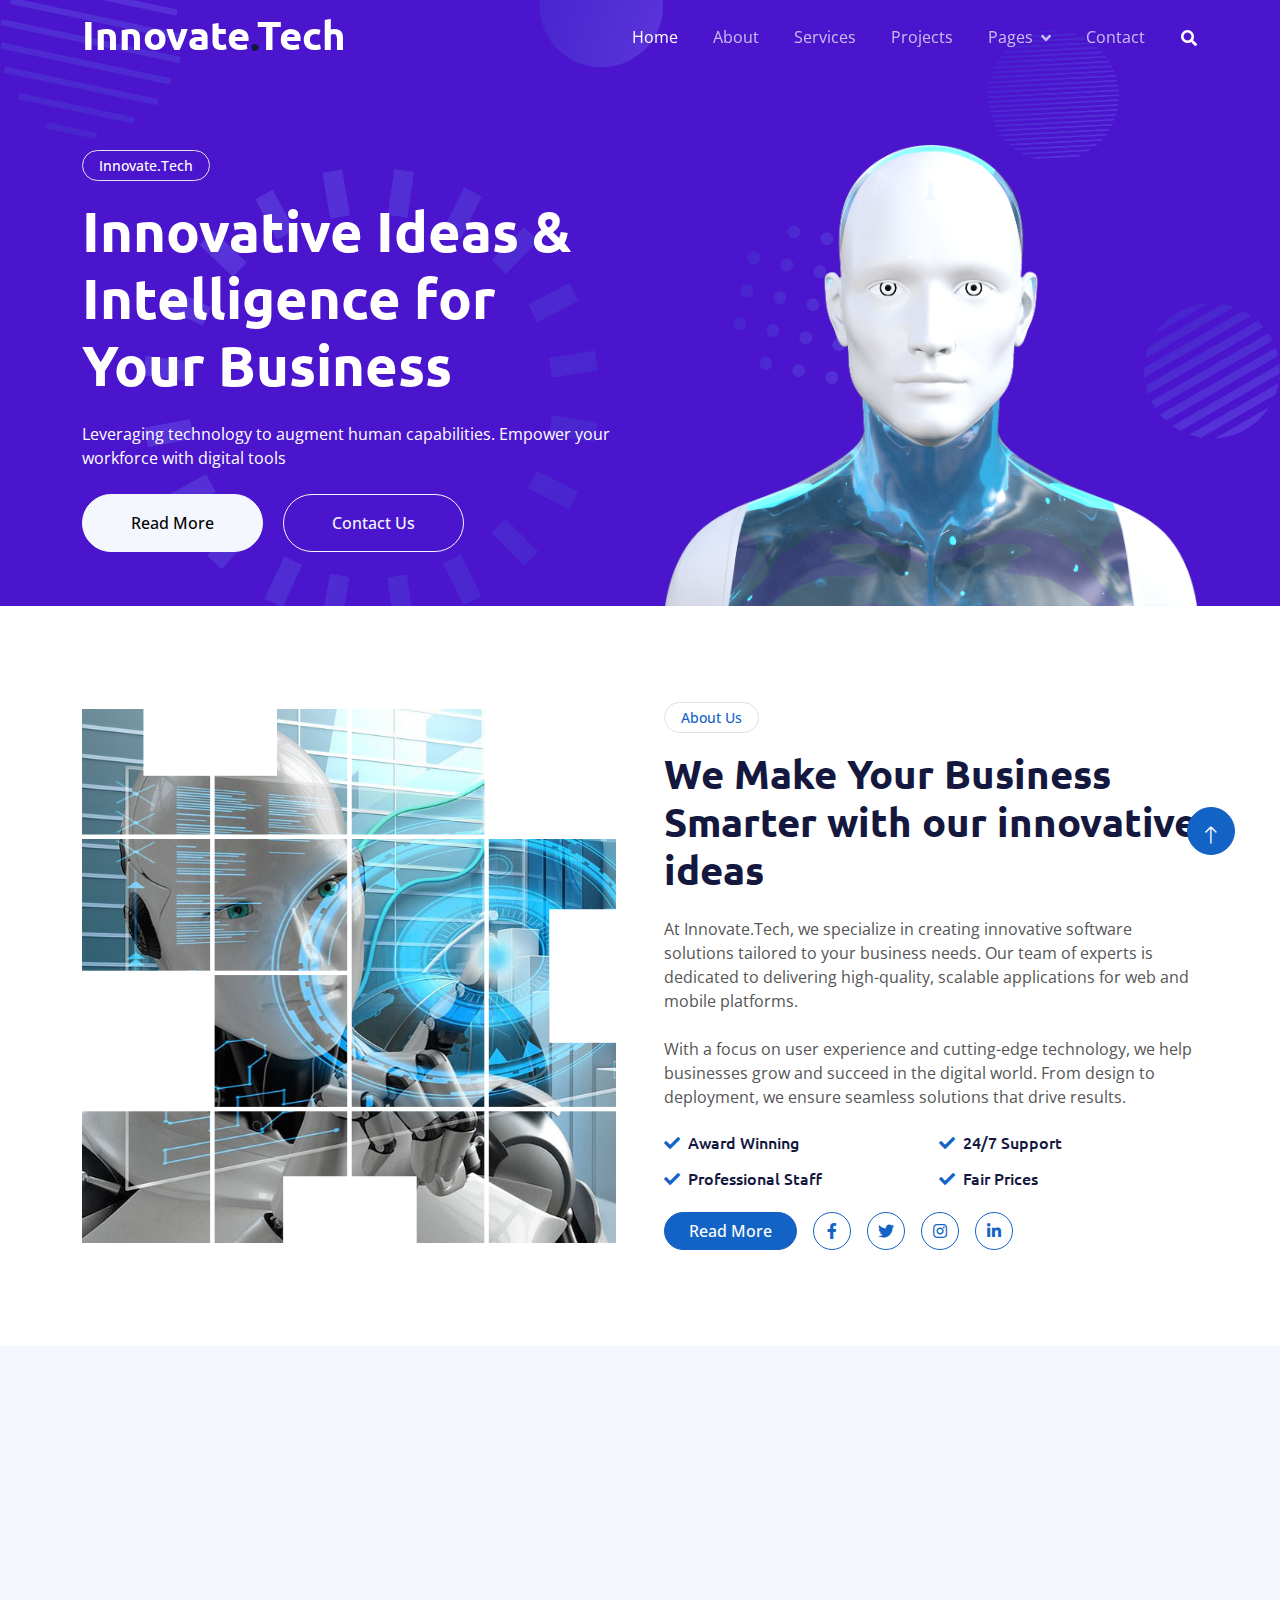
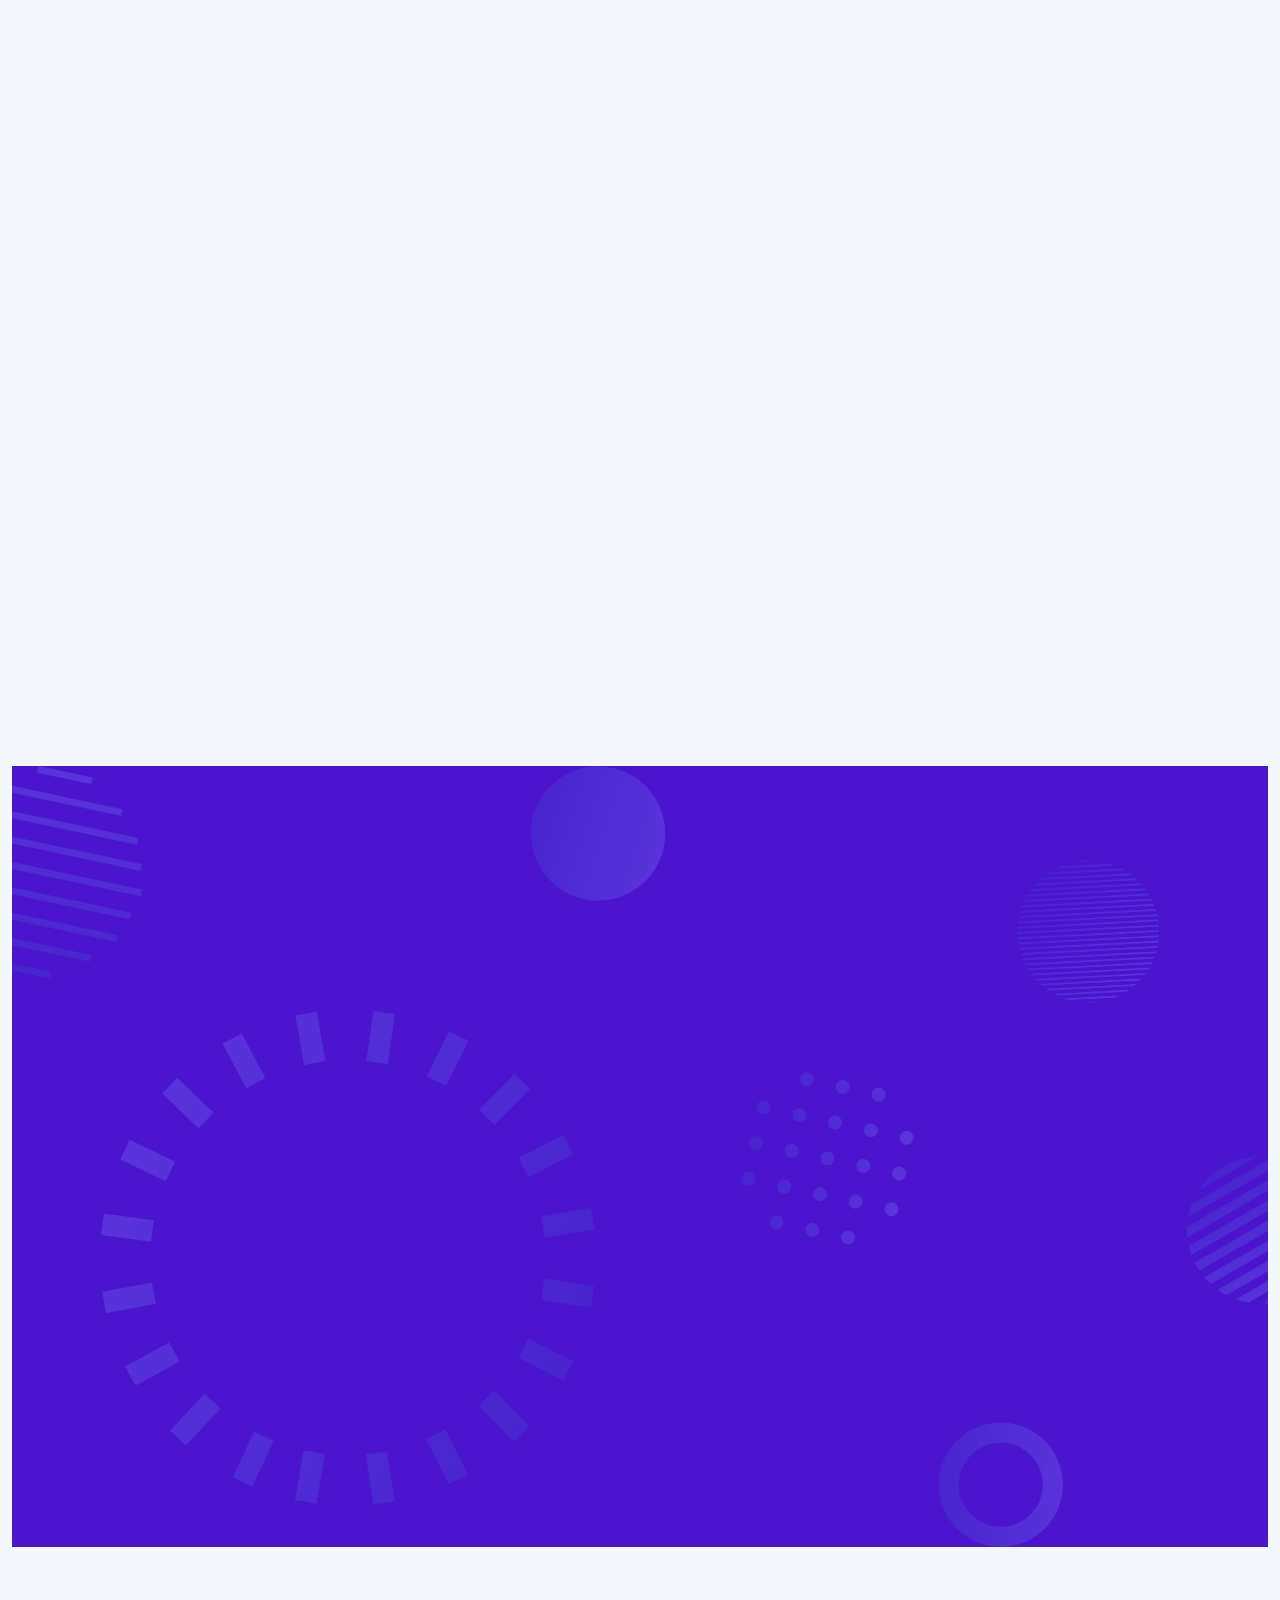
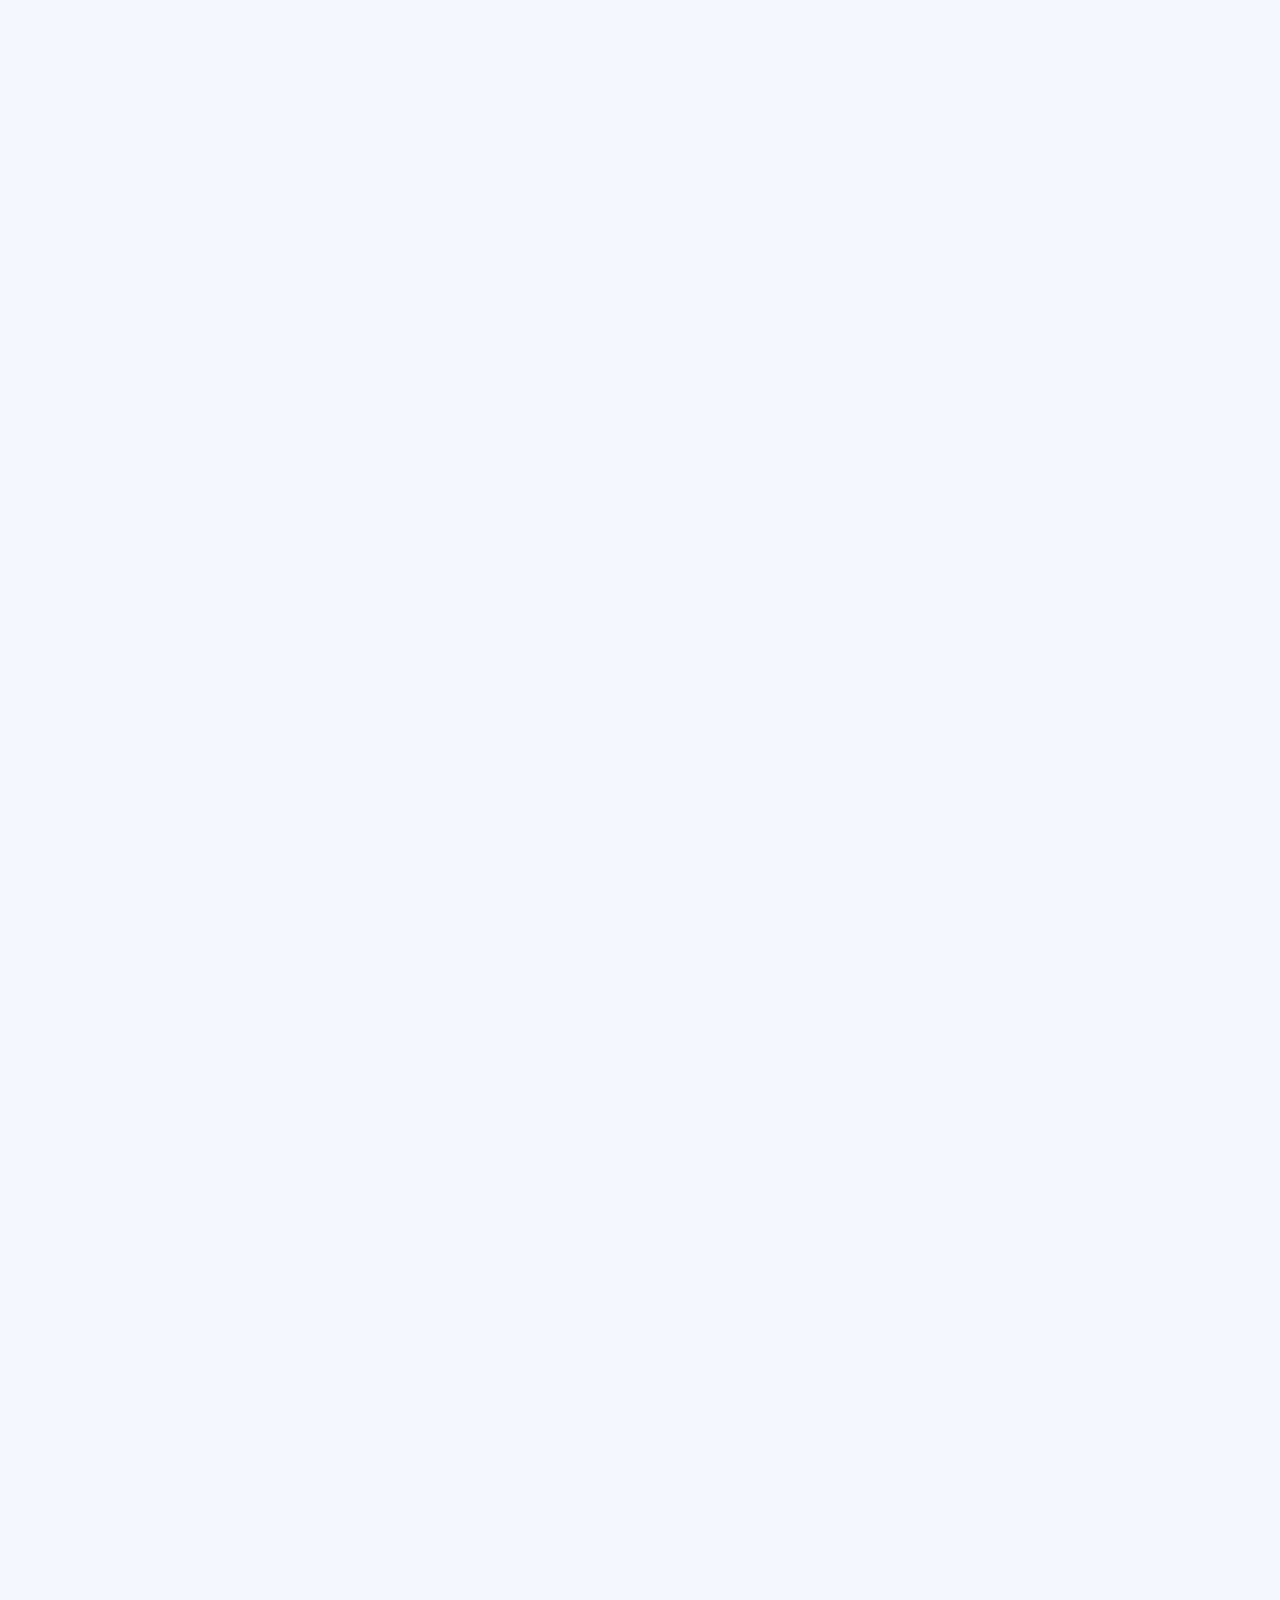
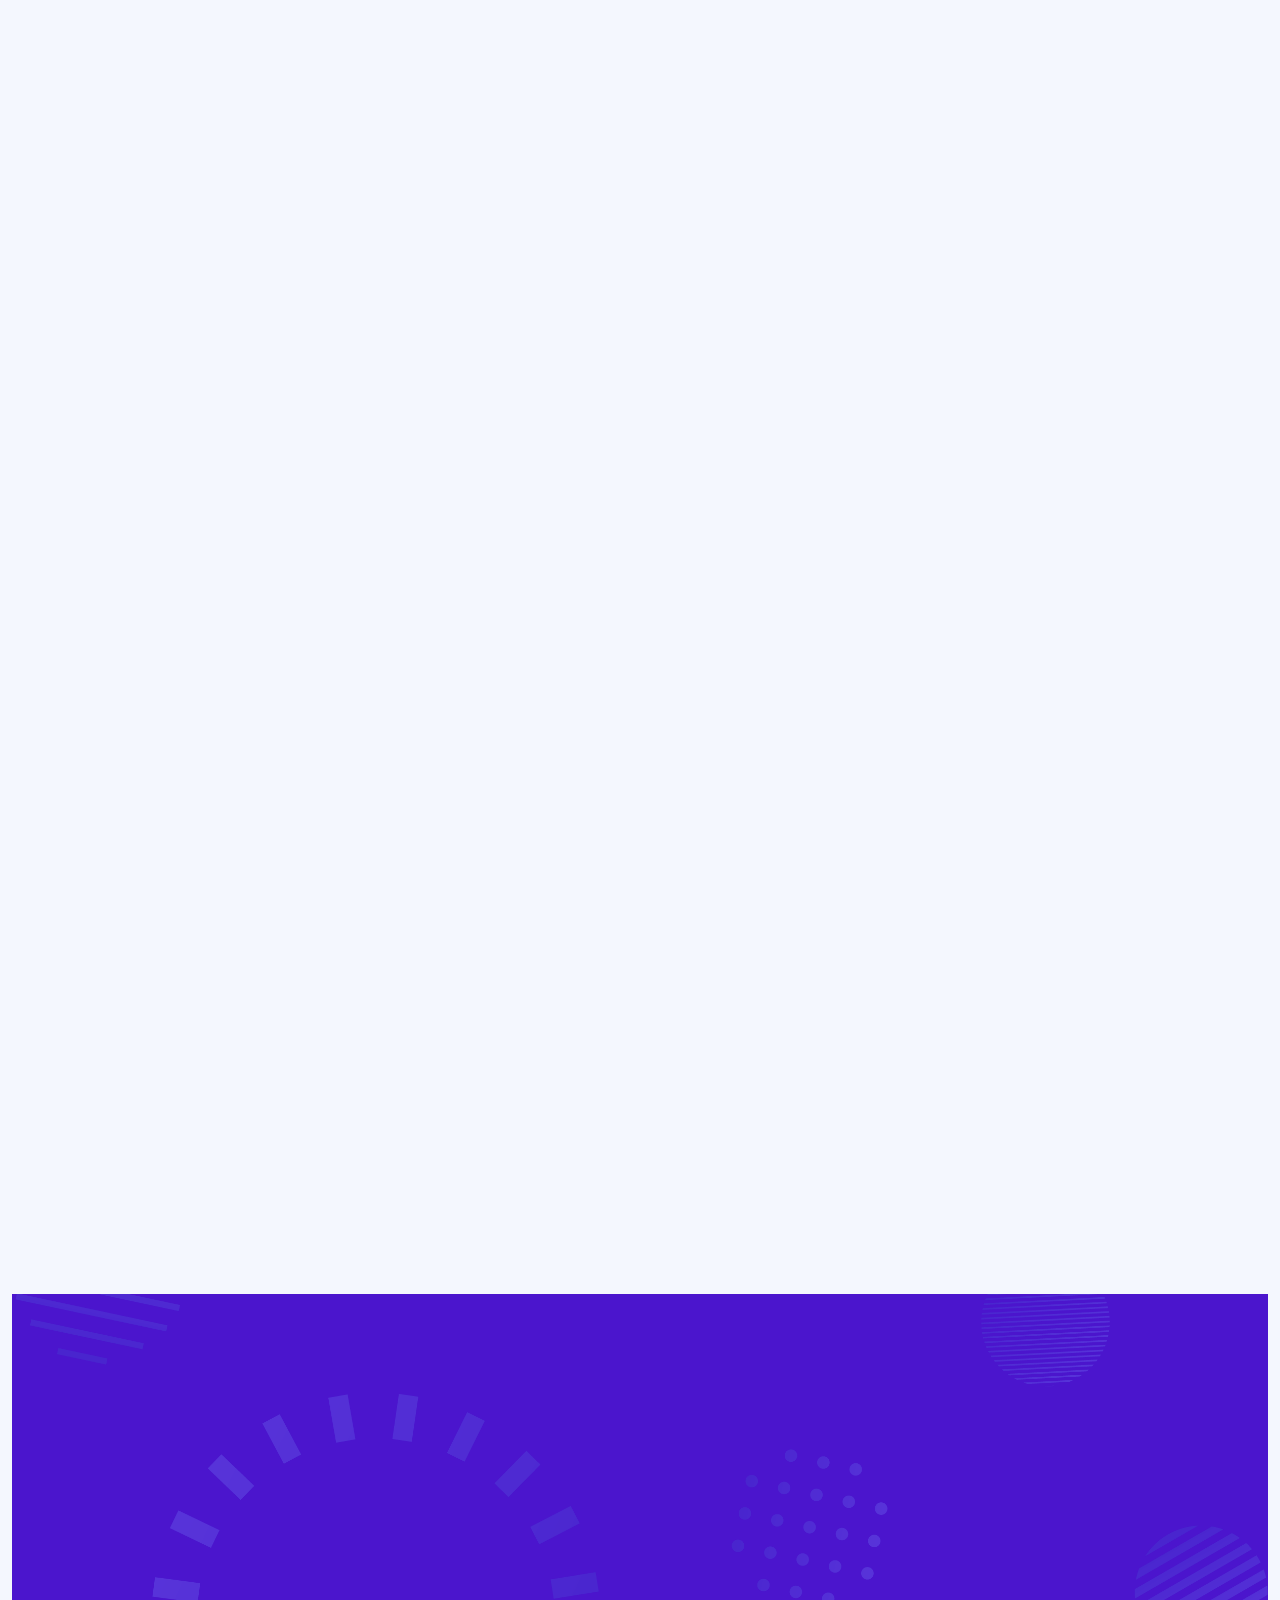
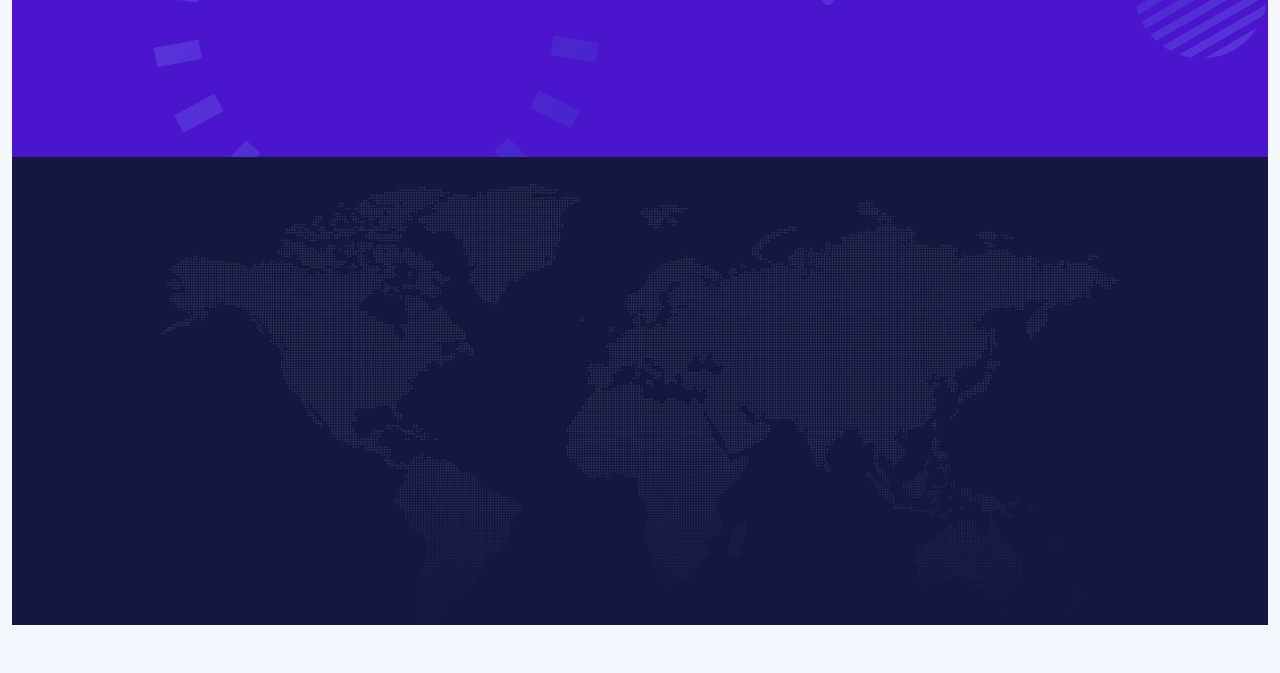
<file: index.html>
<!DOCTYPE html>
<html lang="en">
  <head>
    <meta charset="utf-8" />
    <title>Innovate.Tech - Artificial Intelligence HTML Template</title>
    <meta content="width=device-width, initial-scale=1.0" name="viewport" />
    <meta content="" name="keywords" />
    <meta content="" name="description" />

    <!-- Favicon -->
    <link href="img/favicon.ico" rel="icon" />

    <!-- Google Web Fonts -->
    <link rel="preconnect" href="https://fonts.googleapis.com" />
    <link rel="preconnect" href="https://fonts.gstatic.com" crossorigin />
    <link
      href="https://fonts.googleapis.com/css2?family=Open+Sans:wght@400;600&family=Ubuntu:wght@500;700&display=swap"
      rel="stylesheet"
    />

    <!-- Icon Font Stylesheet -->
    <link
      href="https://cdnjs.cloudflare.com/ajax/libs/font-awesome/5.10.0/css/all.min.css"
      rel="stylesheet"
    />
    <link
      href="https://cdn.jsdelivr.net/npm/bootstrap-icons@1.4.1/font/bootstrap-icons.css"
      rel="stylesheet"
    />

    <!-- Libraries Stylesheet -->
    <link href="lib/animate/animate.min.css" rel="stylesheet" />
    <link href="lib/owlcarousel/assets/owl.carousel.min.css" rel="stylesheet" />

    <!-- Customized Bootstrap Stylesheet -->
    <link href="css/bootstrap.min.css" rel="stylesheet" />

    <!-- Template Stylesheet -->
    <link href="css/style.css" rel="stylesheet" />
  </head>

  <body>
    <!-- Spinner Start -->
    <div
      id="spinner"
      class="show bg-white position-fixed translate-middle w-100 vh-100 top-50 start-50 d-flex align-items-center justify-content-center"
    >
      <div
        class="spinner-grow text-primary"
        style="width: 3rem; height: 3rem"
        role="status"
      >
        <span class="sr-only">Loading...</span>
      </div>
    </div>
    <!-- Spinner End -->

    <!-- Navbar Start -->
    <div class="container-fluid sticky-top">
      <div class="container">
        <nav class="navbar navbar-expand-lg navbar-dark p-0">
          <a href="index.html" class="navbar-brand">
            <h1 class="text-white">
              Innovate<span class="text-dark">.</span>Tech
            </h1>
          </a>
          <button
            type="button"
            class="navbar-toggler ms-auto me-0"
            data-bs-toggle="collapse"
            data-bs-target="#navbarCollapse"
          >
            <span class="navbar-toggler-icon"></span>
          </button>
          <div class="collapse navbar-collapse" id="navbarCollapse">
            <div class="navbar-nav ms-auto">
              <a href="index.html" class="nav-item nav-link active">Home</a>
              <a href="about.html" class="nav-item nav-link">About</a>
              <a href="service.html" class="nav-item nav-link">Services</a>
              <a href="project.html" class="nav-item nav-link">Projects</a>
              <div class="nav-item dropdown">
                <a
                  href="#"
                  class="nav-link dropdown-toggle"
                  data-bs-toggle="dropdown"
                  >Pages</a
                >
                <div class="dropdown-menu bg-light mt-2">
                  <a href="feature.html" class="dropdown-item">Features</a>
                  <a href="team.html" class="dropdown-item">Our Team</a>
                  <a href="faq.html" class="dropdown-item">FAQs</a>
                  <a href="testimonial.html" class="dropdown-item"
                    >Testimonial</a
                  >
                  <a href="404.html" class="dropdown-item">404 Page</a>
                </div>
              </div>
              <a href="contact.html" class="nav-item nav-link">Contact</a>
            </div>
            <butaton
              type="button"
              class="btn text-white p-0 d-none d-lg-block"
              data-bs-toggle="modal"
              data-bs-target="#searchModal"
              ><i class="fa fa-search"></i
            ></butaton>
          </div>
        </nav>
      </div>
    </div>
    <!-- Navbar End -->

    <!-- Hero Start -->
    <div class="container-fluid pt-5 bg-primary hero-header mb-5">
      <div class="container pt-5">
        <div class="row g-5 pt-5">
          <div
            class="col-lg-6 align-self-center text-center text-lg-start mb-lg-5"
          >
            <div
              class="btn btn-sm border rounded-pill text-white px-3 mb-3 animated slideInRight"
            >
              Innovate.Tech
            </div>
            <h1 class="display-4 text-white mb-4 animated slideInRight">
              Innovative Ideas & Intelligence for Your Business
            </h1>
            <p class="text-white mb-4 animated slideInRight">
              Leveraging technology to augment human capabilities. Empower your
              workforce with digital tools
            </p>
            <a
              href=""
              class="btn btn-light py-sm-3 px-sm-5 rounded-pill me-3 animated slideInRight"
              >Read More</a
            >
            <a
              href=""
              class="btn btn-outline-light py-sm-3 px-sm-5 rounded-pill animated slideInRight"
              >Contact Us</a
            >
          </div>
          <div class="col-lg-6 align-self-end text-center text-lg-end">
            <img class="img-fluid" src="img/hero-img.png" alt="" />
          </div>
        </div>
      </div>
    </div>
    <!-- Hero End -->

    <!-- Full Screen Search Start -->
    <div class="modal fade" id="searchModal" tabindex="-1">
      <div class="modal-dialog modal-fullscreen">
        <div class="modal-content" style="background: rgba(20, 24, 62, 0.7)">
          <div class="modal-header border-0">
            <button
              type="button"
              class="btn btn-square bg-white btn-close"
              data-bs-dismiss="modal"
              aria-label="Close"
            ></button>
          </div>
          <div
            class="modal-body d-flex align-items-center justify-content-center"
          >
            <div class="input-group" style="max-width: 600px">
              <input
                type="text"
                class="form-control bg-transparent border-light p-3"
                placeholder="Type search keyword"
              />
              <button class="btn btn-light px-4">
                <i class="bi bi-search"></i>
              </button>
            </div>
          </div>
        </div>
      </div>
    </div>
  
    <div class="container-fluid py-5">
      <div class="container">
        <div class="row g-5 align-items-center">
          <div class="col-lg-6 wow fadeIn" data-wow-delay="0.1s">
            <div class="about-img">
              <img class="img-fluid" src="img/about-img.jpg" />
            </div>
          </div>
          <div class="col-lg-6 wow fadeIn" data-wow-delay="0.5s">
            <div class="btn btn-sm border rounded-pill text-primary px-3 mb-3">
              About Us
            </div>
            <h1 class="mb-4">
              We Make Your Business Smarter with our innovative ideas
            </h1>
            <p class="mb-4">
              At Innovate.Tech, we specialize in creating innovative
              software solutions tailored to your business needs. Our team of
              experts is dedicated to delivering high-quality, scalable
              applications for web and mobile platforms.
            </p>
            <p class="mb-4">
              With a focus on user experience and cutting-edge technology, we
              help businesses grow and succeed in the digital world. From design
              to deployment, we ensure seamless solutions that drive results.
            </p>
            <div class="row g-3">
              <div class="col-sm-6">
                <h6 class="mb-3">
                  <i class="fa fa-check text-primary me-2"></i>Award Winning
                </h6>
                <h6 class="mb-0">
                  <i class="fa fa-check text-primary me-2"></i>Professional
                  Staff
                </h6>
              </div>
              <div class="col-sm-6">
                <h6 class="mb-3">
                  <i class="fa fa-check text-primary me-2"></i>24/7 Support
                </h6>
                <h6 class="mb-0">
                  <i class="fa fa-check text-primary me-2"></i>Fair Prices
                </h6>
              </div>
            </div>
            <div class="d-flex align-items-center mt-4">
              <a class="btn btn-primary rounded-pill px-4 me-3" href=""
                >Read More</a
              >
              <a class="btn btn-outline-primary btn-square me-3" href=""
                ><i class="fab fa-facebook-f"></i
              ></a>
              <a class="btn btn-outline-primary btn-square me-3" href=""
                ><i class="fab fa-twitter"></i
              ></a>
              <a class="btn btn-outline-primary btn-square me-3" href=""
                ><i class="fab fa-instagram"></i
              ></a>
              <a class="btn btn-outline-primary btn-square" href=""
                ><i class="fab fa-linkedin-in"></i
              ></a>
            </div>
          </div>
        </div>
      </div>
    </div>
    <!-- About End -->

    <!-- Service Start -->
    <div class="container-fluid bg-light mt-5 py-5">
      <div class="container py-5">
        <div class="row g-5 align-items-center">
          <div class="col-lg-5 wow fadeIn" data-wow-delay="0.1s">
            <div class="btn btn-sm border rounded-pill text-primary px-3 mb-3"> Our Services </div> <h1 class="mb-4"> Innovative Technology Solutions Tailored for Your Business </h1> <p class="mb-4"> At Innovate.Tech, we offer a range of cutting-edge software development services to help your business thrive in the digital era. Our solutions are designed to enhance efficiency, streamline processes, and deliver exceptional user experiences. Whether you need a custom software application, a modern web platform, or a feature-rich mobile app, we have the expertise to turn your vision into reality. </p> <a class="btn btn-primary rounded-pill px-4" href="">Read More</a> </div>
          
          <div class="col-lg-7"> <div class="row g-4"> <div class="col-md-6"> <div class="row g-4"> <div class="col-12 wow fadeIn" data-wow-delay="0.1s"> <div class="service-item d-flex flex-column justify-content-center text-center rounded"> <div class="service-icon btn-square"> <i class="fa fa-mobile-alt fa-2x"></i> </div> <h5 class="mb-3">Mobile App Development</h5> <p> We design and build intuitive, feature-rich mobile applications for Android and iOS, tailored to enhance user experiences and drive engagement. </p> <a class="btn px-3 mt-auto mx-auto" href="">Read More</a> </div> </div> <div class="col-12 wow fadeIn" data-wow-delay="0.5s"> <div class="service-item d-flex flex-column justify-content-center text-center rounded"> <div class="service-icon btn-square"> <i class="fa fa-laptop-code fa-2x"></i> </div> <h5 class="mb-3">Web App Development</h5> <p> Our team creates responsive, high-performance web applications that are scalable and optimized to meet your business requirements. </p> <a class="btn px-3 mt-auto mx-auto" href="">Read More</a> </div> </div> </div> </div> <div class="col-md-6 pt-md-4"> <div class="row g-4"> <div class="col-12 wow fadeIn" data-wow-delay="0.3s"> <div class="service-item d-flex flex-column justify-content-center text-center rounded"> <div class="service-icon btn-square"> <i class="fa fa-chart-line fa-2x"></i> </div> <h5 class="mb-3">Data Analytics</h5> <p> Harness the power of data with our analytics solutions that provide actionable insights, helping you make informed business decisions. </p> <a class="btn px-3 mt-auto mx-auto" href="">Read More</a> </div> </div> <div class="col-12 wow fadeIn" data-wow-delay="0.7s"> <div class="service-item d-flex flex-column justify-content-center text-center rounded"> <div class="service-icon btn-square"> <i class="fa fa-check-circle fa-2x"></i> </div> <h5 class="mb-3">Quality Assurance</h5> <p> Our quality assurance team ensures that your software is bug-free and meets the highest standards of performance and reliability. </p> <a class="btn px-3 mt-auto mx-auto" href="">Read More</a> </div> </div> </div> </div> </div> </div>
        
      </div>
    </div>
    <div class="container-fluid bg-primary feature pt-5">
      <div class="container pt-5">
        <div class="row g-5">
          <div
            class="col-lg-6 align-self-center mb-md-5 pb-md-5 wow fadeIn"
            data-wow-delay="0.3s"
          >
          <div class="btn btn-sm border rounded-pill text-white px-3 mb-3">
            Why Choose Us
          </div>
          <h1 class="text-white mb-4">
            Leading the Industry with Innovative Solutions and Experienced Professionals
          </h1>
          <p class="text-light mb-4">
            Our team is committed to delivering cutting-edge technology solutions tailored to meet the unique needs of businesses across various industries. We prioritize quality, efficiency, and exceptional service to help your business thrive in the digital era.
          </p>
          <div class="d-flex align-items-center text-white mb-3">
            <div class="btn-sm-square bg-white text-primary rounded-circle me-3">
              <i class="fa fa-check"></i>
            </div>
            <span>Expertise in software development and IT consulting</span>
          </div>
          <div class="d-flex align-items-center text-white mb-3">
            <div class="btn-sm-square bg-white text-primary rounded-circle me-3">
              <i class="fa fa-check"></i>
            </div>
            <span>Innovative cloud and digital transformation solutions</span>
          </div>
          <div class="d-flex align-items-center text-white mb-3">
            <div class="btn-sm-square bg-white text-primary rounded-circle me-3">
              <i class="fa fa-check"></i>
            </div>
            <span>Proven track record in optimizing business processes</span>
          </div>
          
            <div class="row g-4 pt-3">
              <div class="col-sm-6">
                <div
                  class="d-flex rounded p-3"
                  style="background: rgba(256, 256, 256, 0.1)"
                >
                  <i class="fa fa-users fa-3x text-white"></i>
                  <div class="ms-3">
                    <h2 class="text-white mb-0" data-toggle="counter-up">
                      40
                    </h2>
                    <p class="text-white mb-0">Happy Clients</p>
                  </div>
                </div>
              </div>
              <div class="col-sm-6">
                <div
                  class="d-flex rounded p-3"
                  style="background: rgba(256, 256, 256, 0.1)"
                >
                  <i class="fa fa-check fa-3x text-white"></i>
                  <div class="ms-3">
                    <h2 class="text-white mb-0" data-toggle="counter-up">
                      40
                    </h2>
                    <p class="text-white mb-0">Project Complete</p>
                  </div>
                </div>
              </div>
            </div>
          </div>
          <div
            class="col-lg-6 align-self-end text-center text-md-end wow fadeIn"
            data-wow-delay="0.5s"
          >
            <img class="img-fluid" src="img/feature.png" alt="" />
          </div>
        </div>
      </div>
    </div>
    <div class="container-fluid bg-light py-5">
      <div class="container py-5">
        <div class="mx-auto text-center wow fadeIn" data-wow-delay="0.1s" style="max-width: 500px">
          <div class="btn btn-sm border rounded-pill text-primary px-3 mb-3">
            Case Study
          </div>
          <h1 class="mb-4">Explore Our Recent IT Service Projects</h1>
        </div>
        <div class="row g-4">
          <div class="col-lg-4 wow fadeIn" data-wow-delay="0.3s">
            <div class="case-item position-relative overflow-hidden rounded mb-2">
              <img class="img-fluid" src="img/project-1.jpg" alt="Cloud Migration Case Study" />
              <a class="case-overlay text-decoration-none" href="">
                <small>Cloud Migration</small>
                <h5 class="lh-base text-white mb-3">
                  Successfully transitioned enterprise data and applications to the cloud, ensuring secure and scalable infrastructure.
                </h5>
                <span class="btn btn-square btn-primary"><i class="fa fa-arrow-right"></i></span>
              </a>
            </div>
          </div>
          <div class="col-lg-4 wow fadeIn" data-wow-delay="0.5s">
            <div class="case-item position-relative overflow-hidden rounded mb-2">
              <img class="img-fluid" src="img/project-2.jpg" alt="Cybersecurity Enhancement Case Study" />
              <a class="case-overlay text-decoration-none" href="">
                <small>Cybersecurity Enhancement</small>
                <h5 class="lh-base text-white mb-3">
                  Enhanced cybersecurity protocols to protect sensitive data and mitigate potential threats across multiple systems.
                </h5>
                <span class="btn btn-square btn-primary"><i class="fa fa-arrow-right"></i></span>
              </a>
            </div>
          </div>
          <div class="col-lg-4 wow fadeIn" data-wow-delay="0.7s">
            <div class="case-item position-relative overflow-hidden rounded mb-2">
              <img class="img-fluid" src="img/project-3.jpg" alt="Digital Transformation Case Study" />
              <a class="case-overlay text-decoration-none" href="">
                <small>Digital Transformation</small>
                <h5 class="lh-base text-white mb-3">
                  Leveraged advanced technologies to digitize business operations, resulting in increased agility and competitive advantage.
                </h5>
                <span class="btn btn-square btn-primary"><i class="fa fa-arrow-right"></i></span>
              </a>
            </div>
          </div>
        </div>
      </div>
    </div>
    <div class="container-fluid py-5">
      <div class="container py-5">
        <div class="mx-auto text-center wow fadeIn" data-wow-delay="0.1s" style="max-width: 500px">
          <div class="btn btn-sm border rounded-pill text-primary px-3 mb-3">
            Popular FAQs
          </div>
          <h1 class="mb-4">Frequently Asked Questions</h1>
        </div>
        <div class="row">
          <div class="col-lg-6">
            <div class="accordion" id="accordionFAQ1">
              <div class="accordion-item wow fadeIn" data-wow-delay="0.1s">
                <h2 class="accordion-header" id="headingOne">
                  <button class="accordion-button collapsed" type="button" data-bs-toggle="collapse" data-bs-target="#collapseOne" aria-expanded="false" aria-controls="collapseOne">
                    What services do you offer for cloud computing?
                  </button>
                </h2>
                <div id="collapseOne" class="accordion-collapse collapse" aria-labelledby="headingOne" data-bs-parent="#accordionFAQ1">
                  <div class="accordion-body">
                    We provide a comprehensive range of cloud computing services, including cloud migration, cloud infrastructure setup, cloud-native development, and ongoing management to ensure scalability and security.
                  </div>
                </div>
              </div>
              <div class="accordion-item wow fadeIn" data-wow-delay="0.2s">
                <h2 class="accordion-header" id="headingTwo">
                  <button class="accordion-button collapsed" type="button" data-bs-toggle="collapse" data-bs-target="#collapseTwo" aria-expanded="false" aria-controls="collapseTwo">
                    How long does it take to develop a custom software solution?
                  </button>
                </h2>
                <div id="collapseTwo" class="accordion-collapse collapse" aria-labelledby="headingTwo" data-bs-parent="#accordionFAQ1">
                  <div class="accordion-body">
                    The timeline for developing a custom software solution depends on the project's complexity and requirements. Generally, small projects can take 4-6 weeks, while more complex projects can range from 3 to 6 months or longer.
                  </div>
                </div>
              </div>
              <div class="accordion-item wow fadeIn" data-wow-delay="0.3s">
                <h2 class="accordion-header" id="headingThree">
                  <button class="accordion-button collapsed" type="button" data-bs-toggle="collapse" data-bs-target="#collapseThree" aria-expanded="false" aria-controls="collapseThree">
                    Do you offer mobile application development?
                  </button>
                </h2>
                <div id="collapseThree" class="accordion-collapse collapse" aria-labelledby="headingThree" data-bs-parent="#accordionFAQ1">
                  <div class="accordion-body">
                    Yes, we provide end-to-end mobile application development services, including iOS and Android app development, hybrid app development, and app maintenance and support.
                  </div>
                </div>
              </div>
              <div class="accordion-item wow fadeIn" data-wow-delay="0.4s">
                <h2 class="accordion-header" id="headingFour">
                  <button class="accordion-button collapsed" type="button" data-bs-toggle="collapse" data-bs-target="#collapseFour" aria-expanded="true" aria-controls="collapseFour">
                    Will my software be secure and compliant?
                  </button>
                </h2>
                <div id="collapseFour" class="accordion-collapse collapse" aria-labelledby="headingFour" data-bs-parent="#accordionFAQ1">
                  <div class="accordion-body">
                    Absolutely. We adhere to industry best practices and regulatory standards to ensure your software is secure, compliant, and meets all necessary data protection requirements.
                  </div>
                </div>
              </div>
            </div>
          </div>
          <div class="col-lg-6">
            <div class="accordion" id="accordionFAQ2">
              <div class="accordion-item wow fadeIn" data-wow-delay="0.5s">
                <h2 class="accordion-header" id="headingFive">
                  <button class="accordion-button collapsed" type="button" data-bs-toggle="collapse" data-bs-target="#collapseFive" aria-expanded="false" aria-controls="collapseFive">
                    Do you offer maintenance and support after development?
                  </button>
                </h2>
                <div id="collapseFive" class="accordion-collapse collapse" aria-labelledby="headingFive" data-bs-parent="#accordionFAQ2">
                  <div class="accordion-body">
                    Yes, we offer ongoing maintenance and support services to ensure your software or application remains updated, secure, and functioning optimally.
                  </div>
                </div>
              </div>
              <div class="accordion-item wow fadeIn" data-wow-delay="0.6s">
                <h2 class="accordion-header" id="headingSix">
                  <button class="accordion-button collapsed" type="button" data-bs-toggle="collapse" data-bs-target="#collapseSix" aria-expanded="false" aria-controls="collapseSix">
                    What are your pricing models?
                  </button>
                </h2>
                <div id="collapseSix" class="accordion-collapse collapse" aria-labelledby="headingSix" data-bs-parent="#accordionFAQ2">
                  <div class="accordion-body">
                    We offer flexible pricing models, including fixed-price, hourly rates, and dedicated team models, to suit different project requirements and budgets.
                  </div>
                </div>
              </div>
              <div class="accordion-item wow fadeIn" data-wow-delay="0.7s">
                <h2 class="accordion-header" id="headingSeven">
                  <button class="accordion-button collapsed" type="button" data-bs-toggle="collapse" data-bs-target="#collapseSeven" aria-expanded="false" aria-controls="collapseSeven">
                    Can you help with digital transformation?
                  </button>
                </h2>
                <div id="collapseSeven" class="accordion-collapse collapse" aria-labelledby="headingSeven" data-bs-parent="#accordionFAQ2">
                  <div class="accordion-body">
                    Yes, we specialize in digital transformation services, helping businesses modernize their operations and integrate new technologies to stay competitive in a rapidly evolving market.
                  </div>
                </div>
              </div>
              <div class="accordion-item wow fadeIn" data-wow-delay="0.8s">
                <h2 class="accordion-header" id="headingEight">
                  <button class="accordion-button collapsed" type="button" data-bs-toggle="collapse" data-bs-target="#collapseEight" aria-expanded="false" aria-controls="collapseEight">
                    What industries do you serve?
                  </button>
                </h2>
                <div id="collapseEight" class="accordion-collapse collapse" aria-labelledby="headingEight" data-bs-parent="#accordionFAQ2">
                  <div class="accordion-body">
                    We serve a wide range of industries, including healthcare, finance, retail, education, and more, delivering customized IT solutions tailored to each sector's unique requirements.
                  </div>
                </div>
              </div>
            </div>
          </div>
        </div>
      </div>
    </div>

    <div class="container-fluid bg-light py-5">
      <div class="container py-5">
        <div class="row g-5 align-items-center">
          <div class="col-lg-5 wow fadeIn" data-wow-delay="0.1s">
            <div class="btn btn-sm border rounded-pill text-primary px-3 mb-3">
              Our Team
            </div>
            <h1 class="mb-4">Meet Our Skilled IT Experts</h1>
            <p class="mb-4">
              Our team consists of experienced professionals who are experts in various fields of technology. From software development to cloud solutions and cybersecurity, we bring diverse skills and knowledge to help businesses succeed in the digital landscape.
            </p>
            <a class="btn btn-primary rounded-pill px-4" href="">Read More</a>
          </div>
          <div class="col-lg-7">
            <div class="row g-4">
              <div class="col-md-6">
                <div class="row g-4">
                  <div class="col-12 wow fadeIn" data-wow-delay="0.1s">
                    <div class="team-item bg-white text-center rounded p-4 pt-0">
                      <img class="img-fluid rounded-circle p-4" src="img/team-1.jpg" alt="John Doe" />
                      <h5 class="mb-0">John Doe</h5>
                      <small>Chief Technology Officer</small>
                      <div class="d-flex justify-content-center mt-3">
                        <a class="btn btn-square btn-primary m-1" href=""><i class="fab fa-facebook-f"></i></a>
                        <a class="btn btn-square btn-primary m-1" href=""><i class="fab fa-twitter"></i></a>
                        <a class="btn btn-square btn-primary m-1" href=""><i class="fab fa-instagram"></i></a>
                        <a class="btn btn-square btn-primary m-1" href=""><i class="fab fa-linkedin-in"></i></a>
                      </div>
                    </div>
                  </div>
                  <div class="col-12 wow fadeIn" data-wow-delay="0.5s">
                    <div class="team-item bg-white text-center rounded p-4 pt-0">
                      <img class="img-fluid rounded-circle p-4" src="img/team-2.jpg" alt="Jane Smith" />
                      <h5 class="mb-0">Jane Smith</h5>
                      <small>Director of Operations</small>
                      <div class="d-flex justify-content-center mt-3">
                        <a class="btn btn-square btn-primary m-1" href=""><i class="fab fa-facebook-f"></i></a>
                        <a class="btn btn-square btn-primary m-1" href=""><i class="fab fa-twitter"></i></a>
                        <a class="btn btn-square btn-primary m-1" href=""><i class="fab fa-instagram"></i></a>
                        <a class="btn btn-square btn-primary m-1" href=""><i class="fab fa-linkedin-in"></i></a>
                      </div>
                    </div>
                  </div>
                </div>
              </div>
              <div class="col-md-6 pt-md-4">
                <div class="row g-4">
                  <div class="col-12 wow fadeIn" data-wow-delay="0.3s">
                    <div class="team-item bg-white text-center rounded p-4 pt-0">
                      <img class="img-fluid rounded-circle p-4" src="img/team-3.jpg" alt="Michael Lee" />
                      <h5 class="mb-0">Michael Lee</h5>
                      <small>Lead Software Engineer</small>
                      <div class="d-flex justify-content-center mt-3">
                        <a class="btn btn-square btn-primary m-1" href=""><i class="fab fa-facebook-f"></i></a>
                        <a class="btn btn-square btn-primary m-1" href=""><i class="fab fa-twitter"></i></a>
                        <a class="btn btn-square btn-primary m-1" href=""><i class="fab fa-instagram"></i></a>
                        <a class="btn btn-square btn-primary m-1" href=""><i class="fab fa-linkedin-in"></i></a>
                      </div>
                    </div>
                  </div>
                  <div class="col-12 wow fadeIn" data-wow-delay="0.7s">
                    <div class="team-item bg-white text-center rounded p-4 pt-0">
                      <img class="img-fluid rounded-circle p-4" src="img/team-4.jpg" alt="Emily Clark" />
                      <h5 class="mb-0">Emily Clark</h5>
                      <small>Senior Project Manager</small>
                      <div class="d-flex justify-content-center mt-3">
                        <a class="btn btn-square btn-primary m-1" href=""><i class="fab fa-facebook-f"></i></a>
                        <a class="btn btn-square btn-primary m-1" href=""><i class="fab fa-twitter"></i></a>
                        <a class="btn btn-square btn-primary m-1" href=""><i class="fab fa-instagram"></i></a>
                        <a class="btn btn-square btn-primary m-1" href=""><i class="fab fa-linkedin-in"></i></a>
                      </div>
                    </div>
                  </div>
                </div>
              </div>
            </div>
          </div>
        </div>
      </div>
    </div>

    <div class="container-xxl py-5">
      <div class="container py-5">
        <div class="row g-5">
          <div class="col-lg-5 wow fadeIn" data-wow-delay="0.1s">
            <div class="btn btn-sm border rounded-pill text-primary px-3 mb-3">
              Testimonials
            </div>
            <h1 class="mb-4">What Our Clients Say!</h1>
            <p class="mb-4">
              At Innovate.Tech, we take pride in our client relationships. Our dedication to providing top-notch IT solutions has earned us the trust of our clients, and their feedback inspires us to keep innovating.
            </p>
            <a class="btn btn-primary rounded-pill px-4" href="">Read More</a>
          </div>
          <div class="col-lg-7 wow fadeIn" data-wow-delay="0.5s">
            <div class="owl-carousel testimonial-carousel border-start border-primary">
              <div class="testimonial-item ps-5">
                <i class="fa fa-quote-left fa-2x text-primary mb-3"></i>
                <p class="fs-4">
                  "The team at Innovate.Tech transformed our business with their innovative IT solutions. Their support and expertise have been invaluable to our growth!"
                </p>
                <div class="d-flex align-items-center">
                  <img
                    class="img-fluid flex-shrink-0 rounded-circle"
                    src="img/testimonial-1.jpg"
                    style="width: 60px; height: 60px"
                    alt="Testimonial 1"
                  />
                  <div class="ps-3">
                    <h5 class="mb-1">Sarah Thompson</h5>
                    <span>CEO, Tech Innovations</span>
                  </div>
                </div>
              </div>
              <div class="testimonial-item ps-5">
                <i class="fa fa-quote-left fa-2x text-primary mb-3"></i>
                <p class="fs-4">
                  "Their commitment to understanding our needs and providing tailored solutions has set them apart. We couldn't ask for a better partner in our IT journey."
                </p>
                <div class="d-flex align-items-center">
                  <img
                    class="img-fluid flex-shrink-0 rounded-circle"
                    src="img/testimonial-2.jpg"
                    style="width: 60px; height: 60px"
                    alt="Testimonial 2"
                  />
                  <div class="ps-3">
                    <h5 class="mb-1">Michael Johnson</h5>
                    <span>Director of Operations, Global Enterprises</span>
                  </div>
                </div>
              </div>
              <div class="testimonial-item ps-5">
                <i class="fa fa-quote-left fa-2x text-primary mb-3"></i>
                <p class="fs-4">
                  "Thanks to Innovate.Tech, we have streamlined our operations and improved our efficiency significantly. Their expertise is unmatched!"
                </p>
                <div class="d-flex align-items-center">
                  <img
                    class="img-fluid flex-shrink-0 rounded-circle"
                    src="img/testimonial-3.jpg"
                    style="width: 60px; height: 60px"
                    alt="Testimonial 3"
                  />
                  <div class="ps-3">
                    <h5 class="mb-1">Emily Davis</h5>
                    <span>IT Manager, Innovative Solutions</span>
                  </div>
                </div>
              </div>
            </div>
          </div>
        </div>
      </div>
    </div>

    <div class="container-fluid bg-primary newsletter py-5">
      <div class="container">
        <div class="row g-5 align-items-center">
          <div
            class="col-md-5 ps-lg-0 pt-5 pt-md-0 text-start wow fadeIn"
            data-wow-delay="0.3s"
          >
            <img class="img-fluid" src="img/newsletter.png" alt="Newsletter" />
          </div>
          <div
            class="col-md-7 py-5 newsletter-text wow fadeIn"
            data-wow-delay="0.5s"
          >
            <div class="btn btn-sm border rounded-pill text-white px-3 mb-3">
              Newsletter
            </div>
            <h1 class="text-white mb-4">Subscribe to Our Newsletter</h1>
            <p class="text-white mb-4">
              Stay updated with the latest IT solutions, trends, and insights. Join our community of tech enthusiasts and professionals!
            </p>
            <div class="position-relative w-100 mt-3 mb-2">
              <input
                class="form-control border-0 rounded-pill w-100 ps-4 pe-5"
                type="email"
                placeholder="Enter Your Email"
                style="height: 48px"
                required
              />
              <button
                type="button"
                class="btn shadow-none position-absolute top-0 end-0 mt-1 me-2"
              >
                <i class="fa fa-paper-plane text-primary fs-4"></i>
              </button>
            </div>
            <small class="text-white-50"
              >Get the latest updates and insights from our IT experts!</small
            >
          </div>
        </div>
      </div>
    </div>

    <div class="container-fluid bg-dark text-white-50 footer pt-5">
      <div class="container py-5">
        <div class="row g-5">
          <div class="col-md-6 col-lg-3 wow fadeIn" data-wow-delay="0.1s">
            <a href="index.html" class="d-inline-block mb-3">
              <h1 class="text-white">
                Innovate<span class="text-primary">.</span>Tech
              </h1>
            </a>
            <p class="mb-0">
              Empowering businesses with cutting-edge technology solutions. Our mission is to innovate and streamline processes for a digital-first world.
            </p>
          </div>
          <div class="col-md-6 col-lg-3 wow fadeIn" data-wow-delay="0.3s">
            <h5 class="text-white mb-4">Get In Touch</h5>
            <p>
              <i class="fa fa-map-marker-alt me-3"></i>123 Tech Lane, Silicon Valley, CA, USA
            </p>
            <p><i class="fa fa-phone-alt me-3"></i>+1 234 567 890</p>
            <p><i class="fa fa-envelope me-3"></i>contact@innovate.tech</p>
            <div class="d-flex pt-2">
              <a class="btn btn-outline-light btn-social" href=""
                ><i class="fab fa-twitter"></i
              ></a>
              <a class="btn btn-outline-light btn-social" href=""
                ><i class="fab fa-facebook-f"></i
              ></a>
              <a class="btn btn-outline-light btn-social" href=""
                ><i class="fab fa-youtube"></i
              ></a>
              <a class="btn btn-outline-light btn-social" href=""
                ><i class="fab fa-instagram"></i
              ></a>
              <a class="btn btn-outline-light btn-social" href=""
                ><i class="fab fa-linkedin-in"></i
              ></a>
            </div>
          </div>
          <div class="col-md-6 col-lg-3 wow fadeIn" data-wow-delay="0.5s">
            <h5 class="text-white mb-4">Popular Links</h5>
            <a class="btn btn-link" href="">About Us</a>
            <a class="btn btn-link" href="">Contact Us</a>
            <a class="btn btn-link" href="">Privacy Policy</a>
            <a class="btn btn-link" href="">Terms & Conditions</a>
            <a class="btn btn-link" href="">Careers</a>
          </div>
          <div class="col-md-6 col-lg-3 wow fadeIn" data-wow-delay="0.7s">
            <h5 class="text-white mb-4">Our Services</h5>
            <a class="btn btn-link" href="">Robotic Process Automation</a>
            <a class="btn btn-link" href="">Machine Learning Solutions</a>
            <a class="btn btn-link" href="">Predictive Analytics</a>
            <a class="btn btn-link" href="">Data Science Services</a>
            <a class="btn btn-link" href="">Robot Technology Development</a>
          </div>
        </div>
      </div>
      <div class="container wow fadeIn" data-wow-delay="0.1s">
        <div class="copyright">
          <div class="row">
            <div class="col-md-6 text-center text-md-start mb-3 mb-md-0">
              &copy; <a class="border-bottom" href="#">Innovate Tech</a>, All Right Reserved.
    
              Designed By
              
            </div>
            <div class="col-md-6 text-center text-md-end">
              <div class="footer-menu">
                <a href="">Home</a>
                <a href="">Cookies</a>
                <a href="">Help</a>
                <a href="">FAQs</a>
              </div>
            </div>
          </div>
        </div>
      </div>
    </div>

    <a href="#" class="btn btn-lg btn-primary btn-lg-square back-to-top pt-2"
      ><i class="bi bi-arrow-up"></i
    ></a>

    <script src="https://ajax.googleapis.com/ajax/libs/jquery/3.6.1/jquery.min.js"></script>
    <script src="https://cdn.jsdelivr.net/npm/bootstrap@5.0.0/dist/js/bootstrap.bundle.min.js"></script>
    <script src="lib/wow/wow.min.js"></script>
    <script src="lib/easing/easing.min.js"></script>
    <script src="lib/waypoints/waypoints.min.js"></script>
    <script src="lib/counterup/counterup.min.js"></script>
    <script src="lib/owlcarousel/owl.carousel.min.js"></script>
    <script src="js/main.js"></script>
  </body>
</html>
</file>
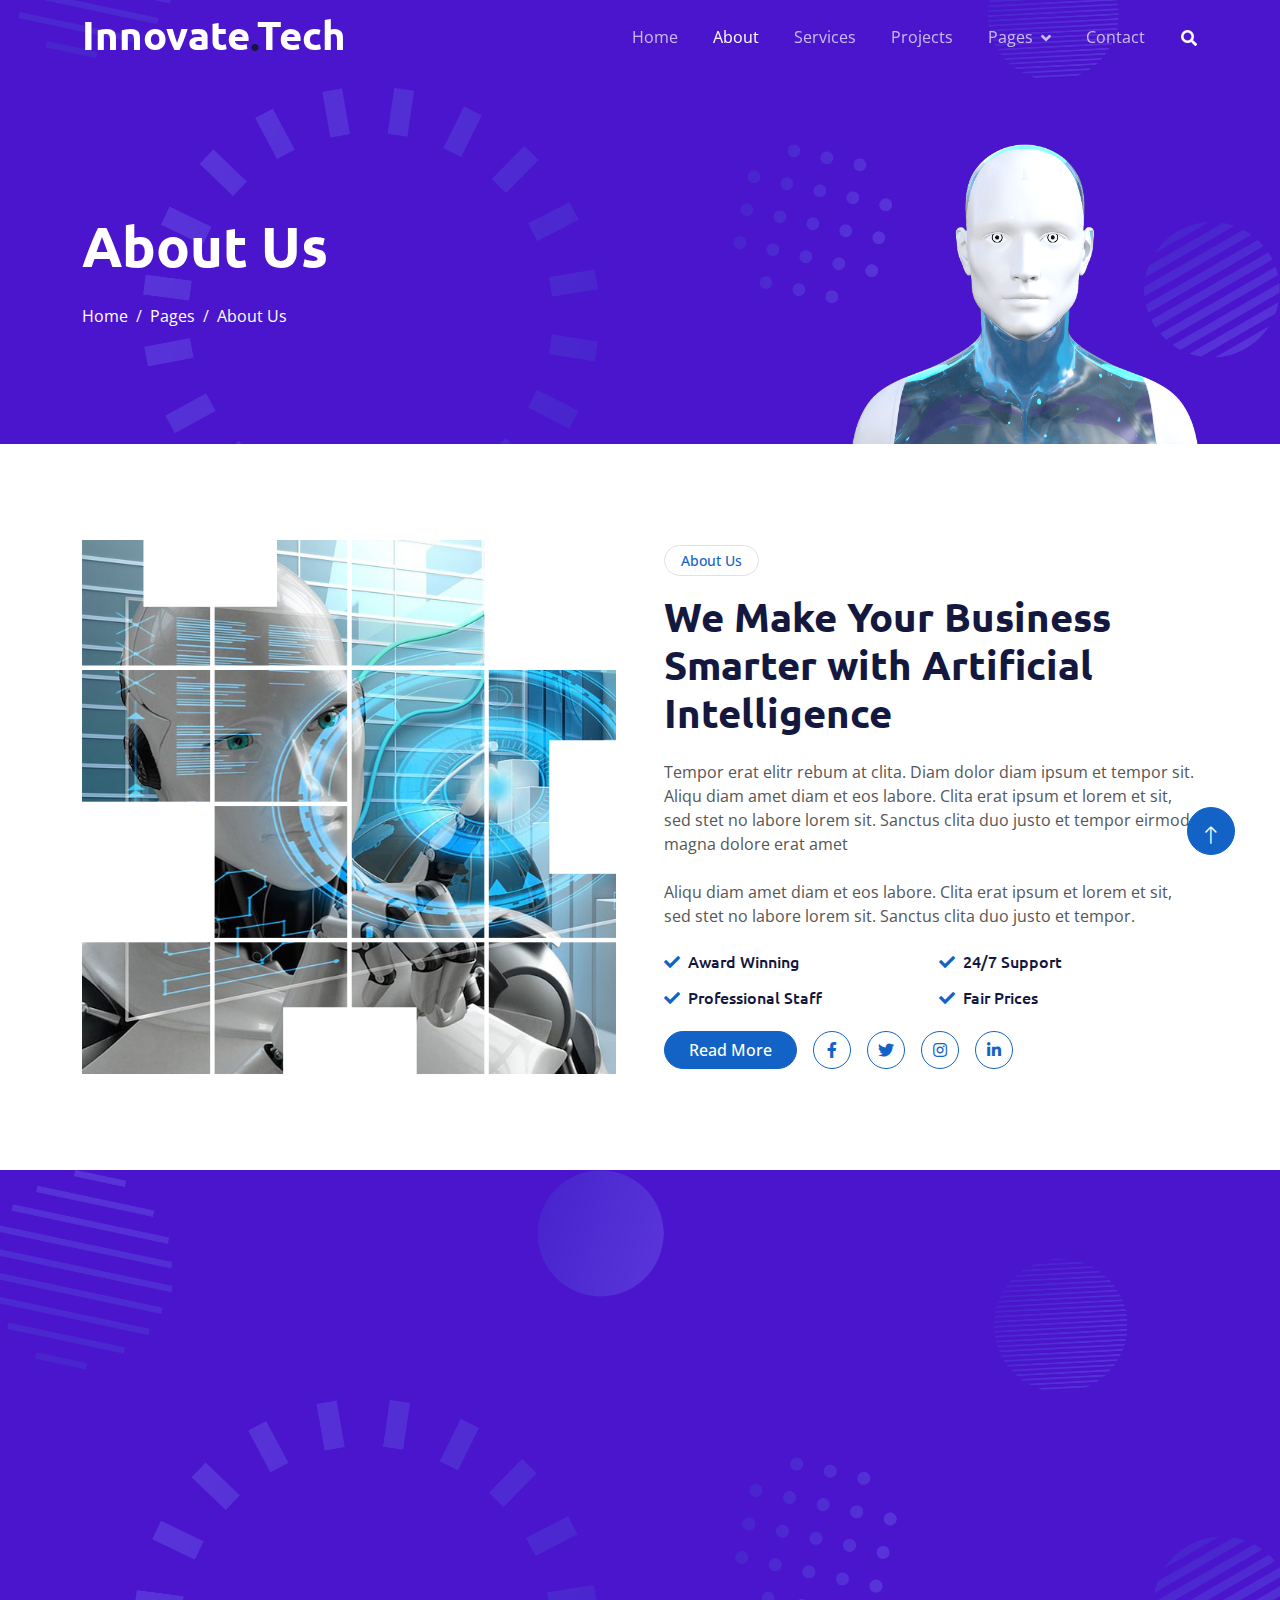
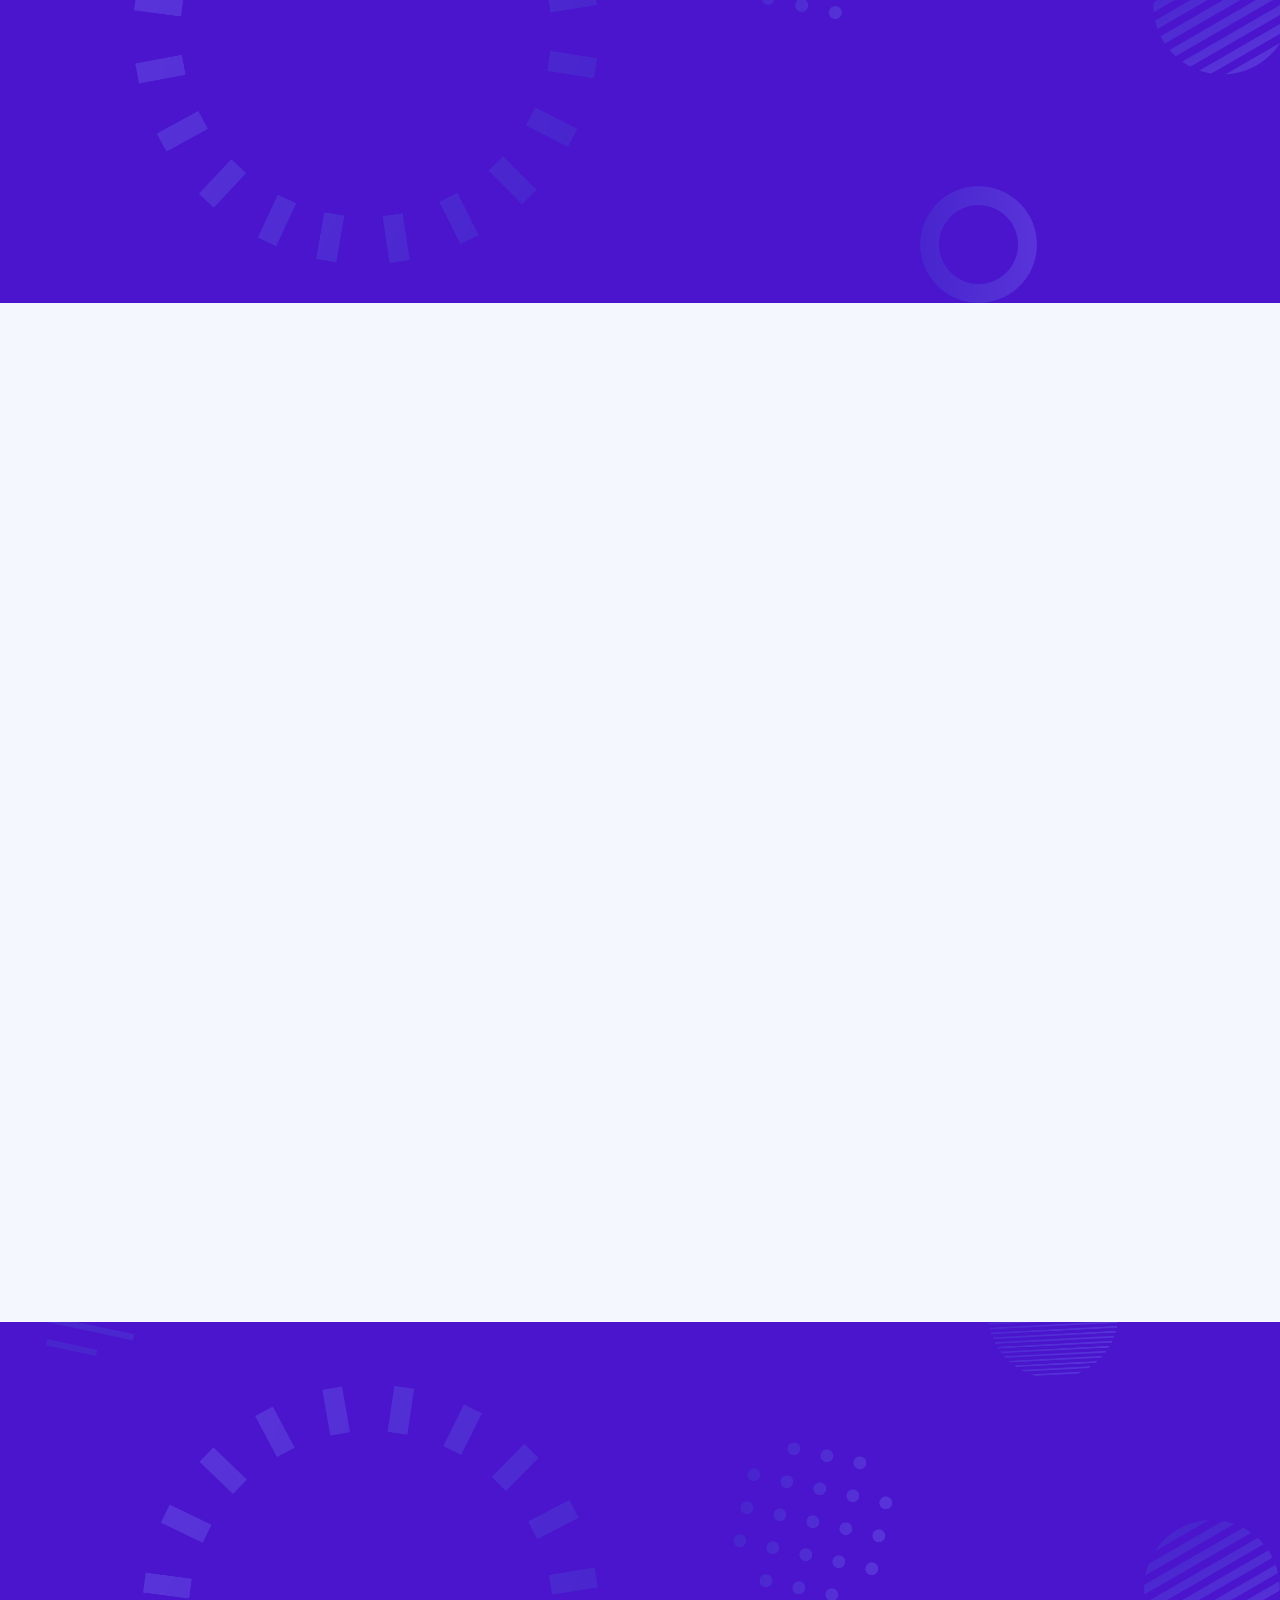
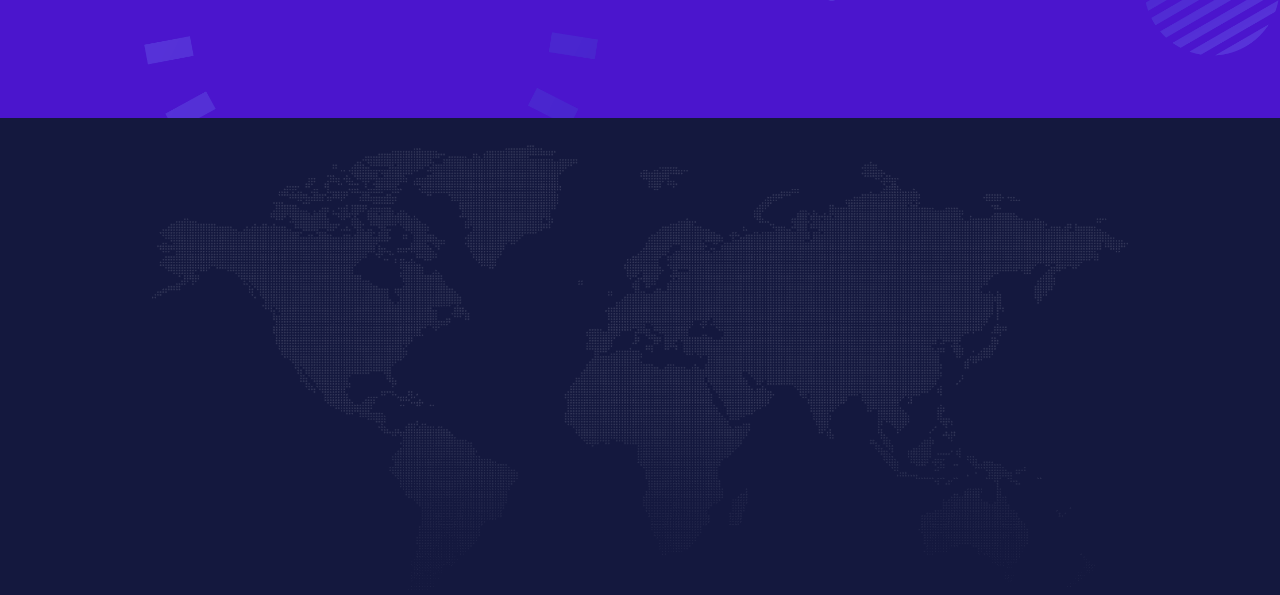
<file: about.html>
<!DOCTYPE html>
<html lang="en">

<head>
    <meta charset="utf-8">
    <title>Innovate.Tech - Artificial Intelligence HTML Template</title>
    <meta content="width=device-width, initial-scale=1.0" name="viewport">
    <meta content="" name="keywords">
    <meta content="" name="description">

    <!-- Favicon -->
    <link href="img/favicon.ico" rel="icon">

    <!-- Google Web Fonts -->
    <link rel="preconnect" href="https://fonts.googleapis.com">
    <link rel="preconnect" href="https://fonts.gstatic.com" crossorigin>
    <link href="https://fonts.googleapis.com/css2?family=Open+Sans:wght@400;600&family=Ubuntu:wght@500;700&display=swap"
        rel="stylesheet">

    <!-- Icon Font Stylesheet -->
    <link href="https://cdnjs.cloudflare.com/ajax/libs/font-awesome/5.10.0/css/all.min.css" rel="stylesheet">
    <link href="https://cdn.jsdelivr.net/npm/bootstrap-icons@1.4.1/font/bootstrap-icons.css" rel="stylesheet">

    <!-- Libraries Stylesheet -->
    <link href="lib/animate/animate.min.css" rel="stylesheet">
    <link href="lib/owlcarousel/assets/owl.carousel.min.css" rel="stylesheet">

    <!-- Customized Bootstrap Stylesheet -->
    <link href="css/bootstrap.min.css" rel="stylesheet">

    <!-- Template Stylesheet -->
    <link href="css/style.css" rel="stylesheet">
</head>

<body>
    <!-- Spinner Start -->
    <div id="spinner"
        class="show bg-white position-fixed translate-middle w-100 vh-100 top-50 start-50 d-flex align-items-center justify-content-center">
        <div class="spinner-grow text-primary" style="width: 3rem; height: 3rem;" role="status">
            <span class="sr-only">Loading...</span>
        </div>
    </div>
    <!-- Spinner End -->


    <!-- Navbar Start -->
    <div class="container-fluid sticky-top">
        <div class="container">
            <nav class="navbar navbar-expand-lg navbar-dark p-0">
                <a href="index.html" class="navbar-brand">
                    <h1 class="text-white">Innovate<span class="text-dark">.</span>Tech</h1>
                </a>
                <button type="button" class="navbar-toggler ms-auto me-0" data-bs-toggle="collapse"
                    data-bs-target="#navbarCollapse">
                    <span class="navbar-toggler-icon"></span>
                </button>
                <div class="collapse navbar-collapse" id="navbarCollapse">
                    <div class="navbar-nav ms-auto">
                        <a href="index.html" class="nav-item nav-link">Home</a>
                        <a href="about.html" class="nav-item nav-link active">About</a>
                        <a href="service.html" class="nav-item nav-link">Services</a>
                        <a href="project.html" class="nav-item nav-link">Projects</a>
                        <div class="nav-item dropdown">
                            <a href="#" class="nav-link dropdown-toggle" data-bs-toggle="dropdown">Pages</a>
                            <div class="dropdown-menu bg-light mt-2">
                                <a href="feature.html" class="dropdown-item">Features</a>
                                <a href="team.html" class="dropdown-item">Our Team</a>
                                <a href="faq.html" class="dropdown-item">FAQs</a>
                                <a href="testimonial.html" class="dropdown-item">Testimonial</a>
                                <a href="404.html" class="dropdown-item">404 Page</a>
                            </div>
                        </div>
                        <a href="contact.html" class="nav-item nav-link">Contact</a>
                    </div>
                    <butaton type="button" class="btn text-white p-0 d-none d-lg-block" data-bs-toggle="modal"
                        data-bs-target="#searchModal"><i class="fa fa-search"></i></butaton>
                </div>
            </nav>
        </div>
    </div>
    <!-- Navbar End -->


    <!-- Hero Start -->
    <div class="container-fluid pt-5 bg-primary hero-header">
        <div class="container pt-5">
            <div class="row g-5 pt-5">
                <div class="col-lg-6 align-self-center text-center text-lg-start mb-lg-5">
                    <h1 class="display-4 text-white mb-4 animated slideInRight">About Us</h1>
                    <nav aria-label="breadcrumb">
                        <ol class="breadcrumb justify-content-center justify-content-lg-start mb-0">
                            <li class="breadcrumb-item"><a class="text-white" href="#">Home</a></li>
                            <li class="breadcrumb-item"><a class="text-white" href="#">Pages</a></li>
                            <li class="breadcrumb-item text-white active" aria-current="page">About Us</li>
                        </ol>
                    </nav>
                </div>
                <div class="col-lg-6 align-self-end text-center text-lg-end">
                    <img class="img-fluid" src="img/hero-img.png" alt="" style="max-height: 300px;">
                </div>
            </div>
        </div>
    </div>
    <!-- Hero End -->


    <!-- Full Screen Search Start -->
    <div class="modal fade" id="searchModal" tabindex="-1">
        <div class="modal-dialog modal-fullscreen">
            <div class="modal-content" style="background: rgba(20, 24, 62, 0.7);">
                <div class="modal-header border-0">
                    <button type="button" class="btn btn-square bg-white btn-close" data-bs-dismiss="modal"
                        aria-label="Close"></button>
                </div>
                <div class="modal-body d-flex align-items-center justify-content-center">
                    <div class="input-group" style="max-width: 600px;">
                        <input type="text" class="form-control bg-transparent border-light p-3"
                            placeholder="Type search keyword">
                        <button class="btn btn-light px-4"><i class="bi bi-search"></i></button>
                    </div>
                </div>
            </div>
        </div>
    </div>
    <!-- Full Screen Search End -->


    <!-- About Start -->
    <div class="container-fluid py-5">
        <div class="container py-5">
            <div class="row g-5 align-items-center">
                <div class="col-lg-6 wow fadeIn" data-wow-delay="0.1s">
                    <div class="about-img">
                        <img class="img-fluid" src="img/about-img.jpg">
                    </div>
                </div>
                <div class="col-lg-6 wow fadeIn" data-wow-delay="0.5s">
                    <div class="btn btn-sm border rounded-pill text-primary px-3 mb-3">About Us</div>
                    <h1 class="mb-4">We Make Your Business Smarter with Artificial Intelligence</h1>
                    <p class="mb-4">Tempor erat elitr rebum at clita. Diam dolor diam ipsum et tempor sit. Aliqu diam
                        amet diam et eos labore. Clita erat ipsum et lorem et sit, sed stet no labore lorem sit. Sanctus
                        clita duo justo et tempor eirmod magna dolore erat amet</p>
                    <p class="mb-4">Aliqu diam amet diam et eos labore. Clita erat ipsum et lorem et sit, sed stet no
                        labore lorem sit. Sanctus clita duo justo et tempor.</p>
                    <div class="row g-3">
                        <div class="col-sm-6">
                            <h6 class="mb-3"><i class="fa fa-check text-primary me-2"></i>Award Winning</h6>
                            <h6 class="mb-0"><i class="fa fa-check text-primary me-2"></i>Professional Staff</h6>
                        </div>
                        <div class="col-sm-6">
                            <h6 class="mb-3"><i class="fa fa-check text-primary me-2"></i>24/7 Support</h6>
                            <h6 class="mb-0"><i class="fa fa-check text-primary me-2"></i>Fair Prices</h6>
                        </div>
                    </div>
                    <div class="d-flex align-items-center mt-4">
                        <a class="btn btn-primary rounded-pill px-4 me-3" href="">Read More</a>
                        <a class="btn btn-outline-primary btn-square me-3" href=""><i class="fab fa-facebook-f"></i></a>
                        <a class="btn btn-outline-primary btn-square me-3" href=""><i class="fab fa-twitter"></i></a>
                        <a class="btn btn-outline-primary btn-square me-3" href=""><i class="fab fa-instagram"></i></a>
                        <a class="btn btn-outline-primary btn-square" href=""><i class="fab fa-linkedin-in"></i></a>
                    </div>
                </div>
            </div>
        </div>
    </div>
    <!-- About End -->


    <!-- Feature Start -->
    <div class="container-fluid bg-primary feature pt-5">
        <div class="container pt-5">
            <div class="row g-5">
                <div class="col-lg-6 align-self-center mb-md-5 pb-md-5 wow fadeIn" data-wow-delay="0.3s">
                    <div class="btn btn-sm border rounded-pill text-white px-3 mb-3">Why Choose Us</div>
                    <h1 class="text-white mb-4">We're Best in Innovate Industry with 10 Years of Experience</h1>
                    <p class="text-light mb-4">Aliqu diam amet diam et eos labore. Clita erat ipsum et lorem et sit, sed
                        stet no labore lorem sit. Sanctus clita duo justo et tempor</p>
                    <div class="d-flex align-items-center text-white mb-3">
                        <div class="btn-sm-square bg-white text-primary rounded-circle me-3">
                            <i class="fa fa-check"></i>
                        </div>
                        <span>Diam dolor diam ipsum et tempor sit</span>
                    </div>
                    <div class="d-flex align-items-center text-white mb-3">
                        <div class="btn-sm-square bg-white text-primary rounded-circle me-3">
                            <i class="fa fa-check"></i>
                        </div>
                        <span>Diam dolor diam ipsum et tempor sit</span>
                    </div>
                    <div class="d-flex align-items-center text-white mb-3">
                        <div class="btn-sm-square bg-white text-primary rounded-circle me-3">
                            <i class="fa fa-check"></i>
                        </div>
                        <span>Diam dolor diam ipsum et tempor sit</span>
                    </div>
                    <div class="row g-4 pt-3">
                        <div class="col-sm-6">
                            <div class="d-flex rounded p-3" style="background: rgba(256, 256, 256, 0.1);">
                                <i class="fa fa-home fa-3x text-white"></i>
                                <div class="ms-3">
                                    <h2 class="text-white mb-0" data-toggle="counter-up">9999</h2>
                                    <p class="text-white mb-0">Happy Clients</p>
                                </div>
                            </div>
                        </div>
                        <div class="col-sm-6">
                            <div class="d-flex rounded p-3" style="background: rgba(256, 256, 256, 0.1);">
                                <i class="fa fa-home fa-3x text-white"></i>
                                <div class="ms-3">
                                    <h2 class="text-white mb-0" data-toggle="counter-up">9999</h2>
                                    <p class="text-white mb-0">Project Complete</p>
                                </div>
                            </div>
                        </div>
                    </div>
                </div>
                <div class="col-lg-6 align-self-end text-center text-md-end wow fadeIn" data-wow-delay="0.5s">
                    <img class="img-fluid" src="img/feature.png" alt="">
                </div>
            </div>
        </div>
    </div>
    <!-- Feature End -->


    <!-- Team Start -->
    <div class="container-fluid bg-light py-5">
        <div class="container py-5">
            <div class="row g-5 align-items-center">
                <div class="col-lg-5 wow fadeIn" data-wow-delay="0.1s">
                    <div class="btn btn-sm border rounded-pill text-primary px-3 mb-3">Our Team</div>
                    <h1 class="mb-4">Meet Our Experienced Team Members</h1>
                    <p class="mb-4">Tempor erat elitr rebum at clita. Diam dolor diam ipsum et tempor sit. Aliqu diam
                        amet diam et eos labore. Clita erat ipsum et lorem et sit, sed stet no labore lorem sit. Sanctus
                        clita duo justo et tempor eirmod magna dolore erat amet</p>
                    <a class="btn btn-primary rounded-pill px-4" href="">Read More</a>
                </div>
                <div class="col-lg-7">
                    <div class="row g-4">
                        <div class="col-md-6">
                            <div class="row g-4">
                                <div class="col-12 wow fadeIn" data-wow-delay="0.1s">
                                    <div class="team-item bg-white text-center rounded p-4 pt-0">
                                        <img class="img-fluid rounded-circle p-4" src="img/team-1.jpg" alt="">
                                        <h5 class="mb-0">Boris Johnson</h5>
                                        <small>Founder & CEO</small>
                                        <div class="d-flex justify-content-center mt-3">
                                            <a class="btn btn-square btn-primary m-1" href=""><i
                                                    class="fab fa-facebook-f"></i></a>
                                            <a class="btn btn-square btn-primary m-1" href=""><i
                                                    class="fab fa-twitter"></i></a>
                                            <a class="btn btn-square btn-primary m-1" href=""><i
                                                    class="fab fa-instagram"></i></a>
                                            <a class="btn btn-square btn-primary m-1" href=""><i
                                                    class="fab fa-linkedin-in"></i></a>
                                        </div>
                                    </div>
                                </div>
                                <div class="col-12 wow fadeIn" data-wow-delay="0.5s">
                                    <div class="team-item bg-white text-center rounded p-4 pt-0">
                                        <img class="img-fluid rounded-circle p-4" src="img/team-2.jpg" alt="">
                                        <h5 class="mb-0">Adam Crew</h5>
                                        <small>Executive Manager</small>
                                        <div class="d-flex justify-content-center mt-3">
                                            <a class="btn btn-square btn-primary m-1" href=""><i
                                                    class="fab fa-facebook-f"></i></a>
                                            <a class="btn btn-square btn-primary m-1" href=""><i
                                                    class="fab fa-twitter"></i></a>
                                            <a class="btn btn-square btn-primary m-1" href=""><i
                                                    class="fab fa-instagram"></i></a>
                                            <a class="btn btn-square btn-primary m-1" href=""><i
                                                    class="fab fa-linkedin-in"></i></a>
                                        </div>
                                    </div>
                                </div>
                            </div>
                        </div>
                        <div class="col-md-6 pt-md-4">
                            <div class="row g-4">
                                <div class="col-12 wow fadeIn" data-wow-delay="0.3s">
                                    <div class="team-item bg-white text-center rounded p-4 pt-0">
                                        <img class="img-fluid rounded-circle p-4" src="img/team-3.jpg" alt="">
                                        <h5 class="mb-0">Kate Winslet</h5>
                                        <small>Co Founder</small>
                                        <div class="d-flex justify-content-center mt-3">
                                            <a class="btn btn-square btn-primary m-1" href=""><i
                                                    class="fab fa-facebook-f"></i></a>
                                            <a class="btn btn-square btn-primary m-1" href=""><i
                                                    class="fab fa-twitter"></i></a>
                                            <a class="btn btn-square btn-primary m-1" href=""><i
                                                    class="fab fa-instagram"></i></a>
                                            <a class="btn btn-square btn-primary m-1" href=""><i
                                                    class="fab fa-linkedin-in"></i></a>
                                        </div>
                                    </div>
                                </div>
                                <div class="col-12 wow fadeIn" data-wow-delay="0.7s">
                                    <div class="team-item bg-white text-center rounded p-4 pt-0">
                                        <img class="img-fluid rounded-circle p-4" src="img/team-4.jpg" alt="">
                                        <h5 class="mb-0">Cody Gardner</h5>
                                        <small>Project Manager</small>
                                        <div class="d-flex justify-content-center mt-3">
                                            <a class="btn btn-square btn-primary m-1" href=""><i
                                                    class="fab fa-facebook-f"></i></a>
                                            <a class="btn btn-square btn-primary m-1" href=""><i
                                                    class="fab fa-twitter"></i></a>
                                            <a class="btn btn-square btn-primary m-1" href=""><i
                                                    class="fab fa-instagram"></i></a>
                                            <a class="btn btn-square btn-primary m-1" href=""><i
                                                    class="fab fa-linkedin-in"></i></a>
                                        </div>
                                    </div>
                                </div>
                            </div>
                        </div>
                    </div>
                </div>
            </div>
        </div>
    </div>
    <!-- Team End -->


    <!-- Newsletter Start -->
    <div class="container-fluid bg-primary newsletter py-5">
        <div class="container">
            <div class="row g-5 align-items-center">
                <div class="col-md-5 ps-lg-0 pt-5 pt-md-0 text-start wow fadeIn" data-wow-delay="0.3s">
                    <img class="img-fluid" src="img/newsletter.png" alt="">
                </div>
                <div class="col-md-7 py-5 newsletter-text wow fadeIn" data-wow-delay="0.5s">
                    <div class="btn btn-sm border rounded-pill text-white px-3 mb-3">Newsletter</div>
                    <h1 class="text-white mb-4">Let's subscribe the newsletter</h1>
                    <div class="position-relative w-100 mt-3 mb-2">
                        <input class="form-control border-0 rounded-pill w-100 ps-4 pe-5" type="text"
                            placeholder="Enter Your Email" style="height: 48px;">
                        <button type="button" class="btn shadow-none position-absolute top-0 end-0 mt-1 me-2"><i
                                class="fa fa-paper-plane text-primary fs-4"></i></button>
                    </div>
                    <small class="text-white-50">Diam sed sed dolor stet amet eirmod</small>
                </div>
            </div>
        </div>
    </div>
    <!-- Newsletter End -->


    <!-- Footer Start -->
    <div class="container-fluid bg-dark text-white-50 footer pt-5">
        <div class="container py-5">
            <div class="row g-5">
                <div class="col-md-6 col-lg-3 wow fadeIn" data-wow-delay="0.1s">
                    <a href="index.html" class="d-inline-block mb-3">
                        <h1 class="text-white">Innovate<span class="text-primary">.</span>Tech</h1>
                    </a>
                    <p class="mb-0">Tempor erat elitr rebum at clita. Diam dolor diam ipsum et tempor sit. Aliqu diam
                        amet diam et eos labore. Clita erat ipsum et lorem et sit, sed stet no labore lorem sit. Sanctus
                        clita duo justo et tempor</p>
                </div>
                <div class="col-md-6 col-lg-3 wow fadeIn" data-wow-delay="0.3s">
                    <h5 class="text-white mb-4">Get In Touch</h5>
                    <p><i class="fa fa-map-marker-alt me-3"></i>123 Street, New York, USA</p>
                    <p><i class="fa fa-phone-alt me-3"></i>+012 345 67890</p>
                    <p><i class="fa fa-envelope me-3"></i>info@example.com</p>
                    <div class="d-flex pt-2">
                        <a class="btn btn-outline-light btn-social" href=""><i class="fab fa-twitter"></i></a>
                        <a class="btn btn-outline-light btn-social" href=""><i class="fab fa-facebook-f"></i></a>
                        <a class="btn btn-outline-light btn-social" href=""><i class="fab fa-youtube"></i></a>
                        <a class="btn btn-outline-light btn-social" href=""><i class="fab fa-instagram"></i></a>
                        <a class="btn btn-outline-light btn-social" href=""><i class="fab fa-linkedin-in"></i></a>
                    </div>
                </div>
                <div class="col-md-6 col-lg-3 wow fadeIn" data-wow-delay="0.5s">
                    <h5 class="text-white mb-4">Popular Link</h5>
                    <a class="btn btn-link" href="">About Us</a>
                    <a class="btn btn-link" href="">Contact Us</a>
                    <a class="btn btn-link" href="">Privacy Policy</a>
                    <a class="btn btn-link" href="">Terms & Condition</a>
                    <a class="btn btn-link" href="">Career</a>
                </div>
                <div class="col-md-6 col-lg-3 wow fadeIn" data-wow-delay="0.7s">
                    <h5 class="text-white mb-4">Our Services</h5>
                    <a class="btn btn-link" href="">Robotic Automation</a>
                    <a class="btn btn-link" href="">Machine learning</a>
                    <a class="btn btn-link" href="">Predictive Analysis</a>
                    <a class="btn btn-link" href="">Data Science</a>
                    <a class="btn btn-link" href="">Robot Technology</a>
                </div>
            </div>
        </div>
        <div class="container wow fadeIn" data-wow-delay="0.1s">
            <div class="copyright">
                <div class="row">
                    <div class="col-md-6 text-center text-md-start mb-3 mb-md-0">
                        &copy; <a class="border-bottom" href="#">Your Site Name</a>, All Right Reserved.

                        <!--/*** This template is free as long as you keep the footer author’s credit link/attribution link/backlink. If you'd like to use the template without the footer author’s credit link/attribution link/backlink, you can purchase the Credit Removal License from "https://htmlcodex.com/credit-removal". Thank you for your support. ***/-->
                        Designed By <a class="border-bottom" href="https://htmlcodex.com">HTML Codex</a> Distributed By <a class="border-bottom" href="https://themewagon.com">ThemeWagon</a>
                    </div>
                    <div class="col-md-6 text-center text-md-end">
                        <div class="footer-menu">
                            <a href="">Home</a>
                            <a href="">Cookies</a>
                            <a href="">Help</a>
                            <a href="">FAQs</a>
                        </div>
                    </div>
                </div>
            </div>
        </div>
    </div>
    <!-- Footer End -->


    <!-- Back to Top -->
    <a href="#" class="btn btn-lg btn-primary btn-lg-square back-to-top pt-2"><i class="bi bi-arrow-up"></i></a>


    <!-- JavaScript Libraries -->
    <script src="https://ajax.googleapis.com/ajax/libs/jquery/3.6.1/jquery.min.js"></script>
    <script src="https://cdn.jsdelivr.net/npm/bootstrap@5.0.0/dist/js/bootstrap.bundle.min.js"></script>
    <script src="lib/wow/wow.min.js"></script>
    <script src="lib/easing/easing.min.js"></script>
    <script src="lib/waypoints/waypoints.min.js"></script>
    <script src="lib/counterup/counterup.min.js"></script>
    <script src="lib/owlcarousel/owl.carousel.min.js"></script>

    <!-- Template Javascript -->
    <script src="js/main.js"></script>
</body>

</html>
</file>
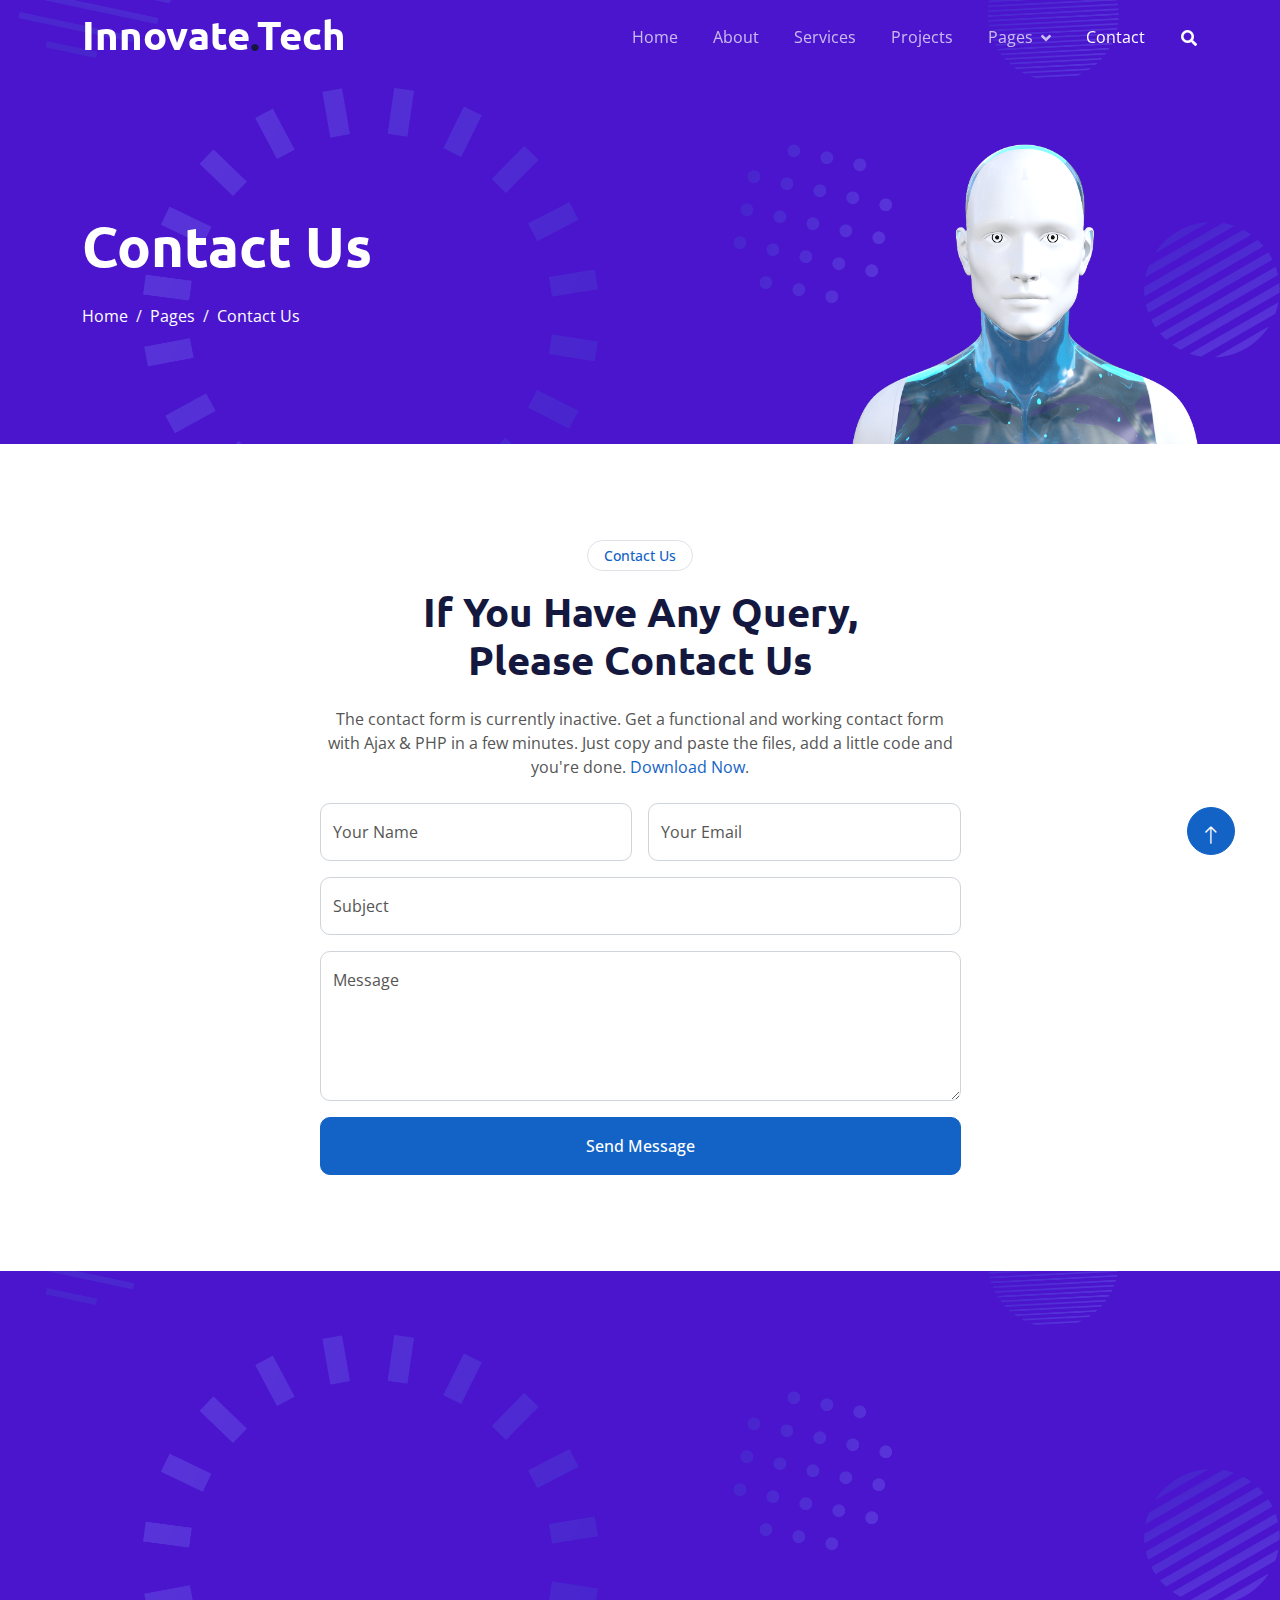
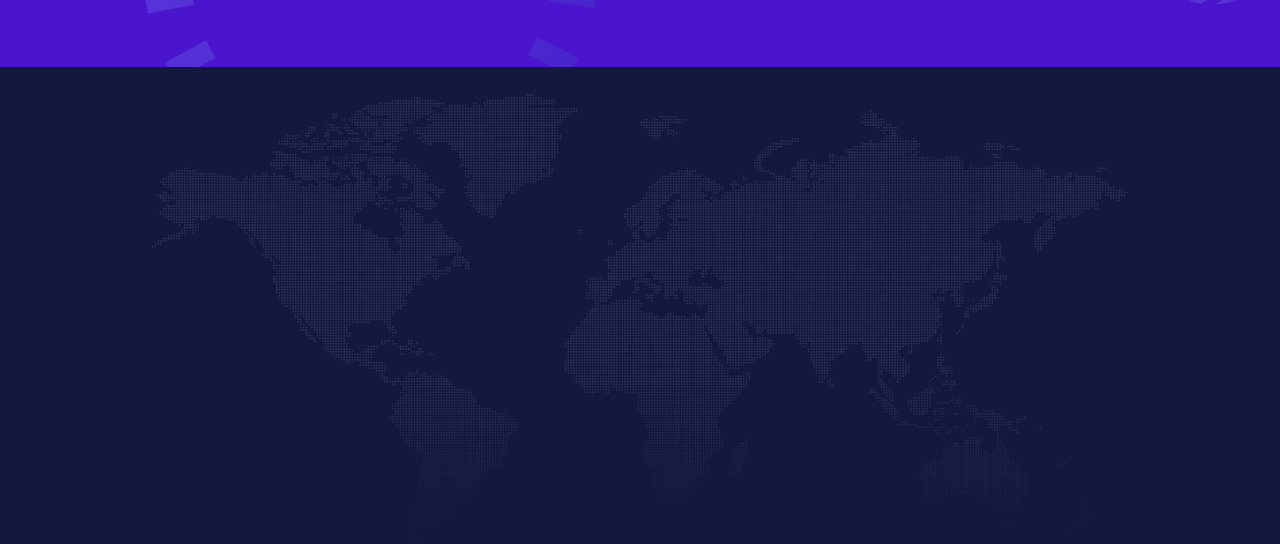
<file: contact.html>
<!DOCTYPE html>
<html lang="en">

<head>
    <meta charset="utf-8">
    <title>Innovate.Tech - Artificial Intelligence HTML Template</title>
    <meta content="width=device-width, initial-scale=1.0" name="viewport">
    <meta content="" name="keywords">
    <meta content="" name="description">

    <!-- Favicon -->
    <link href="img/favicon.ico" rel="icon">

    <!-- Google Web Fonts -->
    <link rel="preconnect" href="https://fonts.googleapis.com">
    <link rel="preconnect" href="https://fonts.gstatic.com" crossorigin>
    <link href="https://fonts.googleapis.com/css2?family=Open+Sans:wght@400;600&family=Ubuntu:wght@500;700&display=swap"
        rel="stylesheet">

    <!-- Icon Font Stylesheet -->
    <link href="https://cdnjs.cloudflare.com/ajax/libs/font-awesome/5.10.0/css/all.min.css" rel="stylesheet">
    <link href="https://cdn.jsdelivr.net/npm/bootstrap-icons@1.4.1/font/bootstrap-icons.css" rel="stylesheet">

    <!-- Libraries Stylesheet -->
    <link href="lib/animate/animate.min.css" rel="stylesheet">
    <link href="lib/owlcarousel/assets/owl.carousel.min.css" rel="stylesheet">

    <!-- Customized Bootstrap Stylesheet -->
    <link href="css/bootstrap.min.css" rel="stylesheet">

    <!-- Template Stylesheet -->
    <link href="css/style.css" rel="stylesheet">
</head>

<body>
    <!-- Spinner Start -->
    <div id="spinner"
        class="show bg-white position-fixed translate-middle w-100 vh-100 top-50 start-50 d-flex align-items-center justify-content-center">
        <div class="spinner-grow text-primary" style="width: 3rem; height: 3rem;" role="status">
            <span class="sr-only">Loading...</span>
        </div>
    </div>
    <!-- Spinner End -->


    <!-- Navbar Start -->
    <div class="container-fluid sticky-top">
        <div class="container">
            <nav class="navbar navbar-expand-lg navbar-dark p-0">
                <a href="index.html" class="navbar-brand">
                    <h1 class="text-white">Innovate<span class="text-dark">.</span>Tech</h1>
                </a>
                <button type="button" class="navbar-toggler ms-auto me-0" data-bs-toggle="collapse"
                    data-bs-target="#navbarCollapse">
                    <span class="navbar-toggler-icon"></span>
                </button>
                <div class="collapse navbar-collapse" id="navbarCollapse">
                    <div class="navbar-nav ms-auto">
                        <a href="index.html" class="nav-item nav-link">Home</a>
                        <a href="about.html" class="nav-item nav-link">About</a>
                        <a href="service.html" class="nav-item nav-link">Services</a>
                        <a href="project.html" class="nav-item nav-link">Projects</a>
                        <div class="nav-item dropdown">
                            <a href="#" class="nav-link dropdown-toggle" data-bs-toggle="dropdown">Pages</a>
                            <div class="dropdown-menu bg-light mt-2">
                                <a href="feature.html" class="dropdown-item">Features</a>
                                <a href="team.html" class="dropdown-item">Our Team</a>
                                <a href="faq.html" class="dropdown-item">FAQs</a>
                                <a href="testimonial.html" class="dropdown-item">Testimonial</a>
                                <a href="404.html" class="dropdown-item">404 Page</a>
                            </div>
                        </div>
                        <a href="contact.html" class="nav-item nav-link active">Contact</a>
                    </div>
                    <butaton type="button" class="btn text-white p-0 d-none d-lg-block" data-bs-toggle="modal"
                        data-bs-target="#searchModal"><i class="fa fa-search"></i></butaton>
                </div>
            </nav>
        </div>
    </div>
    <!-- Navbar End -->


    <!-- Hero Start -->
    <div class="container-fluid pt-5 bg-primary hero-header">
        <div class="container pt-5">
            <div class="row g-5 pt-5">
                <div class="col-lg-6 align-self-center text-center text-lg-start mb-lg-5">
                    <h1 class="display-4 text-white mb-4 animated slideInRight">Contact Us</h1>
                    <nav aria-label="breadcrumb">
                        <ol class="breadcrumb justify-content-center justify-content-lg-start mb-0">
                            <li class="breadcrumb-item"><a class="text-white" href="#">Home</a></li>
                            <li class="breadcrumb-item"><a class="text-white" href="#">Pages</a></li>
                            <li class="breadcrumb-item text-white active" aria-current="page">Contact Us</li>
                        </ol>
                    </nav>
                </div>
                <div class="col-lg-6 align-self-end text-center text-lg-end">
                    <img class="img-fluid" src="img/hero-img.png" alt="" style="max-height: 300px;">
                </div>
            </div>
        </div>
    </div>
    <!-- Hero End -->


    <!-- Full Screen Search Start -->
    <div class="modal fade" id="searchModal" tabindex="-1">
        <div class="modal-dialog modal-fullscreen">
            <div class="modal-content" style="background: rgba(20, 24, 62, 0.7);">
                <div class="modal-header border-0">
                    <button type="button" class="btn btn-square bg-white btn-close" data-bs-dismiss="modal"
                        aria-label="Close"></button>
                </div>
                <div class="modal-body d-flex align-items-center justify-content-center">
                    <div class="input-group" style="max-width: 600px;">
                        <input type="text" class="form-control bg-transparent border-light p-3"
                            placeholder="Type search keyword">
                        <button class="btn btn-light px-4"><i class="bi bi-search"></i></button>
                    </div>
                </div>
            </div>
        </div>
    </div>
    <!-- Full Screen Search End -->


    <!-- Contact Start -->
    <div class="container-fluid py-5">
        <div class="container py-5">
            <div class="mx-auto text-center wow fadeIn" data-wow-delay="0.1s" style="max-width: 500px;">
                <div class="btn btn-sm border rounded-pill text-primary px-3 mb-3">Contact Us</div>
                <h1 class="mb-4">If You Have Any Query, Please Contact Us</h1>
            </div>
            <div class="row justify-content-center">
                <div class="col-lg-7">
                    <p class="text-center mb-4">The contact form is currently inactive. Get a functional and working contact form with Ajax & PHP in a few minutes. Just copy and paste the files, add a little code and you're done. <a href="https://htmlcodex.com/contact-form">Download Now</a>.</p>
                    <div class="wow fadeIn" data-wow-delay="0.3s">
                        <form>
                            <div class="row g-3">
                                <div class="col-md-6">
                                    <div class="form-floating">
                                        <input type="text" class="form-control" id="name" placeholder="Your Name">
                                        <label for="name">Your Name</label>
                                    </div>
                                </div>
                                <div class="col-md-6">
                                    <div class="form-floating">
                                        <input type="email" class="form-control" id="email" placeholder="Your Email">
                                        <label for="email">Your Email</label>
                                    </div>
                                </div>
                                <div class="col-12">
                                    <div class="form-floating">
                                        <input type="text" class="form-control" id="subject" placeholder="Subject">
                                        <label for="subject">Subject</label>
                                    </div>
                                </div>
                                <div class="col-12">
                                    <div class="form-floating">
                                        <textarea class="form-control" placeholder="Leave a message here" id="message" style="height: 150px"></textarea>
                                        <label for="message">Message</label>
                                    </div>
                                </div>
                                <div class="col-12">
                                    <button class="btn btn-primary w-100 py-3" type="submit">Send Message</button>
                                </div>
                            </div>
                        </form>
                    </div>
                </div>
            </div>
        </div>
    </div>
    <!-- Contact End -->
        

    <!-- Newsletter Start -->
    <div class="container-fluid bg-primary newsletter py-5">
        <div class="container">
            <div class="row g-5 align-items-center">
                <div class="col-md-5 ps-lg-0 pt-5 pt-md-0 text-start wow fadeIn" data-wow-delay="0.3s">
                    <img class="img-fluid" src="img/newsletter.png" alt="">
                </div>
                <div class="col-md-7 py-5 newsletter-text wow fadeIn" data-wow-delay="0.5s">
                    <div class="btn btn-sm border rounded-pill text-white px-3 mb-3">Newsletter</div>
                    <h1 class="text-white mb-4">Let's subscribe the newsletter</h1>
                    <div class="position-relative w-100 mt-3 mb-2">
                        <input class="form-control border-0 rounded-pill w-100 ps-4 pe-5" type="text"
                            placeholder="Enter Your Email" style="height: 48px;">
                        <button type="button" class="btn shadow-none position-absolute top-0 end-0 mt-1 me-2"><i
                                class="fa fa-paper-plane text-primary fs-4"></i></button>
                    </div>
                    <small class="text-white-50">Diam sed sed dolor stet amet eirmod</small>
                </div>
            </div>
        </div>
    </div>
    <!-- Newsletter End -->


    <!-- Footer Start -->
    <div class="container-fluid bg-dark text-white-50 footer pt-5">
        <div class="container py-5">
            <div class="row g-5">
                <div class="col-md-6 col-lg-3 wow fadeIn" data-wow-delay="0.1s">
                    <a href="index.html" class="d-inline-block mb-3">
                        <h1 class="text-white">Innovate<span class="text-primary">.</span>Tech</h1>
                    </a>
                    <p class="mb-0">Tempor erat elitr rebum at clita. Diam dolor diam ipsum et tempor sit. Aliqu diam
                        amet diam et eos labore. Clita erat ipsum et lorem et sit, sed stet no labore lorem sit. Sanctus
                        clita duo justo et tempor</p>
                </div>
                <div class="col-md-6 col-lg-3 wow fadeIn" data-wow-delay="0.3s">
                    <h5 class="text-white mb-4">Get In Touch</h5>
                    <p><i class="fa fa-map-marker-alt me-3"></i>123 Street, New York, USA</p>
                    <p><i class="fa fa-phone-alt me-3"></i>+012 345 67890</p>
                    <p><i class="fa fa-envelope me-3"></i>info@example.com</p>
                    <div class="d-flex pt-2">
                        <a class="btn btn-outline-light btn-social" href=""><i class="fab fa-twitter"></i></a>
                        <a class="btn btn-outline-light btn-social" href=""><i class="fab fa-facebook-f"></i></a>
                        <a class="btn btn-outline-light btn-social" href=""><i class="fab fa-youtube"></i></a>
                        <a class="btn btn-outline-light btn-social" href=""><i class="fab fa-instagram"></i></a>
                        <a class="btn btn-outline-light btn-social" href=""><i class="fab fa-linkedin-in"></i></a>
                    </div>
                </div>
                <div class="col-md-6 col-lg-3 wow fadeIn" data-wow-delay="0.5s">
                    <h5 class="text-white mb-4">Popular Link</h5>
                    <a class="btn btn-link" href="">About Us</a>
                    <a class="btn btn-link" href="">Contact Us</a>
                    <a class="btn btn-link" href="">Privacy Policy</a>
                    <a class="btn btn-link" href="">Terms & Condition</a>
                    <a class="btn btn-link" href="">Career</a>
                </div>
                <div class="col-md-6 col-lg-3 wow fadeIn" data-wow-delay="0.7s">
                    <h5 class="text-white mb-4">Our Services</h5>
                    <a class="btn btn-link" href="">Robotic Automation</a>
                    <a class="btn btn-link" href="">Machine learning</a>
                    <a class="btn btn-link" href="">Predictive Analysis</a>
                    <a class="btn btn-link" href="">Data Science</a>
                    <a class="btn btn-link" href="">Robot Technology</a>
                </div>
            </div>
        </div>
        <div class="container wow fadeIn" data-wow-delay="0.1s">
            <div class="copyright">
                <div class="row">
                    <div class="col-md-6 text-center text-md-start mb-3 mb-md-0">
                        &copy; <a class="border-bottom" href="#">Your Site Name</a>, All Right Reserved.

                        <!--/*** This template is free as long as you keep the footer author’s credit link/attribution link/backlink. If you'd like to use the template without the footer author’s credit link/attribution link/backlink, you can purchase the Credit Removal License from "https://htmlcodex.com/credit-removal". Thank you for your support. ***/-->
                        Designed By <a class="border-bottom" href="https://htmlcodex.com">HTML Codex</a> Distributed By <a class="border-bottom" href="https://themewagon.com">ThemeWagon</a>
                    </div>
                    <div class="col-md-6 text-center text-md-end">
                        <div class="footer-menu">
                            <a href="">Home</a>
                            <a href="">Cookies</a>
                            <a href="">Help</a>
                            <a href="">FAQs</a>
                        </div>
                    </div>
                </div>
            </div>
        </div>
    </div>
    <!-- Footer End -->


    <!-- Back to Top -->
    <a href="#" class="btn btn-lg btn-primary btn-lg-square back-to-top pt-2"><i class="bi bi-arrow-up"></i></a>


    <!-- JavaScript Libraries -->
    <script src="https://ajax.googleapis.com/ajax/libs/jquery/3.6.1/jquery.min.js"></script>
    <script src="https://cdn.jsdelivr.net/npm/bootstrap@5.0.0/dist/js/bootstrap.bundle.min.js"></script>
    <script src="lib/wow/wow.min.js"></script>
    <script src="lib/easing/easing.min.js"></script>
    <script src="lib/waypoints/waypoints.min.js"></script>
    <script src="lib/counterup/counterup.min.js"></script>
    <script src="lib/owlcarousel/owl.carousel.min.js"></script>

    <!-- Template Javascript -->
    <script src="js/main.js"></script>
</body>

</html>
</file>
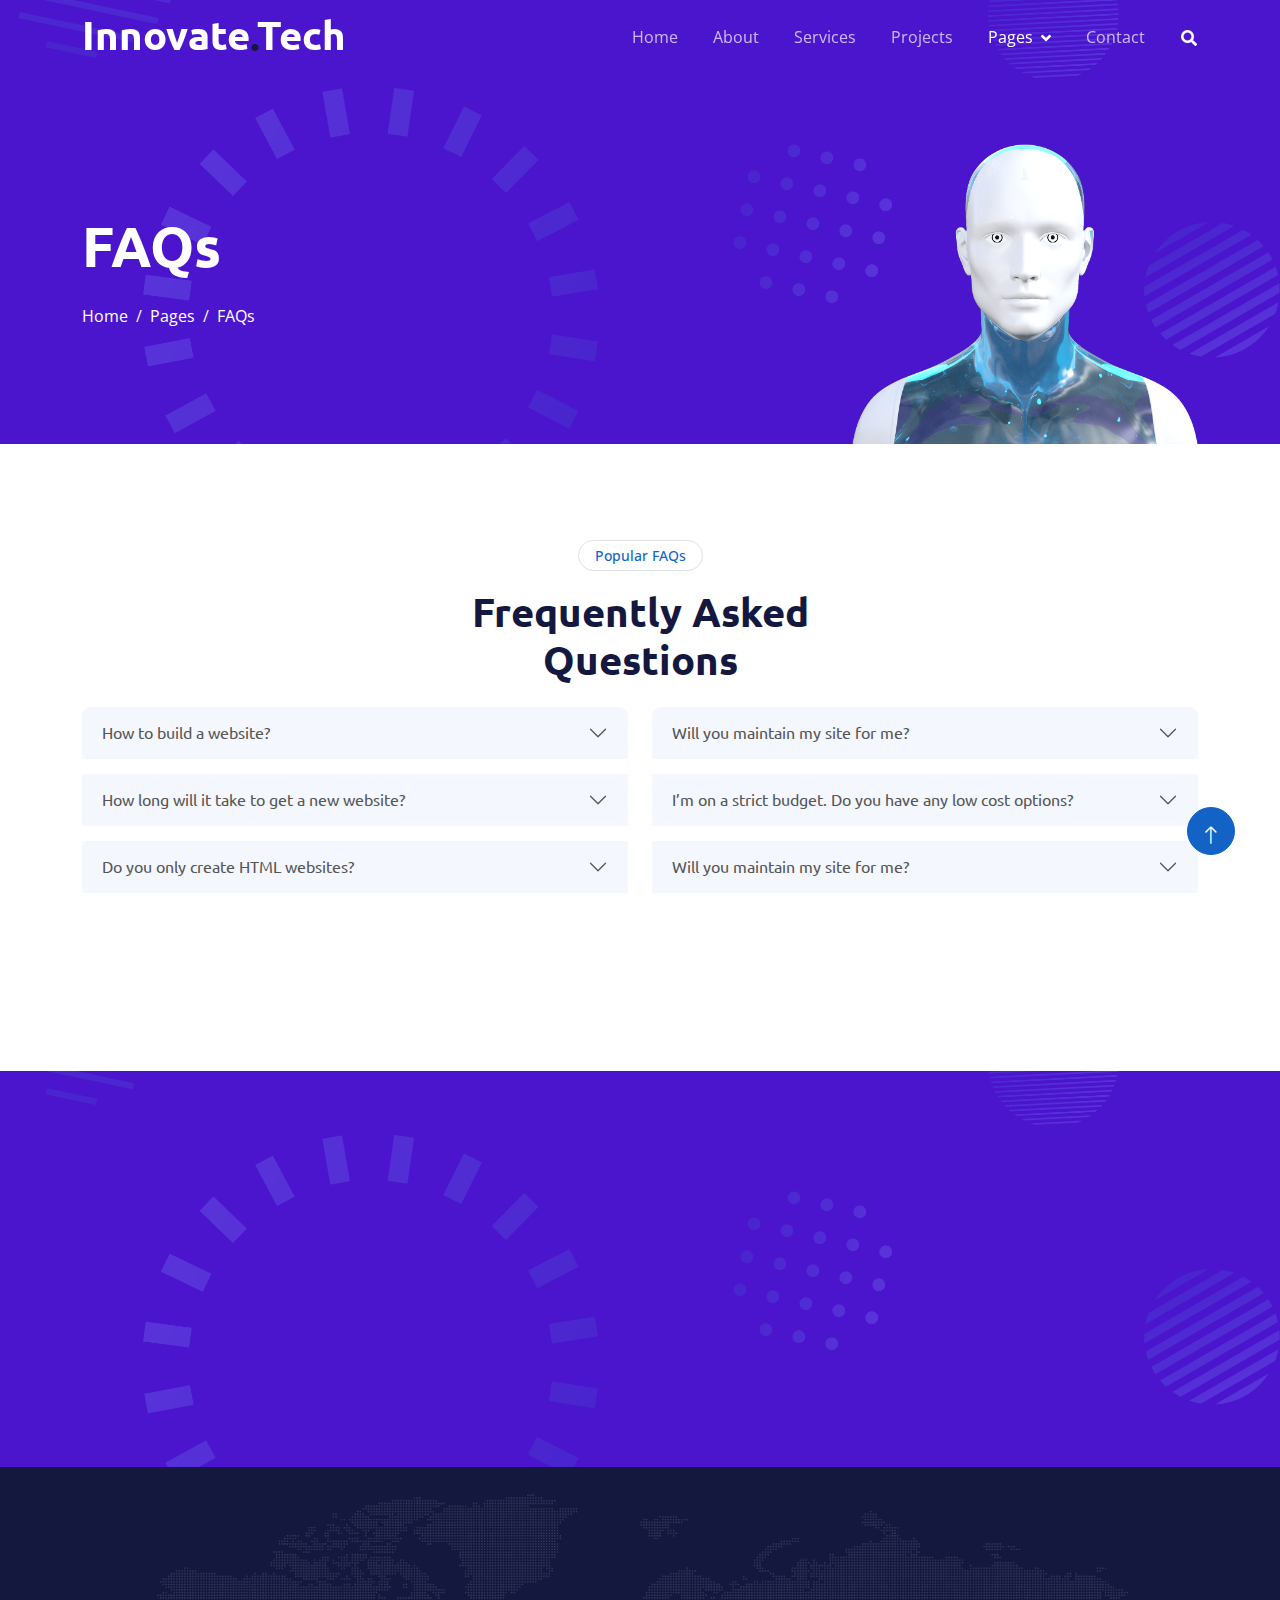
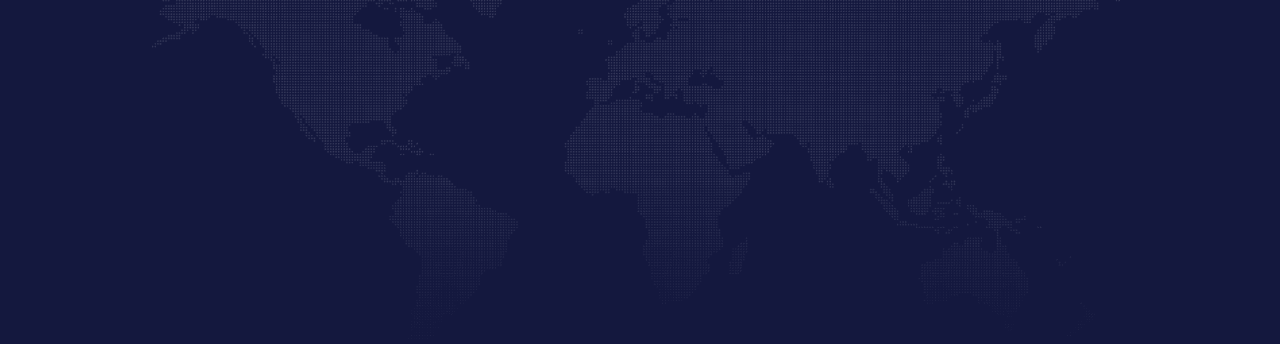
<file: faq.html>
<!DOCTYPE html>
<html lang="en">

<head>
    <meta charset="utf-8">
    <title>Innovate.Tech - Artificial Intelligence HTML Template</title>
    <meta content="width=device-width, initial-scale=1.0" name="viewport">
    <meta content="" name="keywords">
    <meta content="" name="description">

    <!-- Favicon -->
    <link href="img/favicon.ico" rel="icon">

    <!-- Google Web Fonts -->
    <link rel="preconnect" href="https://fonts.googleapis.com">
    <link rel="preconnect" href="https://fonts.gstatic.com" crossorigin>
    <link href="https://fonts.googleapis.com/css2?family=Open+Sans:wght@400;600&family=Ubuntu:wght@500;700&display=swap"
        rel="stylesheet">

    <!-- Icon Font Stylesheet -->
    <link href="https://cdnjs.cloudflare.com/ajax/libs/font-awesome/5.10.0/css/all.min.css" rel="stylesheet">
    <link href="https://cdn.jsdelivr.net/npm/bootstrap-icons@1.4.1/font/bootstrap-icons.css" rel="stylesheet">

    <!-- Libraries Stylesheet -->
    <link href="lib/animate/animate.min.css" rel="stylesheet">
    <link href="lib/owlcarousel/assets/owl.carousel.min.css" rel="stylesheet">

    <!-- Customized Bootstrap Stylesheet -->
    <link href="css/bootstrap.min.css" rel="stylesheet">

    <!-- Template Stylesheet -->
    <link href="css/style.css" rel="stylesheet">
</head>

<body>
    <!-- Spinner Start -->
    <div id="spinner"
        class="show bg-white position-fixed translate-middle w-100 vh-100 top-50 start-50 d-flex align-items-center justify-content-center">
        <div class="spinner-grow text-primary" style="width: 3rem; height: 3rem;" role="status">
            <span class="sr-only">Loading...</span>
        </div>
    </div>
    <!-- Spinner End -->


    <!-- Navbar Start -->
    <div class="container-fluid sticky-top">
        <div class="container">
            <nav class="navbar navbar-expand-lg navbar-dark p-0">
                <a href="index.html" class="navbar-brand">
                    <h1 class="text-white">Innovate<span class="text-dark">.</span>Tech</h1>
                </a>
                <button type="button" class="navbar-toggler ms-auto me-0" data-bs-toggle="collapse"
                    data-bs-target="#navbarCollapse">
                    <span class="navbar-toggler-icon"></span>
                </button>
                <div class="collapse navbar-collapse" id="navbarCollapse">
                    <div class="navbar-nav ms-auto">
                        <a href="index.html" class="nav-item nav-link">Home</a>
                        <a href="about.html" class="nav-item nav-link">About</a>
                        <a href="service.html" class="nav-item nav-link">Services</a>
                        <a href="project.html" class="nav-item nav-link">Projects</a>
                        <div class="nav-item dropdown">
                            <a href="#" class="nav-link dropdown-toggle active" data-bs-toggle="dropdown">Pages</a>
                            <div class="dropdown-menu bg-light mt-2">
                                <a href="feature.html" class="dropdown-item">Features</a>
                                <a href="team.html" class="dropdown-item">Our Team</a>
                                <a href="faq.html" class="dropdown-item active">FAQs</a>
                                <a href="testimonial.html" class="dropdown-item">Testimonial</a>
                                <a href="404.html" class="dropdown-item">404 Page</a>
                            </div>
                        </div>
                        <a href="contact.html" class="nav-item nav-link">Contact</a>
                    </div>
                    <butaton type="button" class="btn text-white p-0 d-none d-lg-block" data-bs-toggle="modal"
                        data-bs-target="#searchModal"><i class="fa fa-search"></i></butaton>
                </div>
            </nav>
        </div>
    </div>
    <!-- Navbar End -->


    <!-- Hero Start -->
    <div class="container-fluid pt-5 bg-primary hero-header">
        <div class="container pt-5">
            <div class="row g-5 pt-5">
                <div class="col-lg-6 align-self-center text-center text-lg-start mb-lg-5">
                    <h1 class="display-4 text-white mb-4 animated slideInRight">FAQs</h1>
                    <nav aria-label="breadcrumb">
                        <ol class="breadcrumb justify-content-center justify-content-lg-start mb-0">
                            <li class="breadcrumb-item"><a class="text-white" href="#">Home</a></li>
                            <li class="breadcrumb-item"><a class="text-white" href="#">Pages</a></li>
                            <li class="breadcrumb-item text-white active" aria-current="page">FAQs</li>
                        </ol>
                    </nav>
                </div>
                <div class="col-lg-6 align-self-end text-center text-lg-end">
                    <img class="img-fluid" src="img/hero-img.png" alt="" style="max-height: 300px;">
                </div>
            </div>
        </div>
    </div>
    <!-- Hero End -->


    <!-- Full Screen Search Start -->
    <div class="modal fade" id="searchModal" tabindex="-1">
        <div class="modal-dialog modal-fullscreen">
            <div class="modal-content" style="background: rgba(20, 24, 62, 0.7);">
                <div class="modal-header border-0">
                    <button type="button" class="btn btn-square bg-white btn-close" data-bs-dismiss="modal"
                        aria-label="Close"></button>
                </div>
                <div class="modal-body d-flex align-items-center justify-content-center">
                    <div class="input-group" style="max-width: 600px;">
                        <input type="text" class="form-control bg-transparent border-light p-3"
                            placeholder="Type search keyword">
                        <button class="btn btn-light px-4"><i class="bi bi-search"></i></button>
                    </div>
                </div>
            </div>
        </div>
    </div>
    <!-- Full Screen Search End -->


    <!-- FAQs Start -->
    <div class="container-fluid py-5">
        <div class="container py-5">
            <div class="mx-auto text-center wow fadeIn" data-wow-delay="0.1s" style="max-width: 500px;">
                <div class="btn btn-sm border rounded-pill text-primary px-3 mb-3">Popular FAQs</div>
                <h1 class="mb-4">Frequently Asked Questions</h1>
            </div>
            <div class="row">
                <div class="col-lg-6">
                    <div class="accordion" id="accordionFAQ1">
                        <div class="accordion-item wow fadeIn" data-wow-delay="0.1s">
                            <h2 class="accordion-header" id="headingOne">
                                <button class="accordion-button collapsed" type="button" data-bs-toggle="collapse"
                                    data-bs-target="#collapseOne" aria-expanded="false" aria-controls="collapseOne">
                                    How to build a website?
                                </button>
                            </h2>
                            <div id="collapseOne" class="accordion-collapse collapse" aria-labelledby="headingOne"
                                data-bs-parent="#accordionFAQ1">
                                <div class="accordion-body">
                                    Dolor nonumy tempor elitr et rebum ipsum sit duo duo. Diam sed sed magna et magna diam aliquyam amet dolore ipsum erat duo. Sit rebum magna duo labore no diam.
                                </div>
                            </div>
                        </div>
                        <div class="accordion-item wow fadeIn" data-wow-delay="0.2s">
                            <h2 class="accordion-header" id="headingTwo">
                                <button class="accordion-button collapsed" type="button" data-bs-toggle="collapse"
                                    data-bs-target="#collapseTwo" aria-expanded="false" aria-controls="collapseTwo">
                                    How long will it take to get a new website?
                                </button>
                            </h2>
                            <div id="collapseTwo" class="accordion-collapse collapse" aria-labelledby="headingTwo"
                                data-bs-parent="#accordionFAQ1">
                                <div class="accordion-body">
                                    Dolor nonumy tempor elitr et rebum ipsum sit duo duo. Diam sed sed magna et magna diam aliquyam amet dolore ipsum erat duo. Sit rebum magna duo labore no diam.
                                </div>
                            </div>
                        </div>
                        <div class="accordion-item wow fadeIn" data-wow-delay="0.3s">
                            <h2 class="accordion-header" id="headingThree">
                                <button class="accordion-button collapsed" type="button" data-bs-toggle="collapse"
                                    data-bs-target="#collapseThree" aria-expanded="false" aria-controls="collapseThree">
                                    Do you only create HTML websites?
                                </button>
                            </h2>
                            <div id="collapseThree" class="accordion-collapse collapse" aria-labelledby="headingThree"
                                data-bs-parent="#accordionFAQ1">
                                <div class="accordion-body">
                                    Dolor nonumy tempor elitr et rebum ipsum sit duo duo. Diam sed sed magna et magna diam aliquyam amet dolore ipsum erat duo. Sit rebum magna duo labore no diam.
                                </div>
                            </div>
                        </div>
                        <div class="accordion-item wow fadeIn" data-wow-delay="0.4s">
                            <h2 class="accordion-header" id="headingFour">
                                <button class="accordion-button collapsed" type="button" data-bs-toggle="collapse"
                                    data-bs-target="#collapseFour" aria-expanded="true" aria-controls="collapseFour">
                                    Will my website be mobile-friendly?
                                </button>
                            </h2>
                            <div id="collapseFour" class="accordion-collapse collapse" aria-labelledby="headingFour"
                                data-bs-parent="#accordionFAQ1">
                                <div class="accordion-body">
                                    Dolor nonumy tempor elitr et rebum ipsum sit duo duo. Diam sed sed magna et magna diam aliquyam amet dolore ipsum erat duo. Sit rebum magna duo labore no diam.
                                </div>
                            </div>
                        </div>
                    </div>
                </div>
                <div class="col-lg-6">
                    <div class="accordion" id="accordionFAQ2">
                        <div class="accordion-item wow fadeIn" data-wow-delay="0.5s">
                            <h2 class="accordion-header" id="headingFive">
                                <button class="accordion-button collapsed" type="button" data-bs-toggle="collapse"
                                    data-bs-target="#collapseFive" aria-expanded="false" aria-controls="collapseFive">
                                    Will you maintain my site for me?
                                </button>
                            </h2>
                            <div id="collapseFive" class="accordion-collapse collapse" aria-labelledby="headingFive"
                                data-bs-parent="#accordionFAQ2">
                                <div class="accordion-body">
                                    Dolor nonumy tempor elitr et rebum ipsum sit duo duo. Diam sed sed magna et magna diam aliquyam amet dolore ipsum erat duo. Sit rebum magna duo labore no diam.
                                </div>
                            </div>
                        </div>
                        <div class="accordion-item wow fadeIn" data-wow-delay="0.6s">
                            <h2 class="accordion-header" id="headingSix">
                                <button class="accordion-button collapsed" type="button" data-bs-toggle="collapse"
                                    data-bs-target="#collapseSix" aria-expanded="false" aria-controls="collapseSix">
                                    I’m on a strict budget. Do you have any low cost options?
                                </button>
                            </h2>
                            <div id="collapseSix" class="accordion-collapse collapse" aria-labelledby="headingSix"
                                data-bs-parent="#accordionFAQ2">
                                <div class="accordion-body">
                                    Dolor nonumy tempor elitr et rebum ipsum sit duo duo. Diam sed sed magna et magna diam aliquyam amet dolore ipsum erat duo. Sit rebum magna duo labore no diam.
                                </div>
                            </div>
                        </div>
                        <div class="accordion-item wow fadeIn" data-wow-delay="0.7s">
                            <h2 class="accordion-header" id="headingSeven">
                                <button class="accordion-button collapsed" type="button" data-bs-toggle="collapse"
                                    data-bs-target="#collapseSeven" aria-expanded="false" aria-controls="collapseSeven">
                                    Will you maintain my site for me?
                                </button>
                            </h2>
                            <div id="collapseSeven" class="accordion-collapse collapse" aria-labelledby="headingSeven"
                                data-bs-parent="#accordionFAQ2">
                                <div class="accordion-body">
                                    Dolor nonumy tempor elitr et rebum ipsum sit duo duo. Diam sed sed magna et magna diam aliquyam amet dolore ipsum erat duo. Sit rebum magna duo labore no diam.
                                </div>
                            </div>
                        </div>
                        <div class="accordion-item wow fadeIn" data-wow-delay="0.8s">
                            <h2 class="accordion-header" id="headingEight">
                                <button class="accordion-button collapsed" type="button" data-bs-toggle="collapse"
                                    data-bs-target="#collapseEight" aria-expanded="false" aria-controls="collapseEight">
                                    I’m on a strict budget. Do you have any low cost options?
                                </button>
                            </h2>
                            <div id="collapseEight" class="accordion-collapse collapse" aria-labelledby="headingEight"
                                data-bs-parent="#accordionFAQ2">
                                <div class="accordion-body">
                                    Dolor nonumy tempor elitr et rebum ipsum sit duo duo. Diam sed sed magna et magna diam aliquyam amet dolore ipsum erat duo. Sit rebum magna duo labore no diam.
                                </div>
                            </div>
                        </div>
                    </div>
                </div>
            </div>
        </div>
    </div>
    <!-- FAQs Start -->


    <!-- Newsletter Start -->
    <div class="container-fluid bg-primary newsletter py-5">
        <div class="container">
            <div class="row g-5 align-items-center">
                <div class="col-md-5 ps-lg-0 pt-5 pt-md-0 text-start wow fadeIn" data-wow-delay="0.3s">
                    <img class="img-fluid" src="img/newsletter.png" alt="">
                </div>
                <div class="col-md-7 py-5 newsletter-text wow fadeIn" data-wow-delay="0.5s">
                    <div class="btn btn-sm border rounded-pill text-white px-3 mb-3">Newsletter</div>
                    <h1 class="text-white mb-4">Let's subscribe the newsletter</h1>
                    <div class="position-relative w-100 mt-3 mb-2">
                        <input class="form-control border-0 rounded-pill w-100 ps-4 pe-5" type="text"
                            placeholder="Enter Your Email" style="height: 48px;">
                        <button type="button" class="btn shadow-none position-absolute top-0 end-0 mt-1 me-2"><i
                                class="fa fa-paper-plane text-primary fs-4"></i></button>
                    </div>
                    <small class="text-white-50">Diam sed sed dolor stet amet eirmod</small>
                </div>
            </div>
        </div>
    </div>
    <!-- Newsletter End -->


    <!-- Footer Start -->
    <div class="container-fluid bg-dark text-white-50 footer pt-5">
        <div class="container py-5">
            <div class="row g-5">
                <div class="col-md-6 col-lg-3 wow fadeIn" data-wow-delay="0.1s">
                    <a href="index.html" class="d-inline-block mb-3">
                        <h1 class="text-white">Innovate<span class="text-primary">.</span>Tech</h1>
                    </a>
                    <p class="mb-0">Tempor erat elitr rebum at clita. Diam dolor diam ipsum et tempor sit. Aliqu diam
                        amet diam et eos labore. Clita erat ipsum et lorem et sit, sed stet no labore lorem sit. Sanctus
                        clita duo justo et tempor</p>
                </div>
                <div class="col-md-6 col-lg-3 wow fadeIn" data-wow-delay="0.3s">
                    <h5 class="text-white mb-4">Get In Touch</h5>
                    <p><i class="fa fa-map-marker-alt me-3"></i>123 Street, New York, USA</p>
                    <p><i class="fa fa-phone-alt me-3"></i>+012 345 67890</p>
                    <p><i class="fa fa-envelope me-3"></i>info@example.com</p>
                    <div class="d-flex pt-2">
                        <a class="btn btn-outline-light btn-social" href=""><i class="fab fa-twitter"></i></a>
                        <a class="btn btn-outline-light btn-social" href=""><i class="fab fa-facebook-f"></i></a>
                        <a class="btn btn-outline-light btn-social" href=""><i class="fab fa-youtube"></i></a>
                        <a class="btn btn-outline-light btn-social" href=""><i class="fab fa-instagram"></i></a>
                        <a class="btn btn-outline-light btn-social" href=""><i class="fab fa-linkedin-in"></i></a>
                    </div>
                </div>
                <div class="col-md-6 col-lg-3 wow fadeIn" data-wow-delay="0.5s">
                    <h5 class="text-white mb-4">Popular Link</h5>
                    <a class="btn btn-link" href="">About Us</a>
                    <a class="btn btn-link" href="">Contact Us</a>
                    <a class="btn btn-link" href="">Privacy Policy</a>
                    <a class="btn btn-link" href="">Terms & Condition</a>
                    <a class="btn btn-link" href="">Career</a>
                </div>
                <div class="col-md-6 col-lg-3 wow fadeIn" data-wow-delay="0.7s">
                    <h5 class="text-white mb-4">Our Services</h5>
                    <a class="btn btn-link" href="">Robotic Automation</a>
                    <a class="btn btn-link" href="">Machine learning</a>
                    <a class="btn btn-link" href="">Predictive Analysis</a>
                    <a class="btn btn-link" href="">Data Science</a>
                    <a class="btn btn-link" href="">Robot Technology</a>
                </div>
            </div>
        </div>
        <div class="container wow fadeIn" data-wow-delay="0.1s">
            <div class="copyright">
                <div class="row">
                    <div class="col-md-6 text-center text-md-start mb-3 mb-md-0">
                        &copy; <a class="border-bottom" href="#">Your Site Name</a>, All Right Reserved.

                        <!--/*** This template is free as long as you keep the footer author’s credit link/attribution link/backlink. If you'd like to use the template without the footer author’s credit link/attribution link/backlink, you can purchase the Credit Removal License from "https://htmlcodex.com/credit-removal". Thank you for your support. ***/-->
                        Designed By <a class="border-bottom" href="https://htmlcodex.com">HTML Codex</a> Distributed By <a class="border-bottom" href="https://themewagon.com">ThemeWagon</a>
                    </div>
                    <div class="col-md-6 text-center text-md-end">
                        <div class="footer-menu">
                            <a href="">Home</a>
                            <a href="">Cookies</a>
                            <a href="">Help</a>
                            <a href="">FAQs</a>
                        </div>
                    </div>
                </div>
            </div>
        </div>
    </div>
    <!-- Footer End -->


    <!-- Back to Top -->
    <a href="#" class="btn btn-lg btn-primary btn-lg-square back-to-top pt-2"><i class="bi bi-arrow-up"></i></a>


    <!-- JavaScript Libraries -->
    <script src="https://ajax.googleapis.com/ajax/libs/jquery/3.6.1/jquery.min.js"></script>
    <script src="https://cdn.jsdelivr.net/npm/bootstrap@5.0.0/dist/js/bootstrap.bundle.min.js"></script>
    <script src="lib/wow/wow.min.js"></script>
    <script src="lib/easing/easing.min.js"></script>
    <script src="lib/waypoints/waypoints.min.js"></script>
    <script src="lib/counterup/counterup.min.js"></script>
    <script src="lib/owlcarousel/owl.carousel.min.js"></script>

    <!-- Template Javascript -->
    <script src="js/main.js"></script>
</body>

</html>
</file>
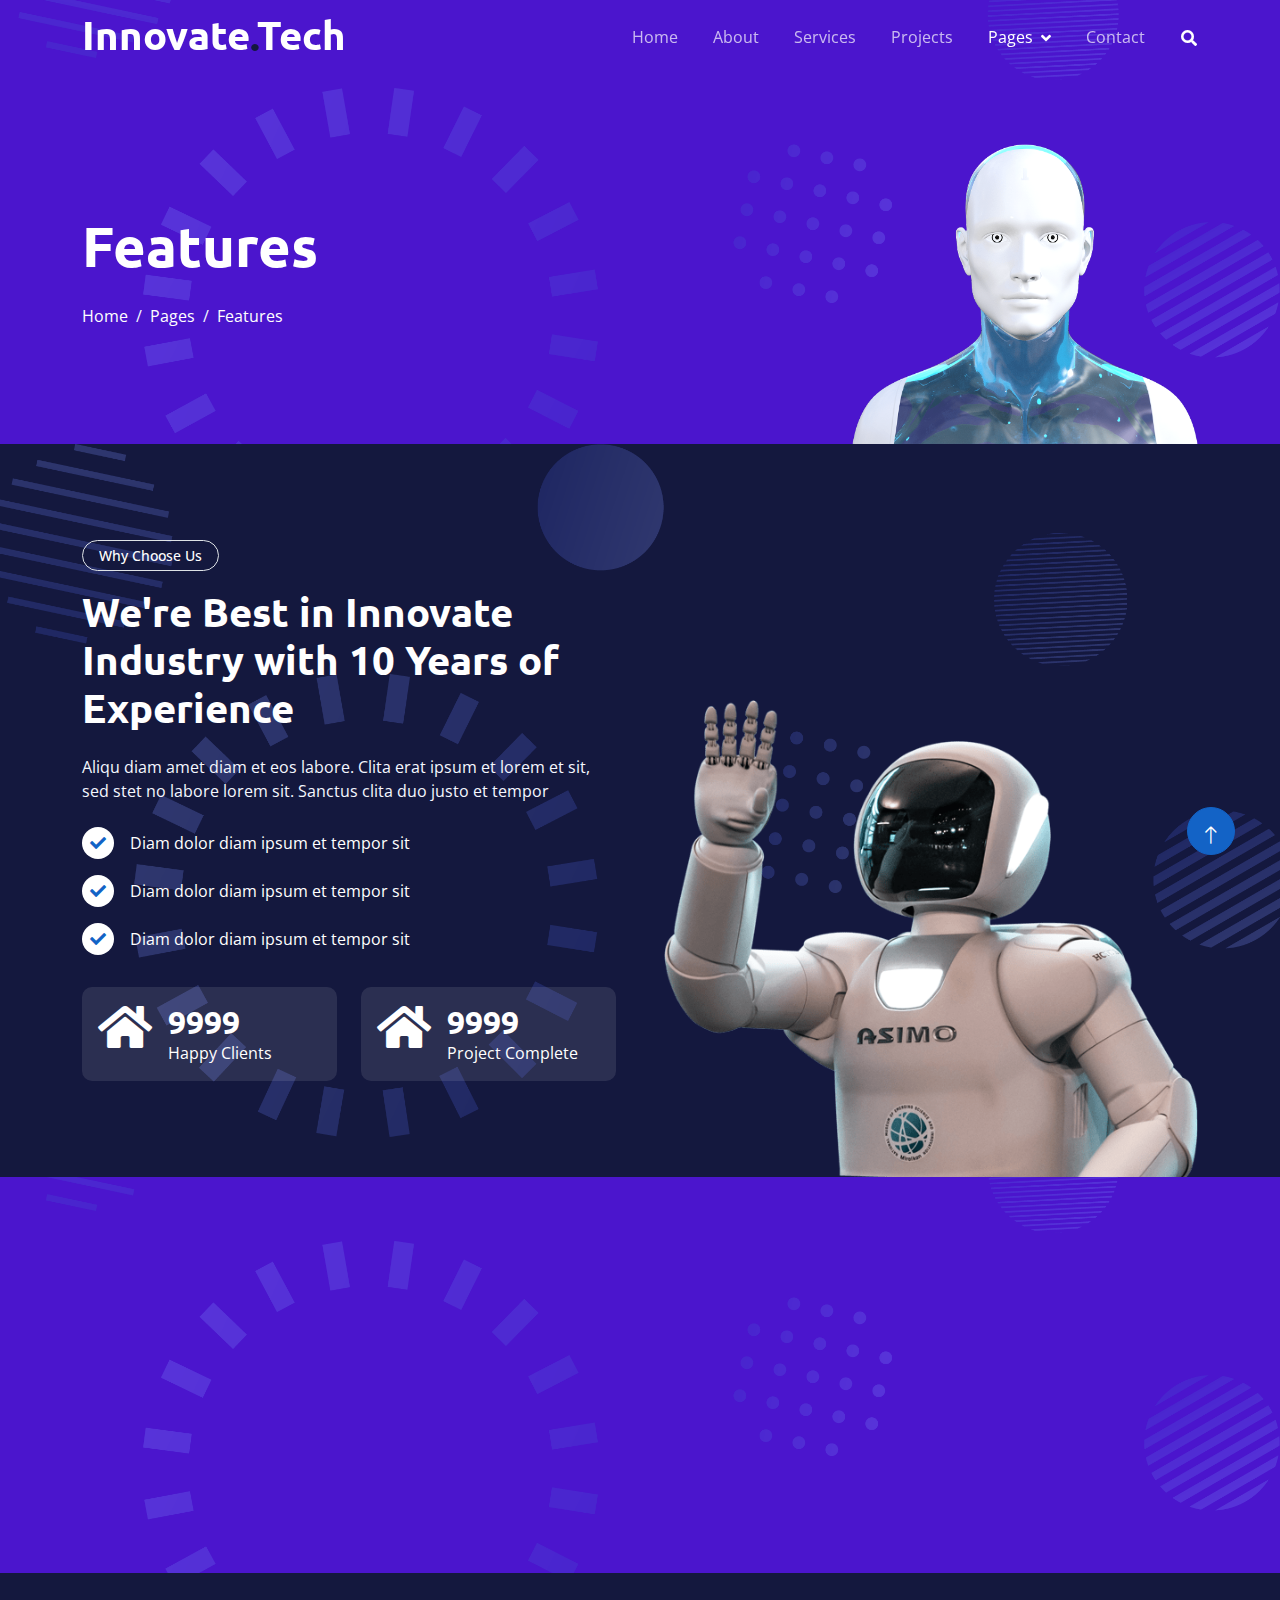
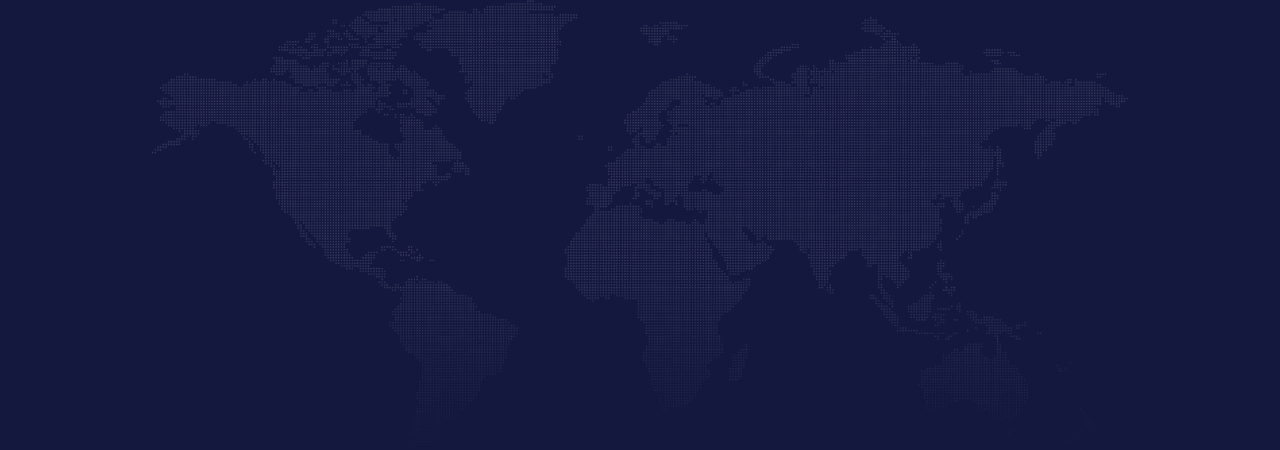
<file: feature.html>
<!DOCTYPE html>
<html lang="en">

<head>
    <meta charset="utf-8">
    <title>Innovate.Tech - Artificial Intelligence HTML Template</title>
    <meta content="width=device-width, initial-scale=1.0" name="viewport">
    <meta content="" name="keywords">
    <meta content="" name="description">

    <!-- Favicon -->
    <link href="img/favicon.ico" rel="icon">

    <!-- Google Web Fonts -->
    <link rel="preconnect" href="https://fonts.googleapis.com">
    <link rel="preconnect" href="https://fonts.gstatic.com" crossorigin>
    <link href="https://fonts.googleapis.com/css2?family=Open+Sans:wght@400;600&family=Ubuntu:wght@500;700&display=swap"
        rel="stylesheet">

    <!-- Icon Font Stylesheet -->
    <link href="https://cdnjs.cloudflare.com/ajax/libs/font-awesome/5.10.0/css/all.min.css" rel="stylesheet">
    <link href="https://cdn.jsdelivr.net/npm/bootstrap-icons@1.4.1/font/bootstrap-icons.css" rel="stylesheet">

    <!-- Libraries Stylesheet -->
    <link href="lib/animate/animate.min.css" rel="stylesheet">
    <link href="lib/owlcarousel/assets/owl.carousel.min.css" rel="stylesheet">

    <!-- Customized Bootstrap Stylesheet -->
    <link href="css/bootstrap.min.css" rel="stylesheet">

    <!-- Template Stylesheet -->
    <link href="css/style.css" rel="stylesheet">
</head>

<body>
    <!-- Spinner Start -->
    <div id="spinner"
        class="show bg-white position-fixed translate-middle w-100 vh-100 top-50 start-50 d-flex align-items-center justify-content-center">
        <div class="spinner-grow text-primary" style="width: 3rem; height: 3rem;" role="status">
            <span class="sr-only">Loading...</span>
        </div>
    </div>
    <!-- Spinner End -->


    <!-- Navbar Start -->
    <div class="container-fluid sticky-top">
        <div class="container">
            <nav class="navbar navbar-expand-lg navbar-dark p-0">
                <a href="index.html" class="navbar-brand">
                    <h1 class="text-white">Innovate<span class="text-dark">.</span>Tech</h1>
                </a>
                <button type="button" class="navbar-toggler ms-auto me-0" data-bs-toggle="collapse"
                    data-bs-target="#navbarCollapse">
                    <span class="navbar-toggler-icon"></span>
                </button>
                <div class="collapse navbar-collapse" id="navbarCollapse">
                    <div class="navbar-nav ms-auto">
                        <a href="index.html" class="nav-item nav-link">Home</a>
                        <a href="about.html" class="nav-item nav-link">About</a>
                        <a href="service.html" class="nav-item nav-link">Services</a>
                        <a href="project.html" class="nav-item nav-link">Projects</a>
                        <div class="nav-item dropdown">
                            <a href="#" class="nav-link dropdown-toggle active" data-bs-toggle="dropdown">Pages</a>
                            <div class="dropdown-menu bg-light mt-2">
                                <a href="feature.html" class="dropdown-item active">Features</a>
                                <a href="team.html" class="dropdown-item">Our Team</a>
                                <a href="faq.html" class="dropdown-item">FAQs</a>
                                <a href="testimonial.html" class="dropdown-item">Testimonial</a>
                                <a href="404.html" class="dropdown-item">404 Page</a>
                            </div>
                        </div>
                        <a href="contact.html" class="nav-item nav-link">Contact</a>
                    </div>
                    <butaton type="button" class="btn text-white p-0 d-none d-lg-block" data-bs-toggle="modal"
                        data-bs-target="#searchModal"><i class="fa fa-search"></i></butaton>
                </div>
            </nav>
        </div>
    </div>
    <!-- Navbar End -->


    <!-- Hero Start -->
    <div class="container-fluid pt-5 bg-primary hero-header">
        <div class="container pt-5">
            <div class="row g-5 pt-5">
                <div class="col-lg-6 align-self-center text-center text-lg-start mb-lg-5">
                    <h1 class="display-4 text-white mb-4 animated slideInRight">Features</h1>
                    <nav aria-label="breadcrumb">
                        <ol class="breadcrumb justify-content-center justify-content-lg-start mb-0">
                            <li class="breadcrumb-item"><a class="text-white" href="#">Home</a></li>
                            <li class="breadcrumb-item"><a class="text-white" href="#">Pages</a></li>
                            <li class="breadcrumb-item text-white active" aria-current="page">Features</li>
                        </ol>
                    </nav>
                </div>
                <div class="col-lg-6 align-self-end text-center text-lg-end">
                    <img class="img-fluid" src="img/hero-img.png" alt="" style="max-height: 300px;">
                </div>
            </div>
        </div>
    </div>
    <!-- Hero End -->


    <!-- Full Screen Search Start -->
    <div class="modal fade" id="searchModal" tabindex="-1">
        <div class="modal-dialog modal-fullscreen">
            <div class="modal-content" style="background: rgba(20, 24, 62, 0.7);">
                <div class="modal-header border-0">
                    <button type="button" class="btn btn-square bg-white btn-close" data-bs-dismiss="modal"
                        aria-label="Close"></button>
                </div>
                <div class="modal-body d-flex align-items-center justify-content-center">
                    <div class="input-group" style="max-width: 600px;">
                        <input type="text" class="form-control bg-transparent border-light p-3"
                            placeholder="Type search keyword">
                        <button class="btn btn-light px-4"><i class="bi bi-search"></i></button>
                    </div>
                </div>
            </div>
        </div>
    </div>
    <!-- Full Screen Search End -->


    <!-- Feature Start -->
    <div class="container-fluid bg-dark feature pt-5">
        <div class="container pt-5">
            <div class="row g-5">
                <div class="col-lg-6 align-self-center mb-md-5 pb-md-5 wow fadeIn" data-wow-delay="0.3s">
                    <div class="btn btn-sm border rounded-pill text-white px-3 mb-3">Why Choose Us</div>
                    <h1 class="text-white mb-4">We're Best in Innovate Industry with 10 Years of Experience</h1>
                    <p class="text-light mb-4">Aliqu diam amet diam et eos labore. Clita erat ipsum et lorem et sit, sed
                        stet no labore lorem sit. Sanctus clita duo justo et tempor</p>
                    <div class="d-flex align-items-center text-white mb-3">
                        <div class="btn-sm-square bg-white text-primary rounded-circle me-3">
                            <i class="fa fa-check"></i>
                        </div>
                        <span>Diam dolor diam ipsum et tempor sit</span>
                    </div>
                    <div class="d-flex align-items-center text-white mb-3">
                        <div class="btn-sm-square bg-white text-primary rounded-circle me-3">
                            <i class="fa fa-check"></i>
                        </div>
                        <span>Diam dolor diam ipsum et tempor sit</span>
                    </div>
                    <div class="d-flex align-items-center text-white mb-3">
                        <div class="btn-sm-square bg-white text-primary rounded-circle me-3">
                            <i class="fa fa-check"></i>
                        </div>
                        <span>Diam dolor diam ipsum et tempor sit</span>
                    </div>
                    <div class="row g-4 pt-3">
                        <div class="col-sm-6">
                            <div class="d-flex rounded p-3" style="background: rgba(256, 256, 256, 0.1);">
                                <i class="fa fa-home fa-3x text-white"></i>
                                <div class="ms-3">
                                    <h2 class="text-white mb-0" data-toggle="counter-up">9999</h2>
                                    <p class="text-white mb-0">Happy Clients</p>
                                </div>
                            </div>
                        </div>
                        <div class="col-sm-6">
                            <div class="d-flex rounded p-3" style="background: rgba(256, 256, 256, 0.1);">
                                <i class="fa fa-home fa-3x text-white"></i>
                                <div class="ms-3">
                                    <h2 class="text-white mb-0" data-toggle="counter-up">9999</h2>
                                    <p class="text-white mb-0">Project Complete</p>
                                </div>
                            </div>
                        </div>
                    </div>
                </div>
                <div class="col-lg-6 align-self-end text-center text-md-end wow fadeIn" data-wow-delay="0.5s">
                    <img class="img-fluid" src="img/feature.png" alt="">
                </div>
            </div>
        </div>
    </div>
    <!-- Feature End -->


    <!-- Newsletter Start -->
    <div class="container-fluid bg-primary newsletter py-5">
        <div class="container">
            <div class="row g-5 align-items-center">
                <div class="col-md-5 ps-lg-0 pt-5 pt-md-0 text-start wow fadeIn" data-wow-delay="0.3s">
                    <img class="img-fluid" src="img/newsletter.png" alt="">
                </div>
                <div class="col-md-7 py-5 newsletter-text wow fadeIn" data-wow-delay="0.5s">
                    <div class="btn btn-sm border rounded-pill text-white px-3 mb-3">Newsletter</div>
                    <h1 class="text-white mb-4">Let's subscribe the newsletter</h1>
                    <div class="position-relative w-100 mt-3 mb-2">
                        <input class="form-control border-0 rounded-pill w-100 ps-4 pe-5" type="text"
                            placeholder="Enter Your Email" style="height: 48px;">
                        <button type="button" class="btn shadow-none position-absolute top-0 end-0 mt-1 me-2"><i
                                class="fa fa-paper-plane text-primary fs-4"></i></button>
                    </div>
                    <small class="text-white-50">Diam sed sed dolor stet amet eirmod</small>
                </div>
            </div>
        </div>
    </div>
    <!-- Newsletter End -->


    <!-- Footer Start -->
    <div class="container-fluid bg-dark text-white-50 footer pt-5">
        <div class="container py-5">
            <div class="row g-5">
                <div class="col-md-6 col-lg-3 wow fadeIn" data-wow-delay="0.1s">
                    <a href="index.html" class="d-inline-block mb-3">
                        <h1 class="text-white">Innovate<span class="text-primary">.</span>Tech</h1>
                    </a>
                    <p class="mb-0">Tempor erat elitr rebum at clita. Diam dolor diam ipsum et tempor sit. Aliqu diam
                        amet diam et eos labore. Clita erat ipsum et lorem et sit, sed stet no labore lorem sit. Sanctus
                        clita duo justo et tempor</p>
                </div>
                <div class="col-md-6 col-lg-3 wow fadeIn" data-wow-delay="0.3s">
                    <h5 class="text-white mb-4">Get In Touch</h5>
                    <p><i class="fa fa-map-marker-alt me-3"></i>123 Street, New York, USA</p>
                    <p><i class="fa fa-phone-alt me-3"></i>+012 345 67890</p>
                    <p><i class="fa fa-envelope me-3"></i>info@example.com</p>
                    <div class="d-flex pt-2">
                        <a class="btn btn-outline-light btn-social" href=""><i class="fab fa-twitter"></i></a>
                        <a class="btn btn-outline-light btn-social" href=""><i class="fab fa-facebook-f"></i></a>
                        <a class="btn btn-outline-light btn-social" href=""><i class="fab fa-youtube"></i></a>
                        <a class="btn btn-outline-light btn-social" href=""><i class="fab fa-instagram"></i></a>
                        <a class="btn btn-outline-light btn-social" href=""><i class="fab fa-linkedin-in"></i></a>
                    </div>
                </div>
                <div class="col-md-6 col-lg-3 wow fadeIn" data-wow-delay="0.5s">
                    <h5 class="text-white mb-4">Popular Link</h5>
                    <a class="btn btn-link" href="">About Us</a>
                    <a class="btn btn-link" href="">Contact Us</a>
                    <a class="btn btn-link" href="">Privacy Policy</a>
                    <a class="btn btn-link" href="">Terms & Condition</a>
                    <a class="btn btn-link" href="">Career</a>
                </div>
                <div class="col-md-6 col-lg-3 wow fadeIn" data-wow-delay="0.7s">
                    <h5 class="text-white mb-4">Our Services</h5>
                    <a class="btn btn-link" href="">Robotic Automation</a>
                    <a class="btn btn-link" href="">Machine learning</a>
                    <a class="btn btn-link" href="">Predictive Analysis</a>
                    <a class="btn btn-link" href="">Data Science</a>
                    <a class="btn btn-link" href="">Robot Technology</a>
                </div>
            </div>
        </div>
        <div class="container wow fadeIn" data-wow-delay="0.1s">
            <div class="copyright">
                <div class="row">
                    <div class="col-md-6 text-center text-md-start mb-3 mb-md-0">
                        &copy; <a class="border-bottom" href="#">Your Site Name</a>, All Right Reserved.

                        <!--/*** This template is free as long as you keep the footer author’s credit link/attribution link/backlink. If you'd like to use the template without the footer author’s credit link/attribution link/backlink, you can purchase the Credit Removal License from "https://htmlcodex.com/credit-removal". Thank you for your support. ***/-->
                        Designed By <a class="border-bottom" href="https://htmlcodex.com">HTML Codex</a> Distributed By <a class="border-bottom" href="https://themewagon.com">ThemeWagon</a>
                    </div>
                    <div class="col-md-6 text-center text-md-end">
                        <div class="footer-menu">
                            <a href="">Home</a>
                            <a href="">Cookies</a>
                            <a href="">Help</a>
                            <a href="">FAQs</a>
                        </div>
                    </div>
                </div>
            </div>
        </div>
    </div>
    <!-- Footer End -->


    <!-- Back to Top -->
    <a href="#" class="btn btn-lg btn-primary btn-lg-square back-to-top pt-2"><i class="bi bi-arrow-up"></i></a>


    <!-- JavaScript Libraries -->
    <script src="https://ajax.googleapis.com/ajax/libs/jquery/3.6.1/jquery.min.js"></script>
    <script src="https://cdn.jsdelivr.net/npm/bootstrap@5.0.0/dist/js/bootstrap.bundle.min.js"></script>
    <script src="lib/wow/wow.min.js"></script>
    <script src="lib/easing/easing.min.js"></script>
    <script src="lib/waypoints/waypoints.min.js"></script>
    <script src="lib/counterup/counterup.min.js"></script>
    <script src="lib/owlcarousel/owl.carousel.min.js"></script>

    <!-- Template Javascript -->
    <script src="js/main.js"></script>
</body>

</html>
</file>
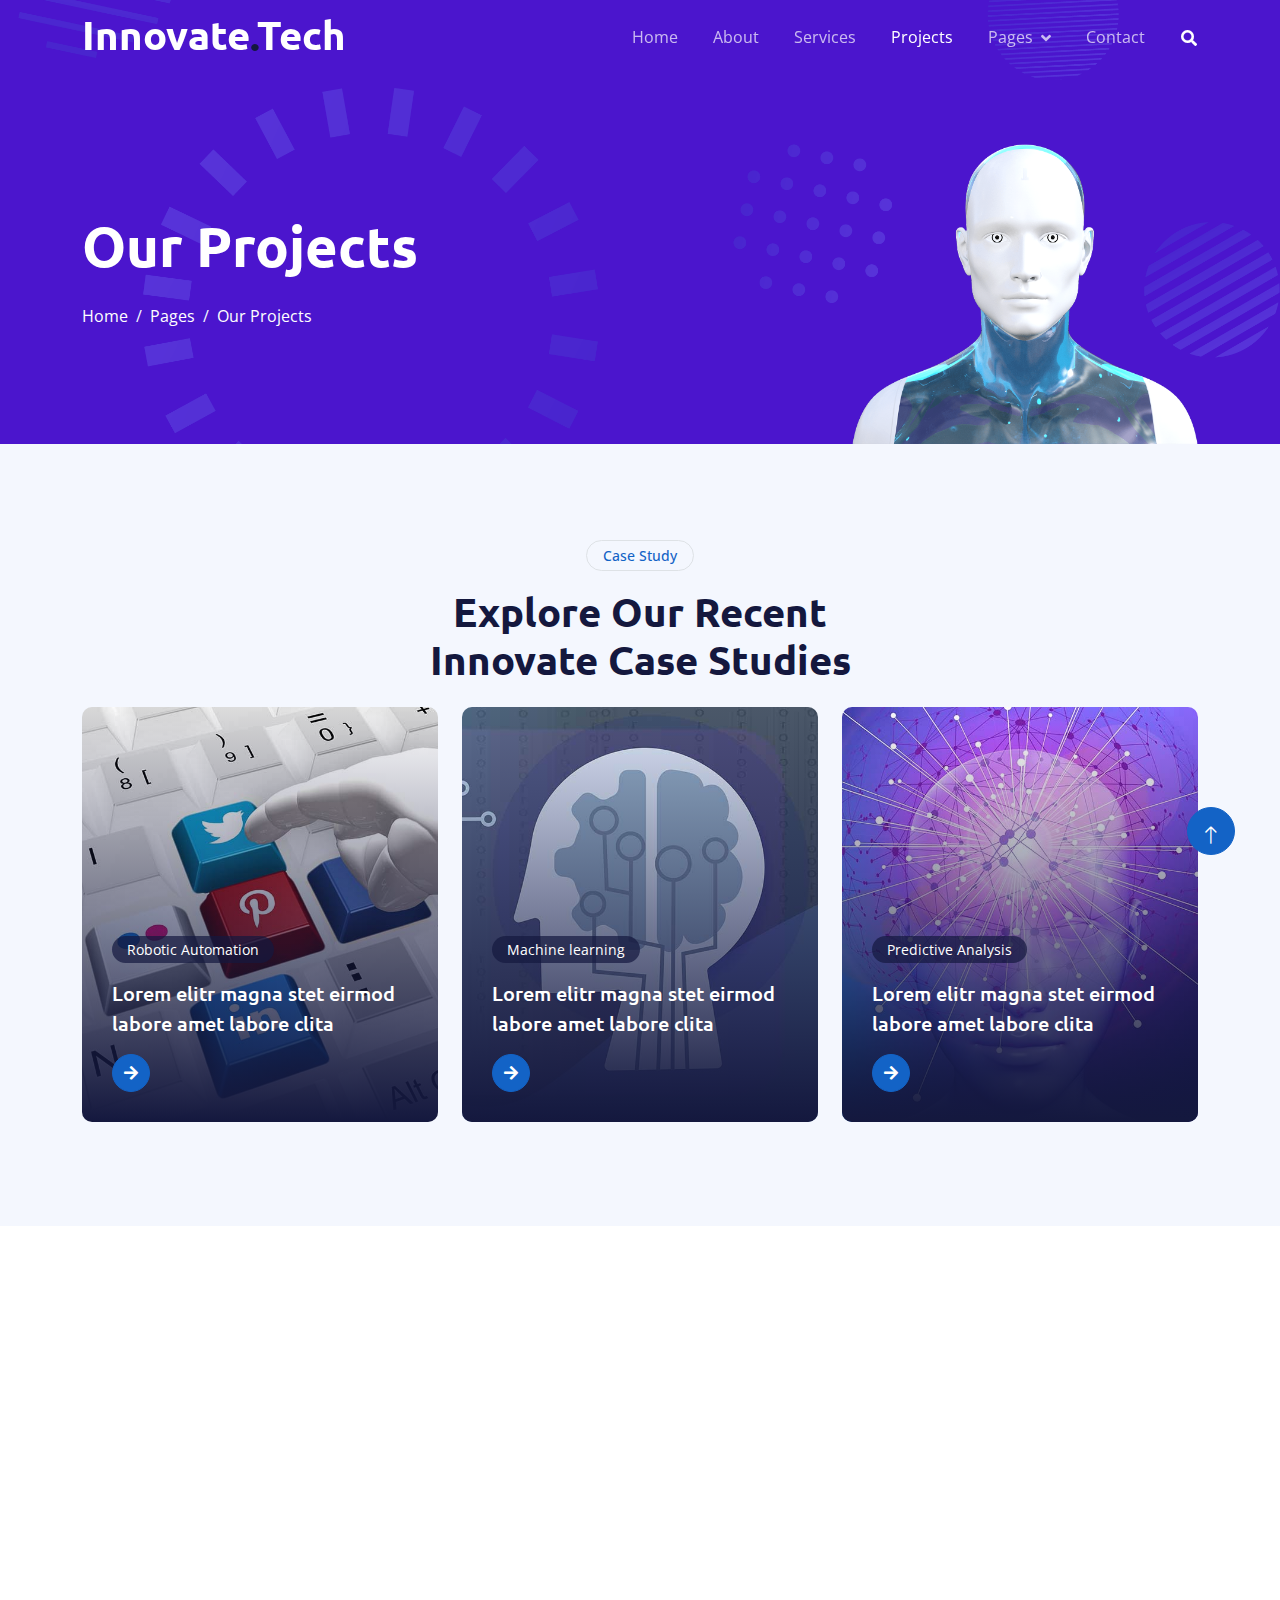
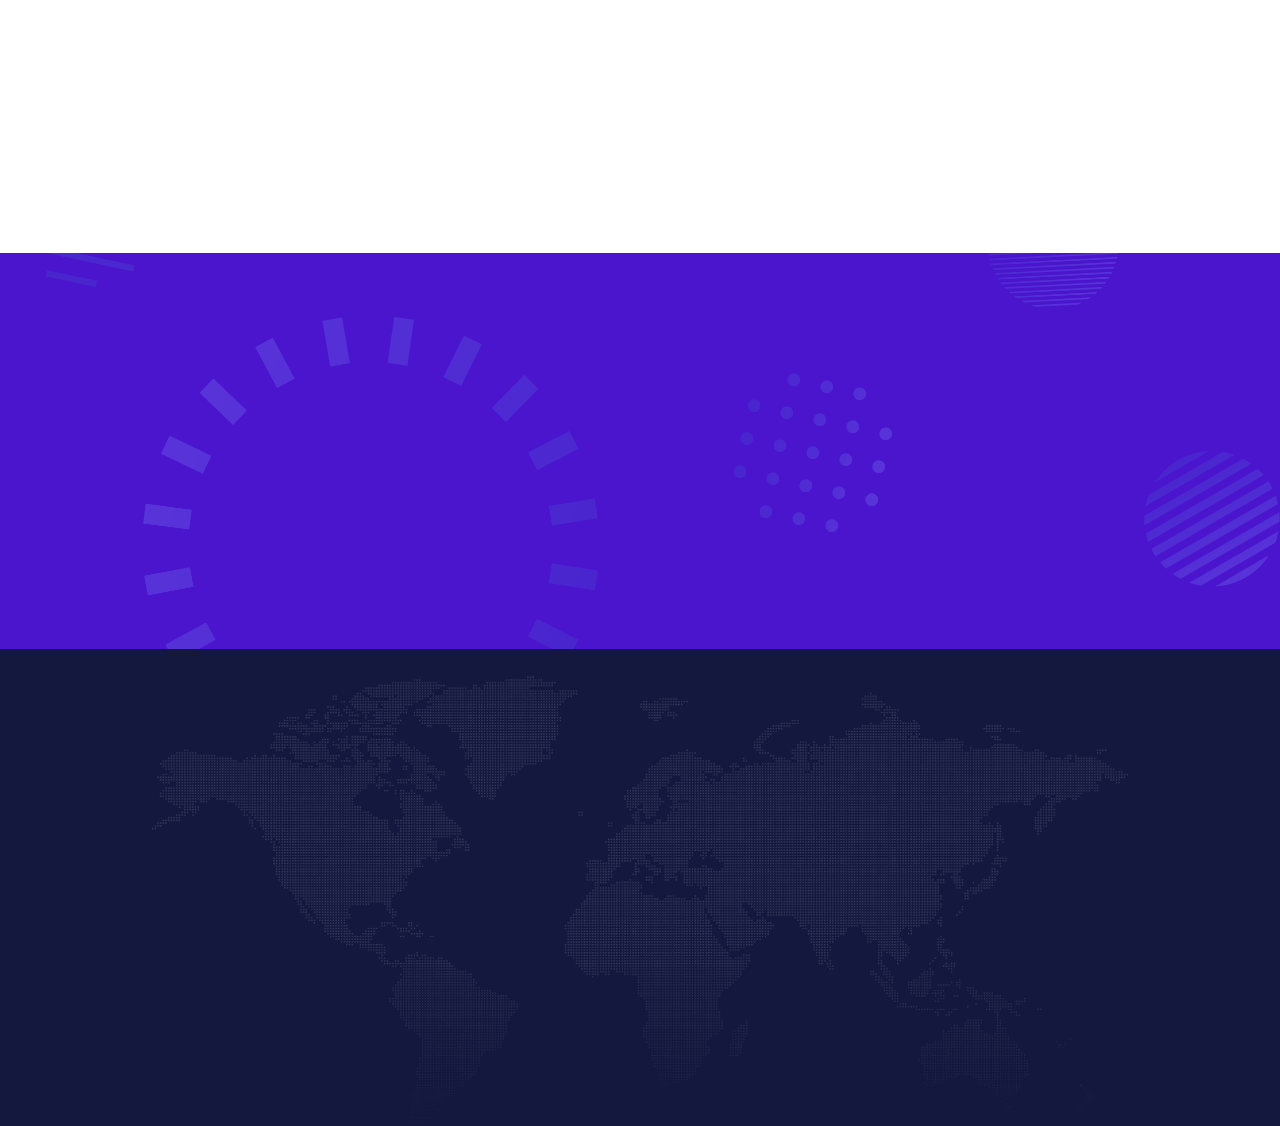
<file: project.html>
<!DOCTYPE html>
<html lang="en">

<head>
    <meta charset="utf-8">
    <title>Innovate.Tech - Artificial Intelligence HTML Template</title>
    <meta content="width=device-width, initial-scale=1.0" name="viewport">
    <meta content="" name="keywords">
    <meta content="" name="description">

    <!-- Favicon -->
    <link href="img/favicon.ico" rel="icon">

    <!-- Google Web Fonts -->
    <link rel="preconnect" href="https://fonts.googleapis.com">
    <link rel="preconnect" href="https://fonts.gstatic.com" crossorigin>
    <link href="https://fonts.googleapis.com/css2?family=Open+Sans:wght@400;600&family=Ubuntu:wght@500;700&display=swap"
        rel="stylesheet">

    <!-- Icon Font Stylesheet -->
    <link href="https://cdnjs.cloudflare.com/ajax/libs/font-awesome/5.10.0/css/all.min.css" rel="stylesheet">
    <link href="https://cdn.jsdelivr.net/npm/bootstrap-icons@1.4.1/font/bootstrap-icons.css" rel="stylesheet">

    <!-- Libraries Stylesheet -->
    <link href="lib/animate/animate.min.css" rel="stylesheet">
    <link href="lib/owlcarousel/assets/owl.carousel.min.css" rel="stylesheet">

    <!-- Customized Bootstrap Stylesheet -->
    <link href="css/bootstrap.min.css" rel="stylesheet">

    <!-- Template Stylesheet -->
    <link href="css/style.css" rel="stylesheet">
</head>

<body>
    <!-- Spinner Start -->
    <div id="spinner"
        class="show bg-white position-fixed translate-middle w-100 vh-100 top-50 start-50 d-flex align-items-center justify-content-center">
        <div class="spinner-grow text-primary" style="width: 3rem; height: 3rem;" role="status">
            <span class="sr-only">Loading...</span>
        </div>
    </div>
    <!-- Spinner End -->


    <!-- Navbar Start -->
    <div class="container-fluid sticky-top">
        <div class="container">
            <nav class="navbar navbar-expand-lg navbar-dark p-0">
                <a href="index.html" class="navbar-brand">
                    <h1 class="text-white">Innovate<span class="text-dark">.</span>Tech</h1>
                </a>
                <button type="button" class="navbar-toggler ms-auto me-0" data-bs-toggle="collapse"
                    data-bs-target="#navbarCollapse">
                    <span class="navbar-toggler-icon"></span>
                </button>
                <div class="collapse navbar-collapse" id="navbarCollapse">
                    <div class="navbar-nav ms-auto">
                        <a href="index.html" class="nav-item nav-link">Home</a>
                        <a href="about.html" class="nav-item nav-link">About</a>
                        <a href="service.html" class="nav-item nav-link">Services</a>
                        <a href="project.html" class="nav-item nav-link active">Projects</a>
                        <div class="nav-item dropdown">
                            <a href="#" class="nav-link dropdown-toggle" data-bs-toggle="dropdown">Pages</a>
                            <div class="dropdown-menu bg-light mt-2">
                                <a href="feature.html" class="dropdown-item">Features</a>
                                <a href="team.html" class="dropdown-item">Our Team</a>
                                <a href="faq.html" class="dropdown-item">FAQs</a>
                                <a href="testimonial.html" class="dropdown-item">Testimonial</a>
                                <a href="404.html" class="dropdown-item">404 Page</a>
                            </div>
                        </div>
                        <a href="contact.html" class="nav-item nav-link">Contact</a>
                    </div>
                    <butaton type="button" class="btn text-white p-0 d-none d-lg-block" data-bs-toggle="modal"
                        data-bs-target="#searchModal"><i class="fa fa-search"></i></butaton>
                </div>
            </nav>
        </div>
    </div>
    <!-- Navbar End -->


    <!-- Hero Start -->
    <div class="container-fluid pt-5 bg-primary hero-header">
        <div class="container pt-5">
            <div class="row g-5 pt-5">
                <div class="col-lg-6 align-self-center text-center text-lg-start mb-lg-5">
                    <h1 class="display-4 text-white mb-4 animated slideInRight">Our Projects</h1>
                    <nav aria-label="breadcrumb">
                        <ol class="breadcrumb justify-content-center justify-content-lg-start mb-0">
                            <li class="breadcrumb-item"><a class="text-white" href="#">Home</a></li>
                            <li class="breadcrumb-item"><a class="text-white" href="#">Pages</a></li>
                            <li class="breadcrumb-item text-white active" aria-current="page">Our Projects</li>
                        </ol>
                    </nav>
                </div>
                <div class="col-lg-6 align-self-end text-center text-lg-end">
                    <img class="img-fluid" src="img/hero-img.png" alt="" style="max-height: 300px;">
                </div>
            </div>
        </div>
    </div>
    <!-- Hero End -->


    <!-- Full Screen Search Start -->
    <div class="modal fade" id="searchModal" tabindex="-1">
        <div class="modal-dialog modal-fullscreen">
            <div class="modal-content" style="background: rgba(20, 24, 62, 0.7);">
                <div class="modal-header border-0">
                    <button type="button" class="btn btn-square bg-white btn-close" data-bs-dismiss="modal"
                        aria-label="Close"></button>
                </div>
                <div class="modal-body d-flex align-items-center justify-content-center">
                    <div class="input-group" style="max-width: 600px;">
                        <input type="text" class="form-control bg-transparent border-light p-3"
                            placeholder="Type search keyword">
                        <button class="btn btn-light px-4"><i class="bi bi-search"></i></button>
                    </div>
                </div>
            </div>
        </div>
    </div>
    <!-- Full Screen Search End -->


    <!-- Case Start -->
    <div class="container-fluid bg-light py-5">
        <div class="container py-5">
            <div class="mx-auto text-center wow fadeIn" data-wow-delay="0.1s" style="max-width: 500px;">
                <div class="btn btn-sm border rounded-pill text-primary px-3 mb-3">Case Study</div>
                <h1 class="mb-4">Explore Our Recent Innovate Case Studies</h1>
            </div>
            <div class="row g-4">
                <div class="col-lg-4 wow fadeIn" data-wow-delay="0.3s">
                    <div class="case-item position-relative overflow-hidden rounded mb-2">
                        <img class="img-fluid" src="img/project-1.jpg" alt="">
                        <a class="case-overlay text-decoration-none" href="">
                            <small>Robotic Automation</small>
                            <h5 class="lh-base text-white mb-3">Lorem elitr magna stet eirmod labore amet labore clita
                            </h5>
                            <span class="btn btn-square btn-primary"><i class="fa fa-arrow-right"></i></span>
                        </a>
                    </div>
                </div>
                <div class="col-lg-4 wow fadeIn" data-wow-delay="0.5s">
                    <div class="case-item position-relative overflow-hidden rounded mb-2">
                        <img class="img-fluid" src="img/project-2.jpg" alt="">
                        <a class="case-overlay text-decoration-none" href="">
                            <small>Machine learning</small>
                            <h5 class="lh-base text-white mb-3">Lorem elitr magna stet eirmod labore amet labore clita
                            </h5>
                            <span class="btn btn-square btn-primary"><i class="fa fa-arrow-right"></i></span>
                        </a>
                    </div>
                </div>
                <div class="col-lg-4 wow fadeIn" data-wow-delay="0.7s">
                    <div class="case-item position-relative overflow-hidden rounded mb-2">
                        <img class="img-fluid" src="img/project-3.jpg" alt="">
                        <a class="case-overlay text-decoration-none" href="">
                            <small>Predictive Analysis</small>
                            <h5 class="lh-base text-white mb-3">Lorem elitr magna stet eirmod labore amet labore clita
                            </h5>
                            <span class="btn btn-square btn-primary"><i class="fa fa-arrow-right"></i></span>
                        </a>
                    </div>
                </div>
            </div>
        </div>
    </div>
    <!-- Case End -->


    <!-- FAQs Start -->
    <div class="container-fluid py-5">
        <div class="container py-5">
            <div class="mx-auto text-center wow fadeIn" data-wow-delay="0.1s" style="max-width: 500px;">
                <div class="btn btn-sm border rounded-pill text-primary px-3 mb-3">Popular FAQs</div>
                <h1 class="mb-4">Frequently Asked Questions</h1>
            </div>
            <div class="row">
                <div class="col-lg-6">
                    <div class="accordion" id="accordionFAQ1">
                        <div class="accordion-item wow fadeIn" data-wow-delay="0.1s">
                            <h2 class="accordion-header" id="headingOne">
                                <button class="accordion-button collapsed" type="button" data-bs-toggle="collapse"
                                    data-bs-target="#collapseOne" aria-expanded="false" aria-controls="collapseOne">
                                    How to build a website?
                                </button>
                            </h2>
                            <div id="collapseOne" class="accordion-collapse collapse" aria-labelledby="headingOne"
                                data-bs-parent="#accordionFAQ1">
                                <div class="accordion-body">
                                    Dolor nonumy tempor elitr et rebum ipsum sit duo duo. Diam sed sed magna et magna diam aliquyam amet dolore ipsum erat duo. Sit rebum magna duo labore no diam.
                                </div>
                            </div>
                        </div>
                        <div class="accordion-item wow fadeIn" data-wow-delay="0.2s">
                            <h2 class="accordion-header" id="headingTwo">
                                <button class="accordion-button collapsed" type="button" data-bs-toggle="collapse"
                                    data-bs-target="#collapseTwo" aria-expanded="false" aria-controls="collapseTwo">
                                    How long will it take to get a new website?
                                </button>
                            </h2>
                            <div id="collapseTwo" class="accordion-collapse collapse" aria-labelledby="headingTwo"
                                data-bs-parent="#accordionFAQ1">
                                <div class="accordion-body">
                                    Dolor nonumy tempor elitr et rebum ipsum sit duo duo. Diam sed sed magna et magna diam aliquyam amet dolore ipsum erat duo. Sit rebum magna duo labore no diam.
                                </div>
                            </div>
                        </div>
                        <div class="accordion-item wow fadeIn" data-wow-delay="0.3s">
                            <h2 class="accordion-header" id="headingThree">
                                <button class="accordion-button collapsed" type="button" data-bs-toggle="collapse"
                                    data-bs-target="#collapseThree" aria-expanded="false" aria-controls="collapseThree">
                                    Do you only create HTML websites?
                                </button>
                            </h2>
                            <div id="collapseThree" class="accordion-collapse collapse" aria-labelledby="headingThree"
                                data-bs-parent="#accordionFAQ1">
                                <div class="accordion-body">
                                    Dolor nonumy tempor elitr et rebum ipsum sit duo duo. Diam sed sed magna et magna diam aliquyam amet dolore ipsum erat duo. Sit rebum magna duo labore no diam.
                                </div>
                            </div>
                        </div>
                        <div class="accordion-item wow fadeIn" data-wow-delay="0.4s">
                            <h2 class="accordion-header" id="headingFour">
                                <button class="accordion-button collapsed" type="button" data-bs-toggle="collapse"
                                    data-bs-target="#collapseFour" aria-expanded="true" aria-controls="collapseFour">
                                    Will my website be mobile-friendly?
                                </button>
                            </h2>
                            <div id="collapseFour" class="accordion-collapse collapse" aria-labelledby="headingFour"
                                data-bs-parent="#accordionFAQ1">
                                <div class="accordion-body">
                                    Dolor nonumy tempor elitr et rebum ipsum sit duo duo. Diam sed sed magna et magna diam aliquyam amet dolore ipsum erat duo. Sit rebum magna duo labore no diam.
                                </div>
                            </div>
                        </div>
                    </div>
                </div>
                <div class="col-lg-6">
                    <div class="accordion" id="accordionFAQ2">
                        <div class="accordion-item wow fadeIn" data-wow-delay="0.5s">
                            <h2 class="accordion-header" id="headingFive">
                                <button class="accordion-button collapsed" type="button" data-bs-toggle="collapse"
                                    data-bs-target="#collapseFive" aria-expanded="false" aria-controls="collapseFive">
                                    Will you maintain my site for me?
                                </button>
                            </h2>
                            <div id="collapseFive" class="accordion-collapse collapse" aria-labelledby="headingFive"
                                data-bs-parent="#accordionFAQ2">
                                <div class="accordion-body">
                                    Dolor nonumy tempor elitr et rebum ipsum sit duo duo. Diam sed sed magna et magna diam aliquyam amet dolore ipsum erat duo. Sit rebum magna duo labore no diam.
                                </div>
                            </div>
                        </div>
                        <div class="accordion-item wow fadeIn" data-wow-delay="0.6s">
                            <h2 class="accordion-header" id="headingSix">
                                <button class="accordion-button collapsed" type="button" data-bs-toggle="collapse"
                                    data-bs-target="#collapseSix" aria-expanded="false" aria-controls="collapseSix">
                                    I’m on a strict budget. Do you have any low cost options?
                                </button>
                            </h2>
                            <div id="collapseSix" class="accordion-collapse collapse" aria-labelledby="headingSix"
                                data-bs-parent="#accordionFAQ2">
                                <div class="accordion-body">
                                    Dolor nonumy tempor elitr et rebum ipsum sit duo duo. Diam sed sed magna et magna diam aliquyam amet dolore ipsum erat duo. Sit rebum magna duo labore no diam.
                                </div>
                            </div>
                        </div>
                        <div class="accordion-item wow fadeIn" data-wow-delay="0.7s">
                            <h2 class="accordion-header" id="headingSeven">
                                <button class="accordion-button collapsed" type="button" data-bs-toggle="collapse"
                                    data-bs-target="#collapseSeven" aria-expanded="false" aria-controls="collapseSeven">
                                    Will you maintain my site for me?
                                </button>
                            </h2>
                            <div id="collapseSeven" class="accordion-collapse collapse" aria-labelledby="headingSeven"
                                data-bs-parent="#accordionFAQ2">
                                <div class="accordion-body">
                                    Dolor nonumy tempor elitr et rebum ipsum sit duo duo. Diam sed sed magna et magna diam aliquyam amet dolore ipsum erat duo. Sit rebum magna duo labore no diam.
                                </div>
                            </div>
                        </div>
                        <div class="accordion-item wow fadeIn" data-wow-delay="0.8s">
                            <h2 class="accordion-header" id="headingEight">
                                <button class="accordion-button collapsed" type="button" data-bs-toggle="collapse"
                                    data-bs-target="#collapseEight" aria-expanded="false" aria-controls="collapseEight">
                                    I’m on a strict budget. Do you have any low cost options?
                                </button>
                            </h2>
                            <div id="collapseEight" class="accordion-collapse collapse" aria-labelledby="headingEight"
                                data-bs-parent="#accordionFAQ2">
                                <div class="accordion-body">
                                    Dolor nonumy tempor elitr et rebum ipsum sit duo duo. Diam sed sed magna et magna diam aliquyam amet dolore ipsum erat duo. Sit rebum magna duo labore no diam.
                                </div>
                            </div>
                        </div>
                    </div>
                </div>
            </div>
        </div>
    </div>
    <!-- FAQs Start -->


    <!-- Newsletter Start -->
    <div class="container-fluid bg-primary newsletter py-5">
        <div class="container">
            <div class="row g-5 align-items-center">
                <div class="col-md-5 ps-lg-0 pt-5 pt-md-0 text-start wow fadeIn" data-wow-delay="0.3s">
                    <img class="img-fluid" src="img/newsletter.png" alt="">
                </div>
                <div class="col-md-7 py-5 newsletter-text wow fadeIn" data-wow-delay="0.5s">
                    <div class="btn btn-sm border rounded-pill text-white px-3 mb-3">Newsletter</div>
                    <h1 class="text-white mb-4">Let's subscribe the newsletter</h1>
                    <div class="position-relative w-100 mt-3 mb-2">
                        <input class="form-control border-0 rounded-pill w-100 ps-4 pe-5" type="text"
                            placeholder="Enter Your Email" style="height: 48px;">
                        <button type="button" class="btn shadow-none position-absolute top-0 end-0 mt-1 me-2"><i
                                class="fa fa-paper-plane text-primary fs-4"></i></button>
                    </div>
                    <small class="text-white-50">Diam sed sed dolor stet amet eirmod</small>
                </div>
            </div>
        </div>
    </div>
    <!-- Newsletter End -->


    <!-- Footer Start -->
    <div class="container-fluid bg-dark text-white-50 footer pt-5">
        <div class="container py-5">
            <div class="row g-5">
                <div class="col-md-6 col-lg-3 wow fadeIn" data-wow-delay="0.1s">
                    <a href="index.html" class="d-inline-block mb-3">
                        <h1 class="text-white">Innovate<span class="text-primary">.</span>Tech</h1>
                    </a>
                    <p class="mb-0">Tempor erat elitr rebum at clita. Diam dolor diam ipsum et tempor sit. Aliqu diam
                        amet diam et eos labore. Clita erat ipsum et lorem et sit, sed stet no labore lorem sit. Sanctus
                        clita duo justo et tempor</p>
                </div>
                <div class="col-md-6 col-lg-3 wow fadeIn" data-wow-delay="0.3s">
                    <h5 class="text-white mb-4">Get In Touch</h5>
                    <p><i class="fa fa-map-marker-alt me-3"></i>123 Street, New York, USA</p>
                    <p><i class="fa fa-phone-alt me-3"></i>+012 345 67890</p>
                    <p><i class="fa fa-envelope me-3"></i>info@example.com</p>
                    <div class="d-flex pt-2">
                        <a class="btn btn-outline-light btn-social" href=""><i class="fab fa-twitter"></i></a>
                        <a class="btn btn-outline-light btn-social" href=""><i class="fab fa-facebook-f"></i></a>
                        <a class="btn btn-outline-light btn-social" href=""><i class="fab fa-youtube"></i></a>
                        <a class="btn btn-outline-light btn-social" href=""><i class="fab fa-instagram"></i></a>
                        <a class="btn btn-outline-light btn-social" href=""><i class="fab fa-linkedin-in"></i></a>
                    </div>
                </div>
                <div class="col-md-6 col-lg-3 wow fadeIn" data-wow-delay="0.5s">
                    <h5 class="text-white mb-4">Popular Link</h5>
                    <a class="btn btn-link" href="">About Us</a>
                    <a class="btn btn-link" href="">Contact Us</a>
                    <a class="btn btn-link" href="">Privacy Policy</a>
                    <a class="btn btn-link" href="">Terms & Condition</a>
                    <a class="btn btn-link" href="">Career</a>
                </div>
                <div class="col-md-6 col-lg-3 wow fadeIn" data-wow-delay="0.7s">
                    <h5 class="text-white mb-4">Our Services</h5>
                    <a class="btn btn-link" href="">Robotic Automation</a>
                    <a class="btn btn-link" href="">Machine learning</a>
                    <a class="btn btn-link" href="">Predictive Analysis</a>
                    <a class="btn btn-link" href="">Data Science</a>
                    <a class="btn btn-link" href="">Robot Technology</a>
                </div>
            </div>
        </div>
        <div class="container wow fadeIn" data-wow-delay="0.1s">
            <div class="copyright">
                <div class="row">
                    <div class="col-md-6 text-center text-md-start mb-3 mb-md-0">
                        &copy; <a class="border-bottom" href="#">Your Site Name</a>, All Right Reserved.

                        <!--/*** This template is free as long as you keep the footer author’s credit link/attribution link/backlink. If you'd like to use the template without the footer author’s credit link/attribution link/backlink, you can purchase the Credit Removal License from "https://htmlcodex.com/credit-removal". Thank you for your support. ***/-->
                        Designed By <a class="border-bottom" href="https://htmlcodex.com">HTML Codex</a> Distributed By <a class="border-bottom" href="https://themewagon.com">ThemeWagon</a>
                    </div>
                    <div class="col-md-6 text-center text-md-end">
                        <div class="footer-menu">
                            <a href="">Home</a>
                            <a href="">Cookies</a>
                            <a href="">Help</a>
                            <a href="">FAQs</a>
                        </div>
                    </div>
                </div>
            </div>
        </div>
    </div>
    <!-- Footer End -->


    <!-- Back to Top -->
    <a href="#" class="btn btn-lg btn-primary btn-lg-square back-to-top pt-2"><i class="bi bi-arrow-up"></i></a>


    <!-- JavaScript Libraries -->
    <script src="https://ajax.googleapis.com/ajax/libs/jquery/3.6.1/jquery.min.js"></script>
    <script src="https://cdn.jsdelivr.net/npm/bootstrap@5.0.0/dist/js/bootstrap.bundle.min.js"></script>
    <script src="lib/wow/wow.min.js"></script>
    <script src="lib/easing/easing.min.js"></script>
    <script src="lib/waypoints/waypoints.min.js"></script>
    <script src="lib/counterup/counterup.min.js"></script>
    <script src="lib/owlcarousel/owl.carousel.min.js"></script>

    <!-- Template Javascript -->
    <script src="js/main.js"></script>
</body>

</html>
</file>
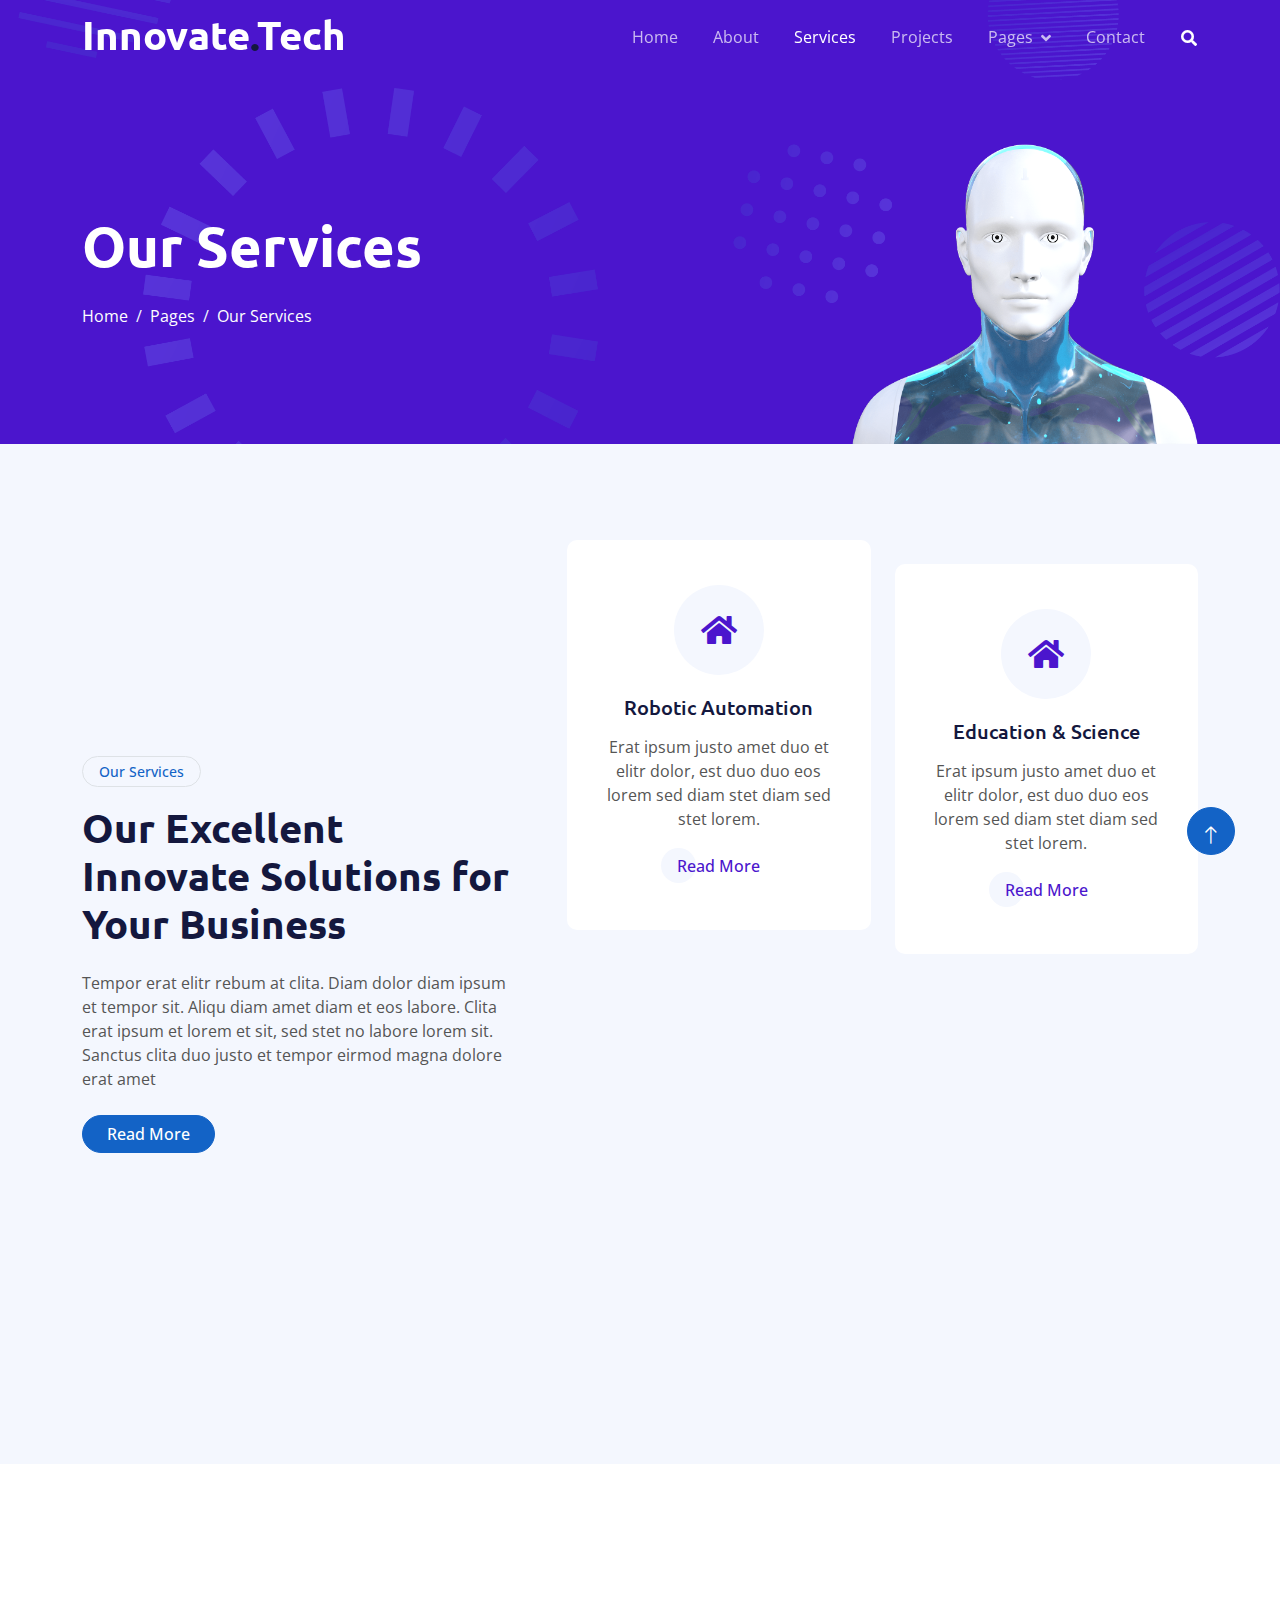
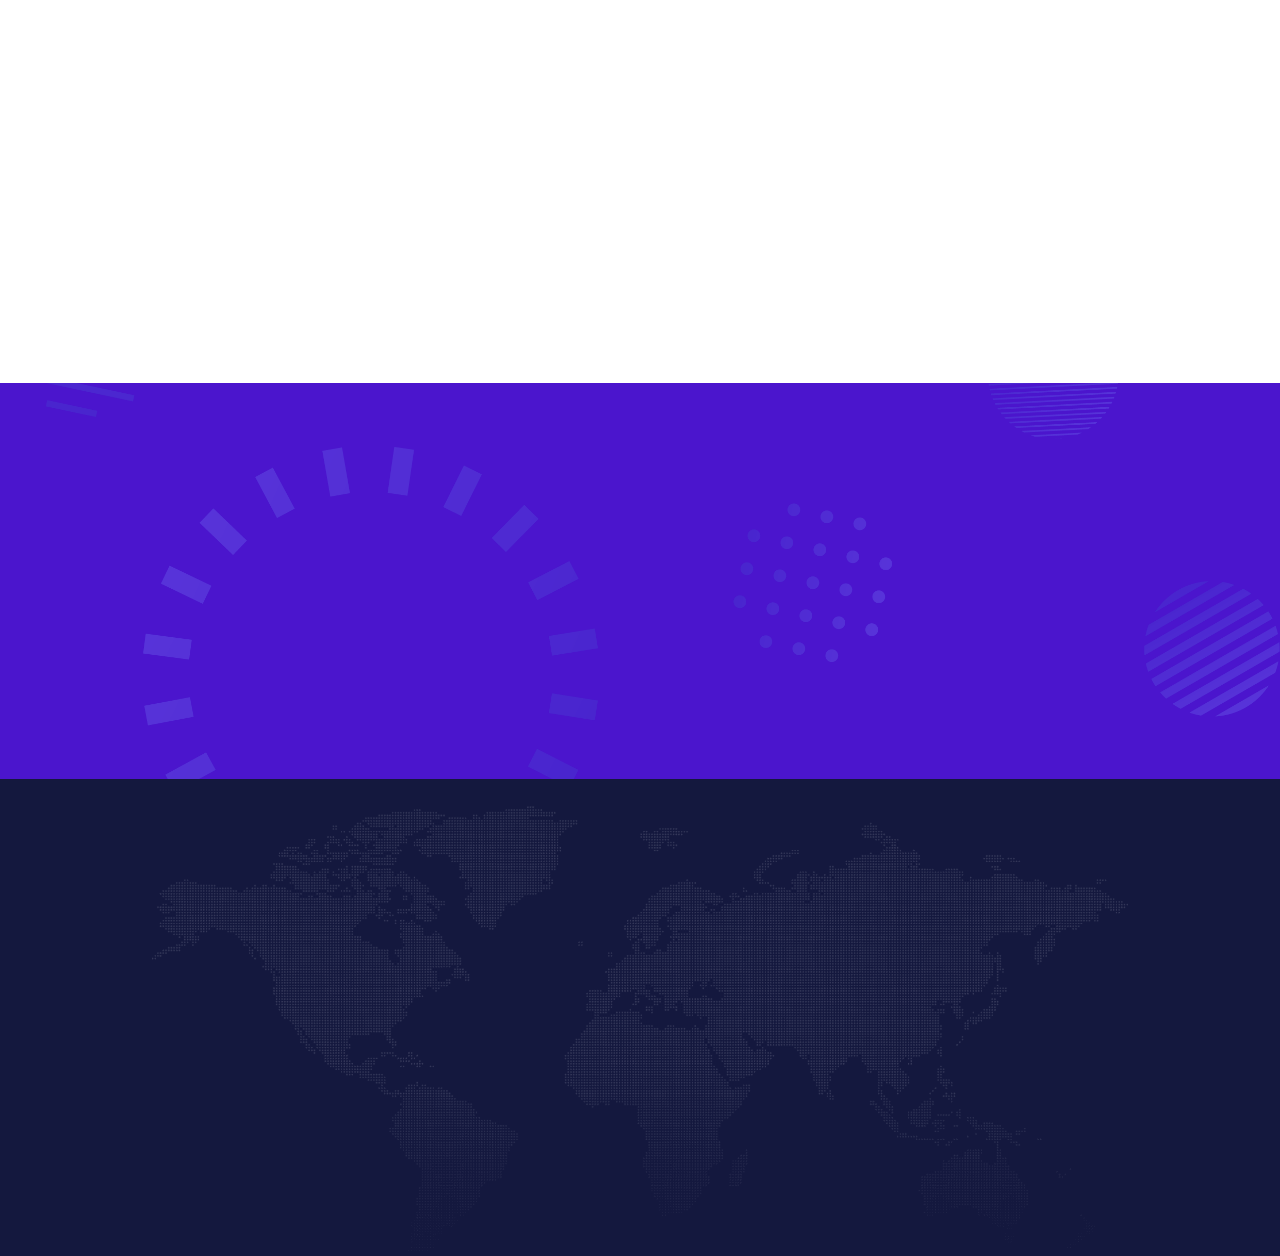
<file: service.html>
<!DOCTYPE html>
<html lang="en">

<head>
    <meta charset="utf-8">
    <title>Innovate.Tech - Artificial Intelligence HTML Template</title>
    <meta content="width=device-width, initial-scale=1.0" name="viewport">
    <meta content="" name="keywords">
    <meta content="" name="description">

    <!-- Favicon -->
    <link href="img/favicon.ico" rel="icon">

    <!-- Google Web Fonts -->
    <link rel="preconnect" href="https://fonts.googleapis.com">
    <link rel="preconnect" href="https://fonts.gstatic.com" crossorigin>
    <link href="https://fonts.googleapis.com/css2?family=Open+Sans:wght@400;600&family=Ubuntu:wght@500;700&display=swap"
        rel="stylesheet">

    <!-- Icon Font Stylesheet -->
    <link href="https://cdnjs.cloudflare.com/ajax/libs/font-awesome/5.10.0/css/all.min.css" rel="stylesheet">
    <link href="https://cdn.jsdelivr.net/npm/bootstrap-icons@1.4.1/font/bootstrap-icons.css" rel="stylesheet">

    <!-- Libraries Stylesheet -->
    <link href="lib/animate/animate.min.css" rel="stylesheet">
    <link href="lib/owlcarousel/assets/owl.carousel.min.css" rel="stylesheet">

    <!-- Customized Bootstrap Stylesheet -->
    <link href="css/bootstrap.min.css" rel="stylesheet">

    <!-- Template Stylesheet -->
    <link href="css/style.css" rel="stylesheet">
</head>

<body>
    <!-- Spinner Start -->
    <div id="spinner"
        class="show bg-white position-fixed translate-middle w-100 vh-100 top-50 start-50 d-flex align-items-center justify-content-center">
        <div class="spinner-grow text-primary" style="width: 3rem; height: 3rem;" role="status">
            <span class="sr-only">Loading...</span>
        </div>
    </div>
    <!-- Spinner End -->


    <!-- Navbar Start -->
    <div class="container-fluid sticky-top">
        <div class="container">
            <nav class="navbar navbar-expand-lg navbar-dark p-0">
                <a href="index.html" class="navbar-brand">
                    <h1 class="text-white">Innovate<span class="text-dark">.</span>Tech</h1>
                </a>
                <button type="button" class="navbar-toggler ms-auto me-0" data-bs-toggle="collapse"
                    data-bs-target="#navbarCollapse">
                    <span class="navbar-toggler-icon"></span>
                </button>
                <div class="collapse navbar-collapse" id="navbarCollapse">
                    <div class="navbar-nav ms-auto">
                        <a href="index.html" class="nav-item nav-link">Home</a>
                        <a href="about.html" class="nav-item nav-link">About</a>
                        <a href="service.html" class="nav-item nav-link active">Services</a>
                        <a href="project.html" class="nav-item nav-link">Projects</a>
                        <div class="nav-item dropdown">
                            <a href="#" class="nav-link dropdown-toggle" data-bs-toggle="dropdown">Pages</a>
                            <div class="dropdown-menu bg-light mt-2">
                                <a href="feature.html" class="dropdown-item">Features</a>
                                <a href="team.html" class="dropdown-item">Our Team</a>
                                <a href="faq.html" class="dropdown-item">FAQs</a>
                                <a href="testimonial.html" class="dropdown-item">Testimonial</a>
                                <a href="404.html" class="dropdown-item">404 Page</a>
                            </div>
                        </div>
                        <a href="contact.html" class="nav-item nav-link">Contact</a>
                    </div>
                    <butaton type="button" class="btn text-white p-0 d-none d-lg-block" data-bs-toggle="modal"
                        data-bs-target="#searchModal"><i class="fa fa-search"></i></butaton>
                </div>
            </nav>
        </div>
    </div>
    <!-- Navbar End -->


    <!-- Hero Start -->
    <div class="container-fluid pt-5 bg-primary hero-header">
        <div class="container pt-5">
            <div class="row g-5 pt-5">
                <div class="col-lg-6 align-self-center text-center text-lg-start mb-lg-5">
                    <h1 class="display-4 text-white mb-4 animated slideInRight">Our Services</h1>
                    <nav aria-label="breadcrumb">
                        <ol class="breadcrumb justify-content-center justify-content-lg-start mb-0">
                            <li class="breadcrumb-item"><a class="text-white" href="#">Home</a></li>
                            <li class="breadcrumb-item"><a class="text-white" href="#">Pages</a></li>
                            <li class="breadcrumb-item text-white active" aria-current="page">Our Services</li>
                        </ol>
                    </nav>
                </div>
                <div class="col-lg-6 align-self-end text-center text-lg-end">
                    <img class="img-fluid" src="img/hero-img.png" alt="" style="max-height: 300px;">
                </div>
            </div>
        </div>
    </div>
    <!-- Hero End -->


    <!-- Full Screen Search Start -->
    <div class="modal fade" id="searchModal" tabindex="-1">
        <div class="modal-dialog modal-fullscreen">
            <div class="modal-content" style="background: rgba(20, 24, 62, 0.7);">
                <div class="modal-header border-0">
                    <button type="button" class="btn btn-square bg-white btn-close" data-bs-dismiss="modal"
                        aria-label="Close"></button>
                </div>
                <div class="modal-body d-flex align-items-center justify-content-center">
                    <div class="input-group" style="max-width: 600px;">
                        <input type="text" class="form-control bg-transparent border-light p-3"
                            placeholder="Type search keyword">
                        <button class="btn btn-light px-4"><i class="bi bi-search"></i></button>
                    </div>
                </div>
            </div>
        </div>
    </div>
    <!-- Full Screen Search End -->


    <!-- Service Start -->
    <div class="container-fluid bg-light py-5">
        <div class="container py-5">
            <div class="row g-5 align-items-center">
                <div class="col-lg-5 wow fadeIn" data-wow-delay="0.1s">
                    <div class="btn btn-sm border rounded-pill text-primary px-3 mb-3">Our Services</div>
                    <h1 class="mb-4">Our Excellent Innovate Solutions for Your Business</h1>
                    <p class="mb-4">Tempor erat elitr rebum at clita. Diam dolor diam ipsum et tempor sit. Aliqu diam
                        amet diam et eos labore. Clita erat ipsum et lorem et sit, sed stet no labore lorem sit. Sanctus
                        clita duo justo et tempor eirmod magna dolore erat amet</p>
                    <a class="btn btn-primary rounded-pill px-4" href="">Read More</a>
                </div>
                <div class="col-lg-7">
                    <div class="row g-4">
                        <div class="col-md-6">
                            <div class="row g-4">
                                <div class="col-12 wow fadeIn" data-wow-delay="0.1s">
                                    <div class="service-item d-flex flex-column justify-content-center text-center rounded">
                                        <div class="service-icon btn-square">
                                            <i class="fa fa-home fa-2x"></i>
                                        </div>
                                        <h5 class="mb-3">Robotic Automation</h5>
                                        <p>Erat ipsum justo amet duo et elitr dolor, est duo duo eos lorem sed diam stet
                                            diam sed stet lorem.</p>
                                        <a class="btn px-3 mt-auto mx-auto" href="">Read More</a>
                                    </div>
                                </div>
                                <div class="col-12 wow fadeIn" data-wow-delay="0.5s">
                                    <div class="service-item d-flex flex-column justify-content-center text-center rounded">
                                        <div class="service-icon btn-square">
                                            <i class="fa fa-home fa-2x"></i>
                                        </div>
                                        <h5 class="mb-3">Machine learning</h5>
                                        <p>Erat ipsum justo amet duo et elitr dolor, est duo duo eos lorem sed diam stet
                                            diam sed stet lorem.</p>
                                        <a class="btn px-3 mt-auto mx-auto" href="">Read More</a>
                                    </div>
                                </div>
                            </div>
                        </div>
                        <div class="col-md-6 pt-md-4">
                            <div class="row g-4">
                                <div class="col-12 wow fadeIn" data-wow-delay="0.3s">
                                    <div class="service-item d-flex flex-column justify-content-center text-center rounded">
                                        <div class="service-icon btn-square">
                                            <i class="fa fa-home fa-2x"></i>
                                        </div>
                                        <h5 class="mb-3">Education & Science</h5>
                                        <p>Erat ipsum justo amet duo et elitr dolor, est duo duo eos lorem sed diam stet
                                            diam sed stet lorem.</p>
                                        <a class="btn px-3 mt-auto mx-auto" href="">Read More</a>
                                    </div>
                                </div>
                                <div class="col-12 wow fadeIn" data-wow-delay="0.7s">
                                    <div class="service-item d-flex flex-column justify-content-center text-center rounded">
                                        <div class="service-icon btn-square">
                                            <i class="fa fa-home fa-2x"></i>
                                        </div>
                                        <h5 class="mb-3">Predictive Analysis</h5>
                                        <p>Erat ipsum justo amet duo et elitr dolor, est duo duo eos lorem sed diam stet
                                            diam sed stet lorem.</p>
                                        <a class="btn px-3 mt-auto mx-auto" href="">Read More</a>
                                    </div>
                                </div>
                            </div>
                        </div>
                    </div>
                </div>
            </div>
        </div>
    </div>
    <!-- Service End -->


    <!-- Testimonial Start -->
    <div class="container-xxl py-5">
        <div class="container py-5">
            <div class="row g-5">
                <div class="col-lg-5 wow fadeIn" data-wow-delay="0.1s">
                    <div class="btn btn-sm border rounded-pill text-primary px-3 mb-3">Testimonial</div>
                    <h1 class="mb-4">What Say Our Clients!</h1>
                    <p class="mb-4">Tempor erat elitr rebum at clita. Diam dolor diam ipsum et tempor sit. Aliqu diam
                        amet diam et eos labore. Clita erat ipsum et lorem et sit, sed stet no labore lorem sit. Sanctus
                        clita duo justo et tempor eirmod magna dolore erat amet</p>
                    <a class="btn btn-primary rounded-pill px-4" href="">Read More</a>
                </div>
                <div class="col-lg-7 wow fadeIn" data-wow-delay="0.5s">
                    <div class="owl-carousel testimonial-carousel border-start border-primary">
                        <div class="testimonial-item ps-5">
                            <i class="fa fa-quote-left fa-2x text-primary mb-3"></i>
                            <p class="fs-4">Aliqu diam amet diam et eos labore. Clita erat ipsum et lorem et sit, sed stet no labore lorem sit. Sanctus clita duo justo et tempor eirmod magna dolore erat amet</p>
                            <div class="d-flex align-items-center">
                                <img class="img-fluid flex-shrink-0 rounded-circle" src="img/testimonial-1.jpg"
                                    style="width: 60px; height: 60px;">
                                <div class="ps-3">
                                    <h5 class="mb-1">Client Name</h5>
                                    <span>Profession</span>
                                </div>
                            </div>
                        </div>
                        <div class="testimonial-item ps-5">
                            <i class="fa fa-quote-left fa-2x text-primary mb-3"></i>
                            <p class="fs-4">Aliqu diam amet diam et eos labore. Clita erat ipsum et lorem et sit, sed stet no labore lorem sit. Sanctus clita duo justo et tempor eirmod magna dolore erat amet</p>
                            <div class="d-flex align-items-center">
                                <img class="img-fluid flex-shrink-0 rounded-circle" src="img/testimonial-2.jpg"
                                    style="width: 60px; height: 60px;">
                                <div class="ps-3">
                                    <h5 class="mb-1">Client Name</h5>
                                    <span>Profession</span>
                                </div>
                            </div>
                        </div>
                        <div class="testimonial-item ps-5">
                            <i class="fa fa-quote-left fa-2x text-primary mb-3"></i>
                            <p class="fs-4">Aliqu diam amet diam et eos labore. Clita erat ipsum et lorem et sit, sed stet no labore lorem sit. Sanctus clita duo justo et tempor eirmod magna dolore erat amet</p>
                            <div class="d-flex align-items-center">
                                <img class="img-fluid flex-shrink-0 rounded-circle" src="img/testimonial-3.jpg"
                                    style="width: 60px; height: 60px;">
                                <div class="ps-3">
                                    <h5 class="mb-1">Client Name</h5>
                                    <span>Profession</span>
                                </div>
                            </div>
                        </div>
                    </div>
                </div>
            </div>
        </div>
    </div>
    <!-- Testimonial End -->


    <!-- Newsletter Start -->
    <div class="container-fluid bg-primary newsletter py-5">
        <div class="container">
            <div class="row g-5 align-items-center">
                <div class="col-md-5 ps-lg-0 pt-5 pt-md-0 text-start wow fadeIn" data-wow-delay="0.3s">
                    <img class="img-fluid" src="img/newsletter.png" alt="">
                </div>
                <div class="col-md-7 py-5 newsletter-text wow fadeIn" data-wow-delay="0.5s">
                    <div class="btn btn-sm border rounded-pill text-white px-3 mb-3">Newsletter</div>
                    <h1 class="text-white mb-4">Let's subscribe the newsletter</h1>
                    <div class="position-relative w-100 mt-3 mb-2">
                        <input class="form-control border-0 rounded-pill w-100 ps-4 pe-5" type="text"
                            placeholder="Enter Your Email" style="height: 48px;">
                        <button type="button" class="btn shadow-none position-absolute top-0 end-0 mt-1 me-2"><i
                                class="fa fa-paper-plane text-primary fs-4"></i></button>
                    </div>
                    <small class="text-white-50">Diam sed sed dolor stet amet eirmod</small>
                </div>
            </div>
        </div>
    </div>
    <!-- Newsletter End -->


    <!-- Footer Start -->
    <div class="container-fluid bg-dark text-white-50 footer pt-5">
        <div class="container py-5">
            <div class="row g-5">
                <div class="col-md-6 col-lg-3 wow fadeIn" data-wow-delay="0.1s">
                    <a href="index.html" class="d-inline-block mb-3">
                        <h1 class="text-white">Innovate<span class="text-primary">.</span>Tech</h1>
                    </a>
                    <p class="mb-0">Tempor erat elitr rebum at clita. Diam dolor diam ipsum et tempor sit. Aliqu diam
                        amet diam et eos labore. Clita erat ipsum et lorem et sit, sed stet no labore lorem sit. Sanctus
                        clita duo justo et tempor</p>
                </div>
                <div class="col-md-6 col-lg-3 wow fadeIn" data-wow-delay="0.3s">
                    <h5 class="text-white mb-4">Get In Touch</h5>
                    <p><i class="fa fa-map-marker-alt me-3"></i>123 Street, New York, USA</p>
                    <p><i class="fa fa-phone-alt me-3"></i>+012 345 67890</p>
                    <p><i class="fa fa-envelope me-3"></i>info@example.com</p>
                    <div class="d-flex pt-2">
                        <a class="btn btn-outline-light btn-social" href=""><i class="fab fa-twitter"></i></a>
                        <a class="btn btn-outline-light btn-social" href=""><i class="fab fa-facebook-f"></i></a>
                        <a class="btn btn-outline-light btn-social" href=""><i class="fab fa-youtube"></i></a>
                        <a class="btn btn-outline-light btn-social" href=""><i class="fab fa-instagram"></i></a>
                        <a class="btn btn-outline-light btn-social" href=""><i class="fab fa-linkedin-in"></i></a>
                    </div>
                </div>
                <div class="col-md-6 col-lg-3 wow fadeIn" data-wow-delay="0.5s">
                    <h5 class="text-white mb-4">Popular Link</h5>
                    <a class="btn btn-link" href="">About Us</a>
                    <a class="btn btn-link" href="">Contact Us</a>
                    <a class="btn btn-link" href="">Privacy Policy</a>
                    <a class="btn btn-link" href="">Terms & Condition</a>
                    <a class="btn btn-link" href="">Career</a>
                </div>
                <div class="col-md-6 col-lg-3 wow fadeIn" data-wow-delay="0.7s">
                    <h5 class="text-white mb-4">Our Services</h5>
                    <a class="btn btn-link" href="">Robotic Automation</a>
                    <a class="btn btn-link" href="">Machine learning</a>
                    <a class="btn btn-link" href="">Predictive Analysis</a>
                    <a class="btn btn-link" href="">Data Science</a>
                    <a class="btn btn-link" href="">Robot Technology</a>
                </div>
            </div>
        </div>
        <div class="container wow fadeIn" data-wow-delay="0.1s">
            <div class="copyright">
                <div class="row">
                    <div class="col-md-6 text-center text-md-start mb-3 mb-md-0">
                        &copy; <a class="border-bottom" href="#">Your Site Name</a>, All Right Reserved.

                        <!--/*** This template is free as long as you keep the footer author’s credit link/attribution link/backlink. If you'd like to use the template without the footer author’s credit link/attribution link/backlink, you can purchase the Credit Removal License from "https://htmlcodex.com/credit-removal". Thank you for your support. ***/-->
                        Designed By <a class="border-bottom" href="https://htmlcodex.com">HTML Codex</a> Distributed By <a class="border-bottom" href="https://themewagon.com">ThemeWagon</a>
                    </div>
                    <div class="col-md-6 text-center text-md-end">
                        <div class="footer-menu">
                            <a href="">Home</a>
                            <a href="">Cookies</a>
                            <a href="">Help</a>
                            <a href="">FAQs</a>
                        </div>
                    </div>
                </div>
            </div>
        </div>
    </div>
    <!-- Footer End -->


    <!-- Back to Top -->
    <a href="#" class="btn btn-lg btn-primary btn-lg-square back-to-top pt-2"><i class="bi bi-arrow-up"></i></a>


    <!-- JavaScript Libraries -->
    <script src="https://ajax.googleapis.com/ajax/libs/jquery/3.6.1/jquery.min.js"></script>
    <script src="https://cdn.jsdelivr.net/npm/bootstrap@5.0.0/dist/js/bootstrap.bundle.min.js"></script>
    <script src="lib/wow/wow.min.js"></script>
    <script src="lib/easing/easing.min.js"></script>
    <script src="lib/waypoints/waypoints.min.js"></script>
    <script src="lib/counterup/counterup.min.js"></script>
    <script src="lib/owlcarousel/owl.carousel.min.js"></script>

    <!-- Template Javascript -->
    <script src="js/main.js"></script>
</body>

</html>
</file>
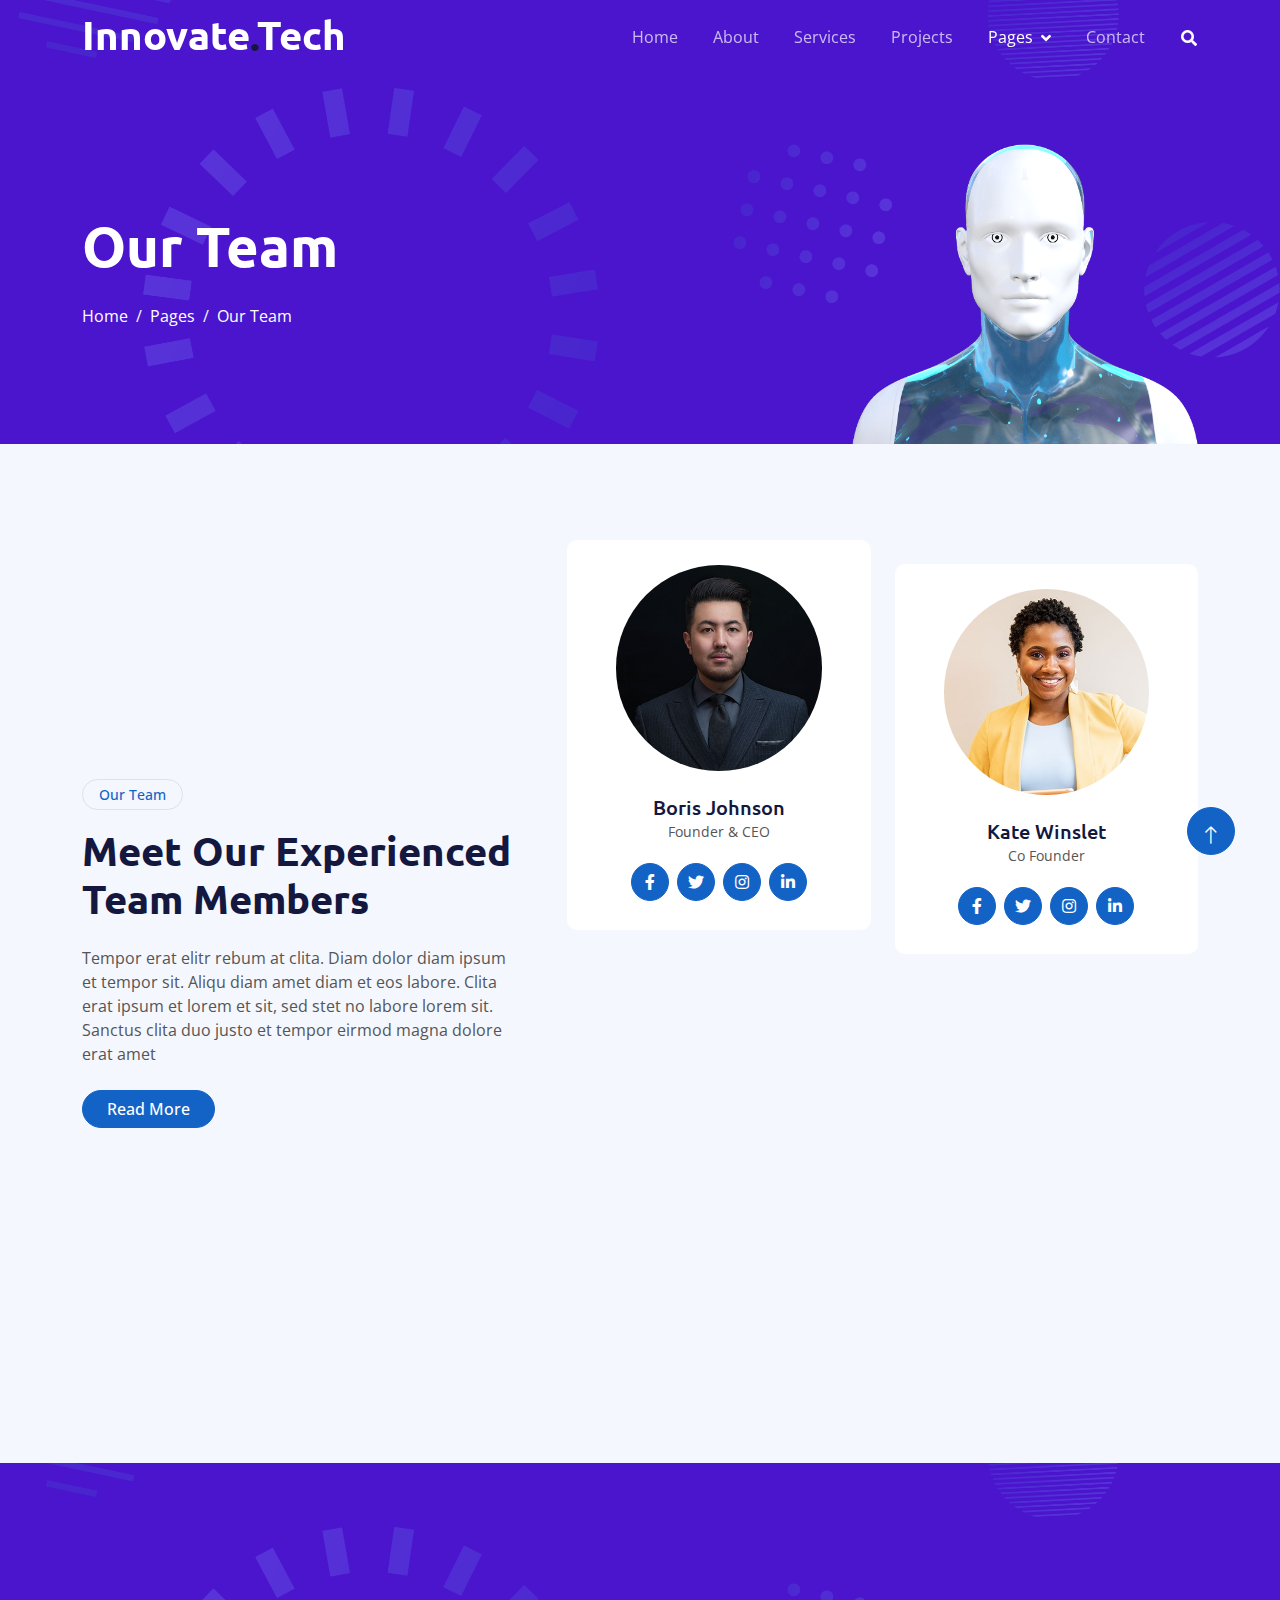
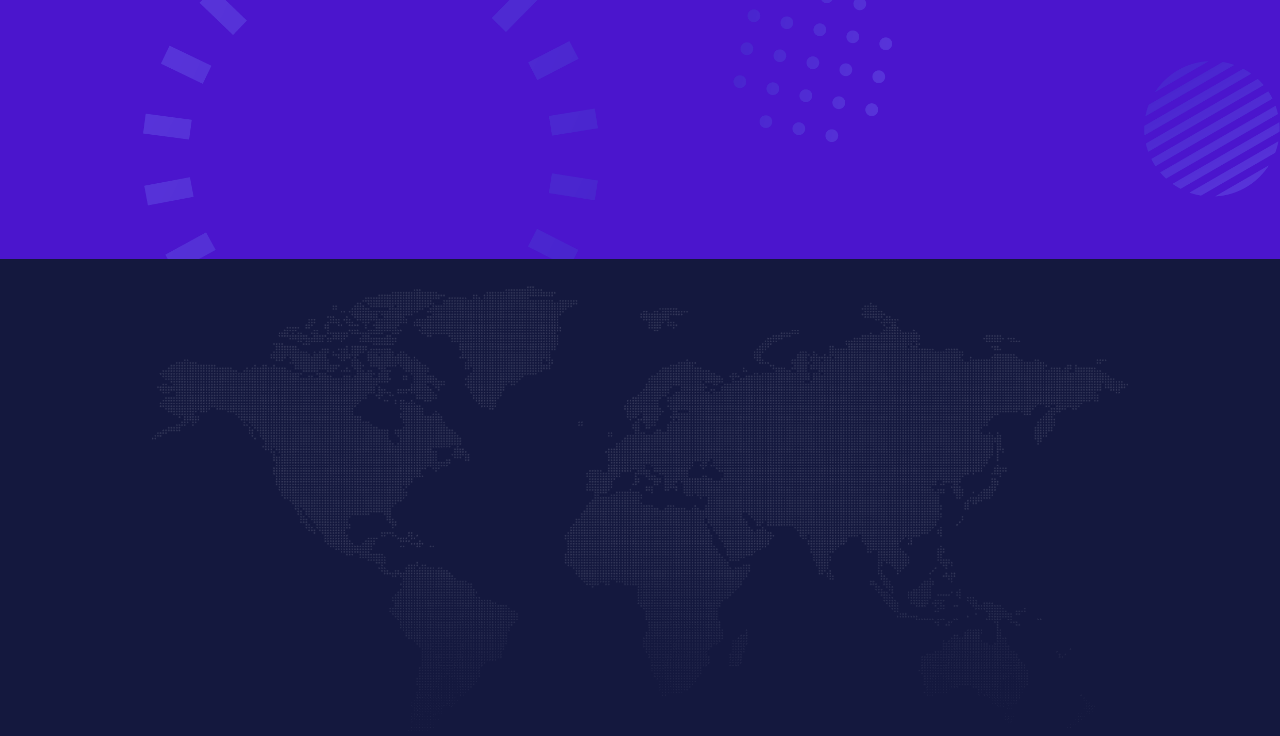
<file: team.html>
<!DOCTYPE html>
<html lang="en">

<head>
    <meta charset="utf-8">
    <title>Innovate.Tech - Artificial Intelligence HTML Template</title>
    <meta content="width=device-width, initial-scale=1.0" name="viewport">
    <meta content="" name="keywords">
    <meta content="" name="description">

    <!-- Favicon -->
    <link href="img/favicon.ico" rel="icon">

    <!-- Google Web Fonts -->
    <link rel="preconnect" href="https://fonts.googleapis.com">
    <link rel="preconnect" href="https://fonts.gstatic.com" crossorigin>
    <link href="https://fonts.googleapis.com/css2?family=Open+Sans:wght@400;600&family=Ubuntu:wght@500;700&display=swap"
        rel="stylesheet">

    <!-- Icon Font Stylesheet -->
    <link href="https://cdnjs.cloudflare.com/ajax/libs/font-awesome/5.10.0/css/all.min.css" rel="stylesheet">
    <link href="https://cdn.jsdelivr.net/npm/bootstrap-icons@1.4.1/font/bootstrap-icons.css" rel="stylesheet">

    <!-- Libraries Stylesheet -->
    <link href="lib/animate/animate.min.css" rel="stylesheet">
    <link href="lib/owlcarousel/assets/owl.carousel.min.css" rel="stylesheet">

    <!-- Customized Bootstrap Stylesheet -->
    <link href="css/bootstrap.min.css" rel="stylesheet">

    <!-- Template Stylesheet -->
    <link href="css/style.css" rel="stylesheet">
</head>

<body>
    <!-- Spinner Start -->
    <div id="spinner"
        class="show bg-white position-fixed translate-middle w-100 vh-100 top-50 start-50 d-flex align-items-center justify-content-center">
        <div class="spinner-grow text-primary" style="width: 3rem; height: 3rem;" role="status">
            <span class="sr-only">Loading...</span>
        </div>
    </div>
    <!-- Spinner End -->


    <!-- Navbar Start -->
    <div class="container-fluid sticky-top">
        <div class="container">
            <nav class="navbar navbar-expand-lg navbar-dark p-0">
                <a href="index.html" class="navbar-brand">
                    <h1 class="text-white">Innovate<span class="text-dark">.</span>Tech</h1>
                </a>
                <button type="button" class="navbar-toggler ms-auto me-0" data-bs-toggle="collapse"
                    data-bs-target="#navbarCollapse">
                    <span class="navbar-toggler-icon"></span>
                </button>
                <div class="collapse navbar-collapse" id="navbarCollapse">
                    <div class="navbar-nav ms-auto">
                        <a href="index.html" class="nav-item nav-link">Home</a>
                        <a href="about.html" class="nav-item nav-link">About</a>
                        <a href="service.html" class="nav-item nav-link">Services</a>
                        <a href="project.html" class="nav-item nav-link">Projects</a>
                        <div class="nav-item dropdown">
                            <a href="#" class="nav-link dropdown-toggle active" data-bs-toggle="dropdown">Pages</a>
                            <div class="dropdown-menu bg-light mt-2">
                                <a href="feature.html" class="dropdown-item">Features</a>
                                <a href="team.html" class="dropdown-item active">Our Team</a>
                                <a href="faq.html" class="dropdown-item">FAQs</a>
                                <a href="testimonial.html" class="dropdown-item">Testimonial</a>
                                <a href="404.html" class="dropdown-item">404 Page</a>
                            </div>
                        </div>
                        <a href="contact.html" class="nav-item nav-link">Contact</a>
                    </div>
                    <butaton type="button" class="btn text-white p-0 d-none d-lg-block" data-bs-toggle="modal"
                        data-bs-target="#searchModal"><i class="fa fa-search"></i></butaton>
                </div>
            </nav>
        </div>
    </div>
    <!-- Navbar End -->


    <!-- Hero Start -->
    <div class="container-fluid pt-5 bg-primary hero-header">
        <div class="container pt-5">
            <div class="row g-5 pt-5">
                <div class="col-lg-6 align-self-center text-center text-lg-start mb-lg-5">
                    <h1 class="display-4 text-white mb-4 animated slideInRight">Our Team</h1>
                    <nav aria-label="breadcrumb">
                        <ol class="breadcrumb justify-content-center justify-content-lg-start mb-0">
                            <li class="breadcrumb-item"><a class="text-white" href="#">Home</a></li>
                            <li class="breadcrumb-item"><a class="text-white" href="#">Pages</a></li>
                            <li class="breadcrumb-item text-white active" aria-current="page">Our Team</li>
                        </ol>
                    </nav>
                </div>
                <div class="col-lg-6 align-self-end text-center text-lg-end">
                    <img class="img-fluid" src="img/hero-img.png" alt="" style="max-height: 300px;">
                </div>
            </div>
        </div>
    </div>
    <!-- Hero End -->


    <!-- Full Screen Search Start -->
    <div class="modal fade" id="searchModal" tabindex="-1">
        <div class="modal-dialog modal-fullscreen">
            <div class="modal-content" style="background: rgba(20, 24, 62, 0.7);">
                <div class="modal-header border-0">
                    <button type="button" class="btn btn-square bg-white btn-close" data-bs-dismiss="modal"
                        aria-label="Close"></button>
                </div>
                <div class="modal-body d-flex align-items-center justify-content-center">
                    <div class="input-group" style="max-width: 600px;">
                        <input type="text" class="form-control bg-transparent border-light p-3"
                            placeholder="Type search keyword">
                        <button class="btn btn-light px-4"><i class="bi bi-search"></i></button>
                    </div>
                </div>
            </div>
        </div>
    </div>
    <!-- Full Screen Search End -->


    <!-- Team Start -->
    <div class="container-fluid bg-light py-5">
        <div class="container py-5">
            <div class="row g-5 align-items-center">
                <div class="col-lg-5 wow fadeIn" data-wow-delay="0.1s">
                    <div class="btn btn-sm border rounded-pill text-primary px-3 mb-3">Our Team</div>
                    <h1 class="mb-4">Meet Our Experienced Team Members</h1>
                    <p class="mb-4">Tempor erat elitr rebum at clita. Diam dolor diam ipsum et tempor sit. Aliqu diam
                        amet diam et eos labore. Clita erat ipsum et lorem et sit, sed stet no labore lorem sit. Sanctus
                        clita duo justo et tempor eirmod magna dolore erat amet</p>
                    <a class="btn btn-primary rounded-pill px-4" href="">Read More</a>
                </div>
                <div class="col-lg-7">
                    <div class="row g-4">
                        <div class="col-md-6">
                            <div class="row g-4">
                                <div class="col-12 wow fadeIn" data-wow-delay="0.1s">
                                    <div class="team-item bg-white text-center rounded p-4 pt-0">
                                        <img class="img-fluid rounded-circle p-4" src="img/team-1.jpg" alt="">
                                        <h5 class="mb-0">Boris Johnson</h5>
                                        <small>Founder & CEO</small>
                                        <div class="d-flex justify-content-center mt-3">
                                            <a class="btn btn-square btn-primary m-1" href=""><i
                                                    class="fab fa-facebook-f"></i></a>
                                            <a class="btn btn-square btn-primary m-1" href=""><i
                                                    class="fab fa-twitter"></i></a>
                                            <a class="btn btn-square btn-primary m-1" href=""><i
                                                    class="fab fa-instagram"></i></a>
                                            <a class="btn btn-square btn-primary m-1" href=""><i
                                                    class="fab fa-linkedin-in"></i></a>
                                        </div>
                                    </div>
                                </div>
                                <div class="col-12 wow fadeIn" data-wow-delay="0.5s">
                                    <div class="team-item bg-white text-center rounded p-4 pt-0">
                                        <img class="img-fluid rounded-circle p-4" src="img/team-2.jpg" alt="">
                                        <h5 class="mb-0">Adam Crew</h5>
                                        <small>Executive Manager</small>
                                        <div class="d-flex justify-content-center mt-3">
                                            <a class="btn btn-square btn-primary m-1" href=""><i
                                                    class="fab fa-facebook-f"></i></a>
                                            <a class="btn btn-square btn-primary m-1" href=""><i
                                                    class="fab fa-twitter"></i></a>
                                            <a class="btn btn-square btn-primary m-1" href=""><i
                                                    class="fab fa-instagram"></i></a>
                                            <a class="btn btn-square btn-primary m-1" href=""><i
                                                    class="fab fa-linkedin-in"></i></a>
                                        </div>
                                    </div>
                                </div>
                            </div>
                        </div>
                        <div class="col-md-6 pt-md-4">
                            <div class="row g-4">
                                <div class="col-12 wow fadeIn" data-wow-delay="0.3s">
                                    <div class="team-item bg-white text-center rounded p-4 pt-0">
                                        <img class="img-fluid rounded-circle p-4" src="img/team-3.jpg" alt="">
                                        <h5 class="mb-0">Kate Winslet</h5>
                                        <small>Co Founder</small>
                                        <div class="d-flex justify-content-center mt-3">
                                            <a class="btn btn-square btn-primary m-1" href=""><i
                                                    class="fab fa-facebook-f"></i></a>
                                            <a class="btn btn-square btn-primary m-1" href=""><i
                                                    class="fab fa-twitter"></i></a>
                                            <a class="btn btn-square btn-primary m-1" href=""><i
                                                    class="fab fa-instagram"></i></a>
                                            <a class="btn btn-square btn-primary m-1" href=""><i
                                                    class="fab fa-linkedin-in"></i></a>
                                        </div>
                                    </div>
                                </div>
                                <div class="col-12 wow fadeIn" data-wow-delay="0.7s">
                                    <div class="team-item bg-white text-center rounded p-4 pt-0">
                                        <img class="img-fluid rounded-circle p-4" src="img/team-4.jpg" alt="">
                                        <h5 class="mb-0">Cody Gardner</h5>
                                        <small>Project Manager</small>
                                        <div class="d-flex justify-content-center mt-3">
                                            <a class="btn btn-square btn-primary m-1" href=""><i
                                                    class="fab fa-facebook-f"></i></a>
                                            <a class="btn btn-square btn-primary m-1" href=""><i
                                                    class="fab fa-twitter"></i></a>
                                            <a class="btn btn-square btn-primary m-1" href=""><i
                                                    class="fab fa-instagram"></i></a>
                                            <a class="btn btn-square btn-primary m-1" href=""><i
                                                    class="fab fa-linkedin-in"></i></a>
                                        </div>
                                    </div>
                                </div>
                            </div>
                        </div>
                    </div>
                </div>
            </div>
        </div>
    </div>
    <!-- Team End -->


    <!-- Newsletter Start -->
    <div class="container-fluid bg-primary newsletter py-5">
        <div class="container">
            <div class="row g-5 align-items-center">
                <div class="col-md-5 ps-lg-0 pt-5 pt-md-0 text-start wow fadeIn" data-wow-delay="0.3s">
                    <img class="img-fluid" src="img/newsletter.png" alt="">
                </div>
                <div class="col-md-7 py-5 newsletter-text wow fadeIn" data-wow-delay="0.5s">
                    <div class="btn btn-sm border rounded-pill text-white px-3 mb-3">Newsletter</div>
                    <h1 class="text-white mb-4">Let's subscribe the newsletter</h1>
                    <div class="position-relative w-100 mt-3 mb-2">
                        <input class="form-control border-0 rounded-pill w-100 ps-4 pe-5" type="text"
                            placeholder="Enter Your Email" style="height: 48px;">
                        <button type="button" class="btn shadow-none position-absolute top-0 end-0 mt-1 me-2"><i
                                class="fa fa-paper-plane text-primary fs-4"></i></button>
                    </div>
                    <small class="text-white-50">Diam sed sed dolor stet amet eirmod</small>
                </div>
            </div>
        </div>
    </div>
    <!-- Newsletter End -->


    <!-- Footer Start -->
    <div class="container-fluid bg-dark text-white-50 footer pt-5">
        <div class="container py-5">
            <div class="row g-5">
                <div class="col-md-6 col-lg-3 wow fadeIn" data-wow-delay="0.1s">
                    <a href="index.html" class="d-inline-block mb-3">
                        <h1 class="text-white">Innovate<span class="text-primary">.</span>Tech</h1>
                    </a>
                    <p class="mb-0">Tempor erat elitr rebum at clita. Diam dolor diam ipsum et tempor sit. Aliqu diam
                        amet diam et eos labore. Clita erat ipsum et lorem et sit, sed stet no labore lorem sit. Sanctus
                        clita duo justo et tempor</p>
                </div>
                <div class="col-md-6 col-lg-3 wow fadeIn" data-wow-delay="0.3s">
                    <h5 class="text-white mb-4">Get In Touch</h5>
                    <p><i class="fa fa-map-marker-alt me-3"></i>123 Street, New York, USA</p>
                    <p><i class="fa fa-phone-alt me-3"></i>+012 345 67890</p>
                    <p><i class="fa fa-envelope me-3"></i>info@example.com</p>
                    <div class="d-flex pt-2">
                        <a class="btn btn-outline-light btn-social" href=""><i class="fab fa-twitter"></i></a>
                        <a class="btn btn-outline-light btn-social" href=""><i class="fab fa-facebook-f"></i></a>
                        <a class="btn btn-outline-light btn-social" href=""><i class="fab fa-youtube"></i></a>
                        <a class="btn btn-outline-light btn-social" href=""><i class="fab fa-instagram"></i></a>
                        <a class="btn btn-outline-light btn-social" href=""><i class="fab fa-linkedin-in"></i></a>
                    </div>
                </div>
                <div class="col-md-6 col-lg-3 wow fadeIn" data-wow-delay="0.5s">
                    <h5 class="text-white mb-4">Popular Link</h5>
                    <a class="btn btn-link" href="">About Us</a>
                    <a class="btn btn-link" href="">Contact Us</a>
                    <a class="btn btn-link" href="">Privacy Policy</a>
                    <a class="btn btn-link" href="">Terms & Condition</a>
                    <a class="btn btn-link" href="">Career</a>
                </div>
                <div class="col-md-6 col-lg-3 wow fadeIn" data-wow-delay="0.7s">
                    <h5 class="text-white mb-4">Our Services</h5>
                    <a class="btn btn-link" href="">Robotic Automation</a>
                    <a class="btn btn-link" href="">Machine learning</a>
                    <a class="btn btn-link" href="">Predictive Analysis</a>
                    <a class="btn btn-link" href="">Data Science</a>
                    <a class="btn btn-link" href="">Robot Technology</a>
                </div>
            </div>
        </div>
        <div class="container wow fadeIn" data-wow-delay="0.1s">
            <div class="copyright">
                <div class="row">
                    <div class="col-md-6 text-center text-md-start mb-3 mb-md-0">
                        &copy; <a class="border-bottom" href="#">Your Site Name</a>, All Right Reserved.

                        <!--/*** This template is free as long as you keep the footer author’s credit link/attribution link/backlink. If you'd like to use the template without the footer author’s credit link/attribution link/backlink, you can purchase the Credit Removal License from "https://htmlcodex.com/credit-removal". Thank you for your support. ***/-->
                        Designed By <a class="border-bottom" href="https://htmlcodex.com">HTML Codex</a> Distributed By <a class="border-bottom" href="https://themewagon.com">ThemeWagon</a>
                    </div>
                    <div class="col-md-6 text-center text-md-end">
                        <div class="footer-menu">
                            <a href="">Home</a>
                            <a href="">Cookies</a>
                            <a href="">Help</a>
                            <a href="">FAQs</a>
                        </div>
                    </div>
                </div>
            </div>
        </div>
    </div>
    <!-- Footer End -->


    <!-- Back to Top -->
    <a href="#" class="btn btn-lg btn-primary btn-lg-square back-to-top pt-2"><i class="bi bi-arrow-up"></i></a>


    <!-- JavaScript Libraries -->
    <script src="https://ajax.googleapis.com/ajax/libs/jquery/3.6.1/jquery.min.js"></script>
    <script src="https://cdn.jsdelivr.net/npm/bootstrap@5.0.0/dist/js/bootstrap.bundle.min.js"></script>
    <script src="lib/wow/wow.min.js"></script>
    <script src="lib/easing/easing.min.js"></script>
    <script src="lib/waypoints/waypoints.min.js"></script>
    <script src="lib/counterup/counterup.min.js"></script>
    <script src="lib/owlcarousel/owl.carousel.min.js"></script>

    <!-- Template Javascript -->
    <script src="js/main.js"></script>
</body>

</html>
</file>
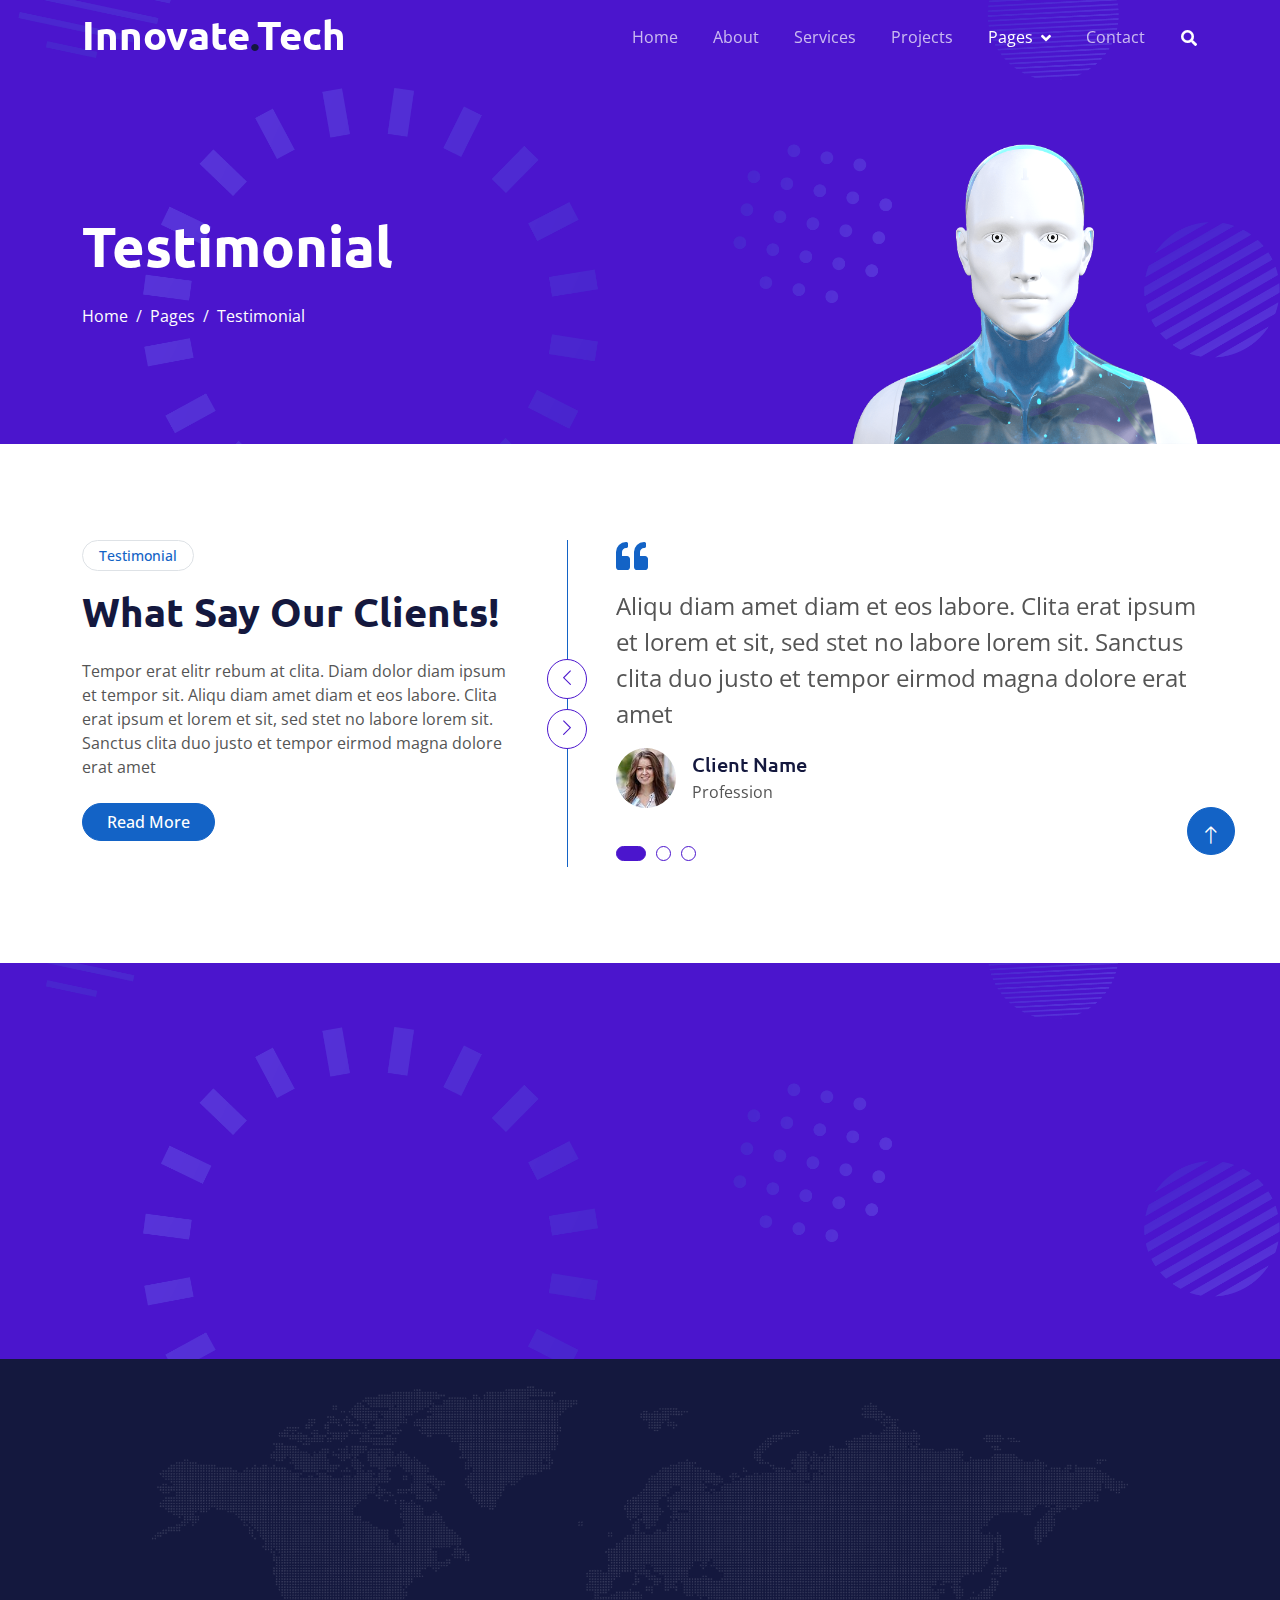
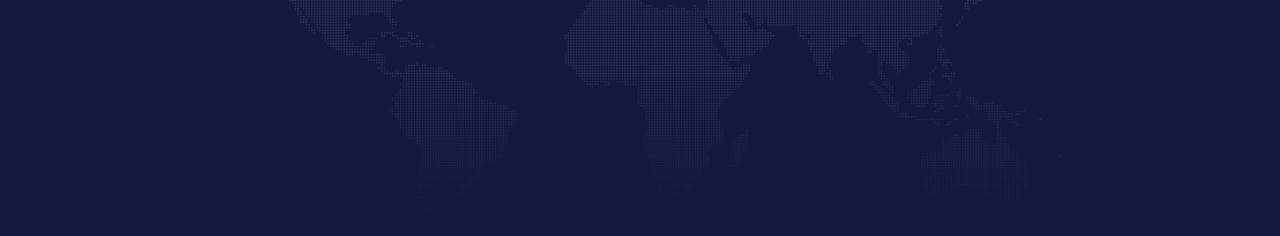
<file: testimonial.html>
<!DOCTYPE html>
<html lang="en">

<head>
    <meta charset="utf-8">
    <title>Innovate.Tech - Artificial Intelligence HTML Template</title>
    <meta content="width=device-width, initial-scale=1.0" name="viewport">
    <meta content="" name="keywords">
    <meta content="" name="description">

    <!-- Favicon -->
    <link href="img/favicon.ico" rel="icon">

    <!-- Google Web Fonts -->
    <link rel="preconnect" href="https://fonts.googleapis.com">
    <link rel="preconnect" href="https://fonts.gstatic.com" crossorigin>
    <link href="https://fonts.googleapis.com/css2?family=Open+Sans:wght@400;600&family=Ubuntu:wght@500;700&display=swap"
        rel="stylesheet">

    <!-- Icon Font Stylesheet -->
    <link href="https://cdnjs.cloudflare.com/ajax/libs/font-awesome/5.10.0/css/all.min.css" rel="stylesheet">
    <link href="https://cdn.jsdelivr.net/npm/bootstrap-icons@1.4.1/font/bootstrap-icons.css" rel="stylesheet">

    <!-- Libraries Stylesheet -->
    <link href="lib/animate/animate.min.css" rel="stylesheet">
    <link href="lib/owlcarousel/assets/owl.carousel.min.css" rel="stylesheet">

    <!-- Customized Bootstrap Stylesheet -->
    <link href="css/bootstrap.min.css" rel="stylesheet">

    <!-- Template Stylesheet -->
    <link href="css/style.css" rel="stylesheet">
</head>

<body>
    <!-- Spinner Start -->
    <div id="spinner"
        class="show bg-white position-fixed translate-middle w-100 vh-100 top-50 start-50 d-flex align-items-center justify-content-center">
        <div class="spinner-grow text-primary" style="width: 3rem; height: 3rem;" role="status">
            <span class="sr-only">Loading...</span>
        </div>
    </div>
    <!-- Spinner End -->


    <!-- Navbar Start -->
    <div class="container-fluid sticky-top">
        <div class="container">
            <nav class="navbar navbar-expand-lg navbar-dark p-0">
                <a href="index.html" class="navbar-brand">
                    <h1 class="text-white">Innovate<span class="text-dark">.</span>Tech</h1>
                </a>
                <button type="button" class="navbar-toggler ms-auto me-0" data-bs-toggle="collapse"
                    data-bs-target="#navbarCollapse">
                    <span class="navbar-toggler-icon"></span>
                </button>
                <div class="collapse navbar-collapse" id="navbarCollapse">
                    <div class="navbar-nav ms-auto">
                        <a href="index.html" class="nav-item nav-link">Home</a>
                        <a href="about.html" class="nav-item nav-link">About</a>
                        <a href="service.html" class="nav-item nav-link">Services</a>
                        <a href="project.html" class="nav-item nav-link">Projects</a>
                        <div class="nav-item dropdown">
                            <a href="#" class="nav-link dropdown-toggle active" data-bs-toggle="dropdown">Pages</a>
                            <div class="dropdown-menu bg-light mt-2">
                                <a href="feature.html" class="dropdown-item">Features</a>
                                <a href="team.html" class="dropdown-item">Our Team</a>
                                <a href="faq.html" class="dropdown-item">FAQs</a>
                                <a href="testimonial.html" class="dropdown-item active">Testimonial</a>
                                <a href="404.html" class="dropdown-item">404 Page</a>
                            </div>
                        </div>
                        <a href="contact.html" class="nav-item nav-link">Contact</a>
                    </div>
                    <butaton type="button" class="btn text-white p-0 d-none d-lg-block" data-bs-toggle="modal"
                        data-bs-target="#searchModal"><i class="fa fa-search"></i></butaton>
                </div>
            </nav>
        </div>
    </div>
    <!-- Navbar End -->


    <!-- Hero Start -->
    <div class="container-fluid pt-5 bg-primary hero-header">
        <div class="container pt-5">
            <div class="row g-5 pt-5">
                <div class="col-lg-6 align-self-center text-center text-lg-start mb-lg-5">
                    <h1 class="display-4 text-white mb-4 animated slideInRight">Testimonial</h1>
                    <nav aria-label="breadcrumb">
                        <ol class="breadcrumb justify-content-center justify-content-lg-start mb-0">
                            <li class="breadcrumb-item"><a class="text-white" href="#">Home</a></li>
                            <li class="breadcrumb-item"><a class="text-white" href="#">Pages</a></li>
                            <li class="breadcrumb-item text-white active" aria-current="page">Testimonial</li>
                        </ol>
                    </nav>
                </div>
                <div class="col-lg-6 align-self-end text-center text-lg-end">
                    <img class="img-fluid" src="img/hero-img.png" alt="" style="max-height: 300px;">
                </div>
            </div>
        </div>
    </div>
    <!-- Hero End -->


    <!-- Full Screen Search Start -->
    <div class="modal fade" id="searchModal" tabindex="-1">
        <div class="modal-dialog modal-fullscreen">
            <div class="modal-content" style="background: rgba(20, 24, 62, 0.7);">
                <div class="modal-header border-0">
                    <button type="button" class="btn btn-square bg-white btn-close" data-bs-dismiss="modal"
                        aria-label="Close"></button>
                </div>
                <div class="modal-body d-flex align-items-center justify-content-center">
                    <div class="input-group" style="max-width: 600px;">
                        <input type="text" class="form-control bg-transparent border-light p-3"
                            placeholder="Type search keyword">
                        <button class="btn btn-light px-4"><i class="bi bi-search"></i></button>
                    </div>
                </div>
            </div>
        </div>
    </div>
    <!-- Full Screen Search End -->


    <!-- Testimonial Start -->
    <div class="container-xxl py-5">
        <div class="container py-5">
            <div class="row g-5">
                <div class="col-lg-5 wow fadeIn" data-wow-delay="0.1s">
                    <div class="btn btn-sm border rounded-pill text-primary px-3 mb-3">Testimonial</div>
                    <h1 class="mb-4">What Say Our Clients!</h1>
                    <p class="mb-4">Tempor erat elitr rebum at clita. Diam dolor diam ipsum et tempor sit. Aliqu diam
                        amet diam et eos labore. Clita erat ipsum et lorem et sit, sed stet no labore lorem sit. Sanctus
                        clita duo justo et tempor eirmod magna dolore erat amet</p>
                    <a class="btn btn-primary rounded-pill px-4" href="">Read More</a>
                </div>
                <div class="col-lg-7 wow fadeIn" data-wow-delay="0.5s">
                    <div class="owl-carousel testimonial-carousel border-start border-primary">
                        <div class="testimonial-item ps-5">
                            <i class="fa fa-quote-left fa-2x text-primary mb-3"></i>
                            <p class="fs-4">Aliqu diam amet diam et eos labore. Clita erat ipsum et lorem et sit, sed stet no labore lorem sit. Sanctus clita duo justo et tempor eirmod magna dolore erat amet</p>
                            <div class="d-flex align-items-center">
                                <img class="img-fluid flex-shrink-0 rounded-circle" src="img/testimonial-1.jpg"
                                    style="width: 60px; height: 60px;">
                                <div class="ps-3">
                                    <h5 class="mb-1">Client Name</h5>
                                    <span>Profession</span>
                                </div>
                            </div>
                        </div>
                        <div class="testimonial-item ps-5">
                            <i class="fa fa-quote-left fa-2x text-primary mb-3"></i>
                            <p class="fs-4">Aliqu diam amet diam et eos labore. Clita erat ipsum et lorem et sit, sed stet no labore lorem sit. Sanctus clita duo justo et tempor eirmod magna dolore erat amet</p>
                            <div class="d-flex align-items-center">
                                <img class="img-fluid flex-shrink-0 rounded-circle" src="img/testimonial-2.jpg"
                                    style="width: 60px; height: 60px;">
                                <div class="ps-3">
                                    <h5 class="mb-1">Client Name</h5>
                                    <span>Profession</span>
                                </div>
                            </div>
                        </div>
                        <div class="testimonial-item ps-5">
                            <i class="fa fa-quote-left fa-2x text-primary mb-3"></i>
                            <p class="fs-4">Aliqu diam amet diam et eos labore. Clita erat ipsum et lorem et sit, sed stet no labore lorem sit. Sanctus clita duo justo et tempor eirmod magna dolore erat amet</p>
                            <div class="d-flex align-items-center">
                                <img class="img-fluid flex-shrink-0 rounded-circle" src="img/testimonial-3.jpg"
                                    style="width: 60px; height: 60px;">
                                <div class="ps-3">
                                    <h5 class="mb-1">Client Name</h5>
                                    <span>Profession</span>
                                </div>
                            </div>
                        </div>
                    </div>
                </div>
            </div>
        </div>
    </div>
    <!-- Testimonial End -->


    <!-- Newsletter Start -->
    <div class="container-fluid bg-primary newsletter py-5">
        <div class="container">
            <div class="row g-5 align-items-center">
                <div class="col-md-5 ps-lg-0 pt-5 pt-md-0 text-start wow fadeIn" data-wow-delay="0.3s">
                    <img class="img-fluid" src="img/newsletter.png" alt="">
                </div>
                <div class="col-md-7 py-5 newsletter-text wow fadeIn" data-wow-delay="0.5s">
                    <div class="btn btn-sm border rounded-pill text-white px-3 mb-3">Newsletter</div>
                    <h1 class="text-white mb-4">Let's subscribe the newsletter</h1>
                    <div class="position-relative w-100 mt-3 mb-2">
                        <input class="form-control border-0 rounded-pill w-100 ps-4 pe-5" type="text"
                            placeholder="Enter Your Email" style="height: 48px;">
                        <button type="button" class="btn shadow-none position-absolute top-0 end-0 mt-1 me-2"><i
                                class="fa fa-paper-plane text-primary fs-4"></i></button>
                    </div>
                    <small class="text-white-50">Diam sed sed dolor stet amet eirmod</small>
                </div>
            </div>
        </div>
    </div>
    <!-- Newsletter End -->


    <!-- Footer Start -->
    <div class="container-fluid bg-dark text-white-50 footer pt-5">
        <div class="container py-5">
            <div class="row g-5">
                <div class="col-md-6 col-lg-3 wow fadeIn" data-wow-delay="0.1s">
                    <a href="index.html" class="d-inline-block mb-3">
                        <h1 class="text-white">Innovate<span class="text-primary">.</span>Tech</h1>
                    </a>
                    <p class="mb-0">Tempor erat elitr rebum at clita. Diam dolor diam ipsum et tempor sit. Aliqu diam
                        amet diam et eos labore. Clita erat ipsum et lorem et sit, sed stet no labore lorem sit. Sanctus
                        clita duo justo et tempor</p>
                </div>
                <div class="col-md-6 col-lg-3 wow fadeIn" data-wow-delay="0.3s">
                    <h5 class="text-white mb-4">Get In Touch</h5>
                    <p><i class="fa fa-map-marker-alt me-3"></i>123 Street, New York, USA</p>
                    <p><i class="fa fa-phone-alt me-3"></i>+012 345 67890</p>
                    <p><i class="fa fa-envelope me-3"></i>info@example.com</p>
                    <div class="d-flex pt-2">
                        <a class="btn btn-outline-light btn-social" href=""><i class="fab fa-twitter"></i></a>
                        <a class="btn btn-outline-light btn-social" href=""><i class="fab fa-facebook-f"></i></a>
                        <a class="btn btn-outline-light btn-social" href=""><i class="fab fa-youtube"></i></a>
                        <a class="btn btn-outline-light btn-social" href=""><i class="fab fa-instagram"></i></a>
                        <a class="btn btn-outline-light btn-social" href=""><i class="fab fa-linkedin-in"></i></a>
                    </div>
                </div>
                <div class="col-md-6 col-lg-3 wow fadeIn" data-wow-delay="0.5s">
                    <h5 class="text-white mb-4">Popular Link</h5>
                    <a class="btn btn-link" href="">About Us</a>
                    <a class="btn btn-link" href="">Contact Us</a>
                    <a class="btn btn-link" href="">Privacy Policy</a>
                    <a class="btn btn-link" href="">Terms & Condition</a>
                    <a class="btn btn-link" href="">Career</a>
                </div>
                <div class="col-md-6 col-lg-3 wow fadeIn" data-wow-delay="0.7s">
                    <h5 class="text-white mb-4">Our Services</h5>
                    <a class="btn btn-link" href="">Robotic Automation</a>
                    <a class="btn btn-link" href="">Machine learning</a>
                    <a class="btn btn-link" href="">Predictive Analysis</a>
                    <a class="btn btn-link" href="">Data Science</a>
                    <a class="btn btn-link" href="">Robot Technology</a>
                </div>
            </div>
        </div>
        <div class="container wow fadeIn" data-wow-delay="0.1s">
            <div class="copyright">
                <div class="row">
                    <div class="col-md-6 text-center text-md-start mb-3 mb-md-0">
                        &copy; <a class="border-bottom" href="#">Your Site Name</a>, All Right Reserved.

                        <!--/*** This template is free as long as you keep the footer author’s credit link/attribution link/backlink. If you'd like to use the template without the footer author’s credit link/attribution link/backlink, you can purchase the Credit Removal License from "https://htmlcodex.com/credit-removal". Thank you for your support. ***/-->
                        Designed By <a class="border-bottom" href="https://htmlcodex.com">HTML Codex</a> Distributed By <a class="border-bottom" href="https://themewagon.com">ThemeWagon</a>
                    </div>
                    <div class="col-md-6 text-center text-md-end">
                        <div class="footer-menu">
                            <a href="">Home</a>
                            <a href="">Cookies</a>
                            <a href="">Help</a>
                            <a href="">FAQs</a>
                        </div>
                    </div>
                </div>
            </div>
        </div>
    </div>
    <!-- Footer End -->


    <!-- Back to Top -->
    <a href="#" class="btn btn-lg btn-primary btn-lg-square back-to-top pt-2"><i class="bi bi-arrow-up"></i></a>


    <!-- JavaScript Libraries -->
    <script src="https://ajax.googleapis.com/ajax/libs/jquery/3.6.1/jquery.min.js"></script>
    <script src="https://cdn.jsdelivr.net/npm/bootstrap@5.0.0/dist/js/bootstrap.bundle.min.js"></script>
    <script src="lib/wow/wow.min.js"></script>
    <script src="lib/easing/easing.min.js"></script>
    <script src="lib/waypoints/waypoints.min.js"></script>
    <script src="lib/counterup/counterup.min.js"></script>
    <script src="lib/owlcarousel/owl.carousel.min.js"></script>

    <!-- Template Javascript -->
    <script src="js/main.js"></script>
</body>

</html>
</file>
<file: css/style.css>
/********** Template CSS **********/
:root {
    --primary: #4b15cd;
    --secondary: #15ACE1;
    --light: #F4F7FE;
    --dark: #14183E;
}


/*** Spinner ***/
#spinner {
    opacity: 0;
    visibility: hidden;
    transition: opacity .5s ease-out, visibility 0s linear .5s;
    z-index: 99999;
}

#spinner.show {
    transition: opacity .5s ease-out, visibility 0s linear 0s;
    visibility: visible;
    opacity: 1;
}

.back-to-top {
    position: fixed;
    display: none;
    right: 45px;
    bottom: 45px;
    z-index: 99;
}


/*** Heading ***/
h1,
h2,
h3,
.fw-bold {
    font-weight: 700 !important;
}

h4,
h5,
h6,
.fw-medium {
    font-weight: 500 !important;
}


/*** Button ***/
.btn {
    font-weight: 500;
    transition: .5s;
}

.btn-square {
    width: 38px;
    height: 38px;
}

.btn-sm-square {
    width: 32px;
    height: 32px;
}

.btn-lg-square {
    width: 48px;
    height: 48px;
}

.btn-square,
.btn-sm-square,
.btn-lg-square {
    padding: 0;
    display: flex;
    align-items: center;
    justify-content: center;
    font-weight: normal;
    border-radius: 50px;
}


/*** Navbar ***/
.sticky-top {
    top: -150px;
    transition: .5s;
}

.navbar {
    padding: 11px 0 !important;
    height: 75px;
}

.navbar .navbar-nav .nav-link {
    margin-right: 35px;
    padding: 0;
    color: rgba(255, 255, 255, .7);
    outline: none;
}

.navbar .navbar-nav .nav-link:hover,
.navbar .navbar-nav .nav-link.active {
    color: rgba(255, 255, 255, 1);
}

.navbar .dropdown-toggle::after {
    border: none;
    content: "\f107";
    font-family: "Font Awesome 5 Free";
    font-weight: 900;
    vertical-align: middle;
    margin-left: 8px;
}

@media (max-width: 991.98px) {
    .navbar .navbar-nav {
        padding: 0 15px;
        background: var(--primary);
    }

    .navbar .navbar-nav .nav-link  {
        margin-right: 0;
        padding: 10px 0;
    }
}

@media (min-width: 992px) {
    .navbar .nav-item .dropdown-menu {
        display: block;
        border: none;
        margin-top: 0;
        top: 150%;
        opacity: 0;
        visibility: hidden;
        transition: .5s;
    }

    .navbar .nav-item:hover .dropdown-menu {
        top: 100%;
        visibility: visible;
        transition: .5s;
        opacity: 1;
    }
}


/*** Hero Header ***/
.hero-header {
    margin-top: -75px;
    background: url(../img/bg-hero.png) center center no-repeat;
    background-size: cover;
}

.hero-header .breadcrumb-item+.breadcrumb-item::before {
    color: var(--light);
}


/*** Section Title ***/
.section-title::before {
    position: absolute;
    content: "";
    width: 45px;
    height: 4px;
    bottom: 0;
    left: 0;
    background: var(--dark);
}

.section-title::after {
    position: absolute;
    content: "";
    width: 4px;
    height: 4px;
    bottom: 0;
    left: 50px;
    background: var(--dark);
}

.section-title.text-center::before {
    left: 50%;
    margin-left: -25px;
}

.section-title.text-center::after {
    left: 50%;
    margin-left: 25px;
}

.section-title h6::before,
.section-title h6::after {
    position: absolute;
    content: "";
    width: 10px;
    height: 10px;
    top: 2px;
    left: 0;
    background: rgba(33, 66, 177, .5);
}

.section-title h6::after {
    top: 5px;
    left: 3px;
}


/*** About ***/
.about-img {
    position: relative;
    overflow: hidden;
}

.about-img::after {
    position: absolute;
    content: "";
    width: 100%;
    height: 100%;
    top: 0;
    left: 0;
    background: url(../img/bg-about-img.png) top left no-repeat;
    background-size: contain;
}


/*** Service ***/
.service-item {
    position: relative;
    padding: 45px 30px;
    background: #FFFFFF;
    transition: .5s;
}

.service-item:hover {
    background: var(--primary);
}

.service-item .service-icon {
    margin: 0 auto 20px auto;
    width: 90px;
    height: 90px;
    color: var(--primary);
    background: var(--light);
    transition: .5s;
}

.service-item:hover .service-icon {
    background: #FFFFFF;
}

.service-item h5,
.service-item p {
    transition: .5s;
}

.service-item:hover h5,
.service-item:hover p {
    color: #FFFFFF;
}

.service-item a.btn {
    position: relative;
    display: flex;
    color: var(--primary);
    transition: .5s;
    z-index: 1;
}

.service-item:hover a.btn {
    color: var(--primary);
}

.service-item a.btn::before {
    position: absolute;
    content: "";
    width: 35px;
    height: 35px;
    top: 0;
    left: 0;
    border-radius: 35px;
    background: var(--light);
    transition: .5s;
    z-index: -1;
}

.service-item:hover a.btn::before {
    width: 100%;
    background: var(--light);
}


/*** Feature ***/
.feature {
    background: url(../img/bg-hero.png) center center no-repeat;
    background-size: cover;
}


/*** Newsletter ***/
.newsletter {
    background: url(../img/bg-hero.png) center center no-repeat;
    background-size: cover;
}

@media (min-width: 992px) {
    .newsletter .container {
        max-width: 100% !important;
    }

    .newsletter .newsletter-text  {
        padding-right: calc(((100% - 960px) / 2) + .75rem);
    }
}

@media (min-width: 1200px) {
    .newsletter .newsletter-text  {
        padding-right: calc(((100% - 1140px) / 2) + .75rem);
    }
}

@media (min-width: 1400px) {
    .newsletter .newsletter-text  {
        padding-right: calc(((100% - 1320px) / 2) + .75rem);
    }
}


/*** Case Study ***/
.case-item img {
    transition: .5s;
}
  
.case-item:hover img {
    transform: scale(1.2);
}
  
.case-overlay {
    position: absolute;
    padding: 30px;
    width: 100%;
    height: 100%;
    top: 0;
    left: 0;
    display: flex;
    flex-direction: column;
    align-items: flex-start;
    justify-content: flex-end;
    background: linear-gradient(rgba(20, 24, 62, 0), var(--dark));
    z-index: 1;
}

.case-overlay small {
    display: inline-block;
    padding: 3px 15px;
    color: #FFFFFF;
    background: rgba(20, 24, 62, .7);
    border-radius: 25px;
    margin-bottom: 15px;
}

.case-overlay span.btn:hover {
    color: var(--primary);
    background: #FFFFFF;
    border-color: #FFFFFF;
}


/*** FAQs ***/
.accordion .accordion-item {
    border: none;
    margin-bottom: 15px;
}

.accordion .accordion-button {
    background: var(--light);
    border-radius: 2px;
}

.accordion .accordion-button:not(.collapsed) {
    color: #FFFFFF;
    background: var(--primary);
    box-shadow: none;
}

.accordion .accordion-button:not(.collapsed)::after {
    background-image: url("data:image/svg+xml,%3csvg xmlns='http://www.w3.org/2000/svg' viewBox='0 0 16 16' fill='%23fff'%3e%3cpath fill-rule='evenodd' d='M1.646 4.646a.5.5 0 0 1 .708 0L8 10.293l5.646-5.647a.5.5 0 0 1 .708.708l-6 6a.5.5 0 0 1-.708 0l-6-6a.5.5 0 0 1 0-.708z'/%3e%3c/svg%3e");
}

.accordion .accordion-body {
    padding: 15px 0 0 0;
}


/*** Testimonial ***/
.testimonial-carousel {
    position: relative;
}

.testimonial-carousel .owl-nav {
    position: absolute;
    width: 40px;
    height: 100%;
    top: calc(50% - 50px);
    left: -21px;
    display: flex;
    flex-direction: column;
    align-items: center;
}

.testimonial-carousel .owl-nav .owl-prev,
.testimonial-carousel .owl-nav .owl-next {
    margin: 5px 0;
    width: 40px;
    height: 40px;
    display: flex;
    align-items: center;
    justify-content: center;
    color: var(--primary);
    background: #FFFFFF;
    border: 1px solid var(--primary);
    border-radius: 40px;
    font-size: 18px;
    transition: .5s;
}

.testimonial-carousel .owl-nav .owl-prev:hover,
.testimonial-carousel .owl-nav .owl-next:hover {
    background: var(--primary);
    color: #FFFFFF;
}

.testimonial-carousel .owl-dots {
    margin-top: 35px;
    margin-left: 3rem;
}

.testimonial-carousel .owl-dot {
    position: relative;
    display: inline-block;
    margin-right: 10px;
    width: 15px;
    height: 15px;
    background: #FFFFFF;
    border: 1px solid var(--primary);
    border-radius: 15px;
    transition: .5s;
}

.testimonial-carousel .owl-dot.active {
    width: 30px;
    background: var(--primary);
}


/*** Team ***/
.team-item {
    transition: .5s;
    border: 1px solid transparent;
    transition: .5s;
}

.team-item:hover {

    border-color: var(--primary);
}


/*** Footer ***/
.footer {
    background: url(../img/footer.png) center center no-repeat;
    background-size: contain;
}

.footer .btn.btn-social {
    margin-right: 5px;
    width: 40px;
    height: 40px;
    display: flex;
    align-items: center;
    justify-content: center;
    color: rgba(255,255,255,.5);
    border: 1px solid rgba(256, 256, 256, .1);
    border-radius: 40px;
    transition: .3s;
}

.footer .btn.btn-social:hover {
    color: var(--primary);
}

.footer .btn.btn-link {
    display: block;
    margin-bottom: 10px;
    padding: 0;
    text-align: left;
    color: rgba(255,255,255,.5);
    font-weight: normal;
    transition: .3s;
}

.footer .btn.btn-link:hover {
    color: #FFFFFF;
}

.footer .btn.btn-link::before {
    position: relative;
    content: "\f105";
    font-family: "Font Awesome 5 Free";
    font-weight: 900;
    margin-right: 10px;
}

.footer .btn.btn-link:hover {
    letter-spacing: 1px;
    box-shadow: none;
}

.footer .copyright {
    padding: 25px 0;
    font-size: 14px;
    border-top: 1px solid rgba(256, 256, 256, .1);
}

.footer .copyright a {
    color: rgba(255,255,255,.5);
}

.footer .copyright a:hover {
    color: #FFFFFF;
}

.footer .footer-menu a {
    margin-right: 15px;
    padding-right: 15px;
    border-right: 1px solid rgba(255, 255, 255, .1);
}

.footer .footer-menu a:last-child {
    margin-right: 0;
    padding-right: 0;
    border-right: none;
}
</file>
